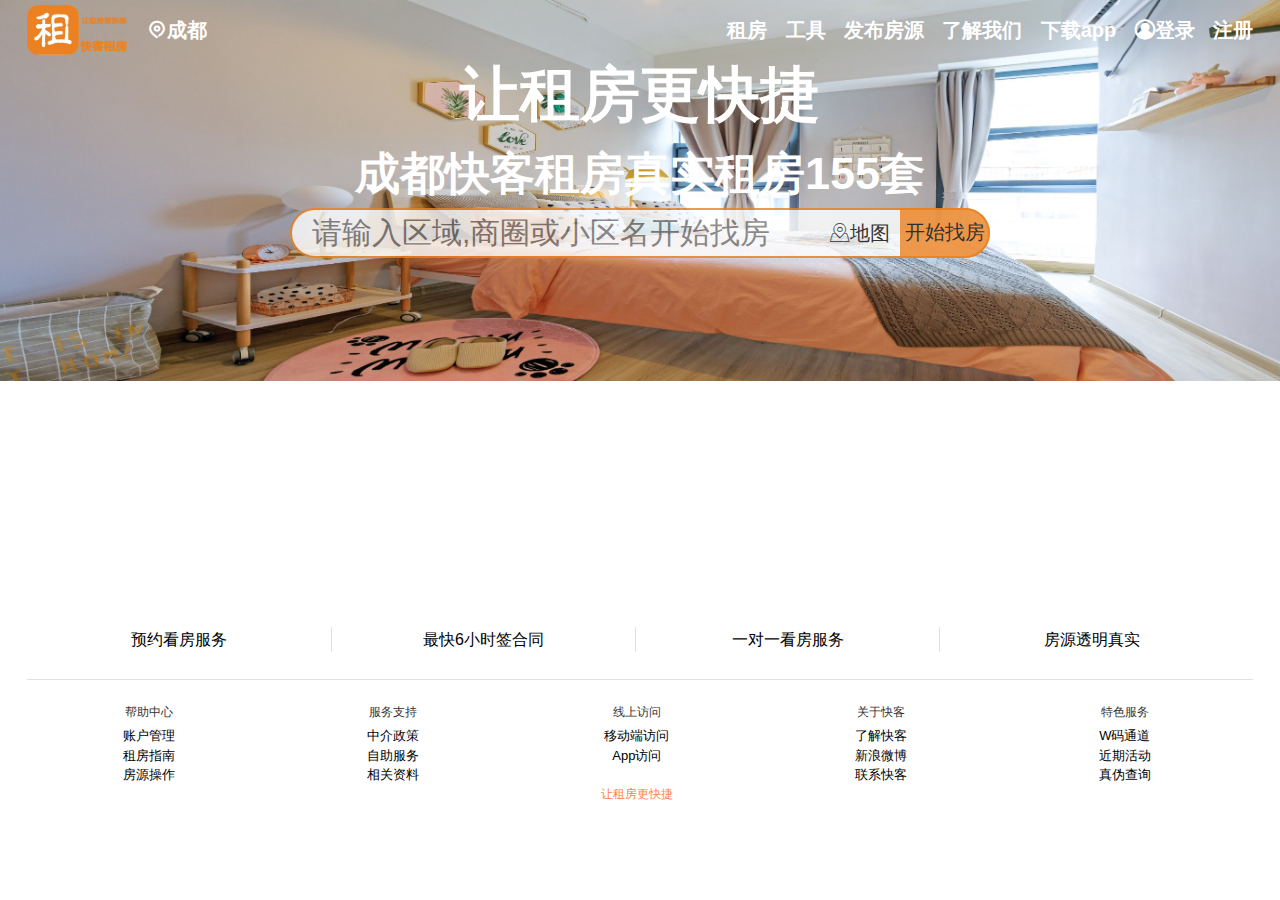
<file: index.html>
<!DOCTYPE html>
<html lang="en">

<head>
  <meta charset="UTF-8">
  <meta http-equiv="X-UA-Compatible" content="IE=edge">
  <meta name="viewport"
    content="width=device-width,maximum-scale=1.0,minimum-scale=1.0,initial-scale=1.0,user-scalable=0">
  <link rel="stylesheet" href="css/base.css">
  <link rel="stylesheet" href="css/common.css">
  <link rel="stylesheet" href="css/index.css">
  <link rel="shortcut icon" href="./images/favicon.ico" />
  <title>快客租房</title>
  <script src="./lib/jquery.js"></script>
  <script src="./lib/jquery-1.12.4.min.js"></script>
  <script type="text/javascript" src="https://api.map.baidu.com/api?v=2.0&ak=GDwCI9DXCGmRjrt2D3AG1Y4yTsz8KNwQ"></script>
</head>

<body>
  <div class="phone-note">
    <h1>移动web暂未开发,请先使用PC端访问</h1>
  </div>
  <div id="app">
    <div class="header">
      <div class="container">
        <div class="logo fl">
          <a href="index.html"><img src="images/logo.png" title="快客租房" alt=""></a>
        </div>
        <div class="location fl">
          <span>成都</span>
        </div>
        <div class="nav fr">
          <div class="nav-list">
            <ul>
              <li><a href="#">租房</a></li>
              <li><a href="tools.html">工具</a></li>
              <li><a href="housingResource.html">发布房源</a></li>
              <li><a href="#">了解我们</a></li>
              <li><a href="#">下载app</a></li>
              <li><a href="login.html" class="user">登录</a></li>
              <li><a href="register.html">注册</a></li>
            </ul>
          </div>
        </div>
        <div class="header-wrap">
          <div class="wrap-slogan">
            <h1>让租房更快捷</h1>
          </div>
          <div class="house-num">
            <h2>成都快客租房真实租房155套</h2>
          </div>
          <div class="search">
            <input id="ipt" class="search-input" type="search" placeholder="请输入区域,商圈或小区名开始找房">
            <div class="map">
              <a href="map.html"> <span>地图</span></a>
            </div>
            <button class="searchGo">开始找房</button>
            <div class="search-list">
              <ul>
                <li class="list1" @click="goSearch"></li>
                <li class="list2"></li>
                <li class="list3"></li>
                <li class="list4"></li>
              </ul>
            </div>
          </div>
        </div>
      </div>
    </div>
    <div class="site-footer">
      <div class="container">
        <div class="footer-service">
          <ul class="list-service">
            <li><a href="#">预约看房服务</a></li>
            <li><a href="#">最快6小时签合同</a></li>
            <li><a href="#">一对一看房服务</a></li>
            <li><a href="#">房源透明真实</a></li>
          </ul>
        </div>
        <div class="footer-links">
          <dl class="col-links col-links-first">
            <dt>帮助中心</dt>
            <dd><a href="#">账户管理</a> </dd>
            <dd><a href="#">租房指南</a></dd>
            <dd><a href="#">房源操作</a></dd>
          </dl>
          <dl class="col-links">
            <dt>服务支持</dt>
            <dd><a href="#">中介政策</a> </dd>
            <dd><a href="#">自助服务</a></dd>
            <dd><a href="#">相关资料</a></dd>
          </dl>
          <dl class="col-links">
            <dt>线上访问</dt>
            <dd><a href="#">移动端访问</a> </dd>
            <dd><a href="#">App访问</a></dd>
          </dl>
          <dl class="col-links">
            <dt>关于快客</dt>
            <dd><a href="#">了解快客</a> </dd>
            <dd><a href="#">新浪微博</a></dd>
            <dd><a href="#">联系快客</a></dd>
          </dl>
          <dl class="col-links">
            <dt>特色服务</dt>
            <dd><a href="#">W码通道</a> </dd>
            <dd><a href="#">近期活动</a></dd>
            <dd><a href="#">真伪查询</a></dd>
          </dl>
        </div>
        <div class="slogan" style="color: coral; padding-left: 574px;">让租房更快捷</div>
      </div>
    </div>
  </div>

  <script>
    let storage = window.localStorage;
    if (localStorage.getItem("r.point.lng") == undefined) {
      var geolocation = new BMap.Geolocation();
      geolocation.getCurrentPosition(function (r) {
        if (this.getStatus() == BMAP_STATUS_SUCCESS) {

          storage["r.point.lng"] = r.point.lng;
          storage["r.point.lat"] = r.point.lat;
        }
      });
    }
  </script>
  <script>
    let search = document.querySelector('.search-input[type=search]')
    let searchList = document.querySelector('.search-list')
    $(function () {
      // 1.定义延时器的Id
      var timer = null
      // 定义全局缓存对象
      var cacheObj = {}
      // 2.定义防抖的函数
      function debounceSearch(kw) {
        timer = setTimeout(function () {
          getSuggestList(kw)
        }, 500)
      }
      // 搜索按钮点击事件
      $('.searchGo').on('click', function () {
        storage["search_word"] = $('#ipt').val().trim();

        location.href = './searchList.html'
      })

      // 为输入框绑定keyup事件
      $('#ipt').on('keyup', function () {
        clearTimeout(timer)
        var keywords = $(this).val().trim()
        if (keywords.length <= 0) {
          // $('.search-list').empty().hide()
          console.log(1);
          $('.list1').empty().hide()
          $('.list2').empty().hide()
          $('.list3').empty().hide()
          $('.list4').empty().hide()
          return
        }
        // 先判断缓存中是否有数据
        if (cacheObj[keywords]) {
          return renderSuggestList(cacheObj[keywords])
        }
        // TODO:获取搜索建议列表
        // console.log(keywords);
        // getSuggestList(keywords)
        debounceSearch(keywords)
      })

      function getSuggestList(kw) {
        $.ajax({
          // url: 'https://suggest.taobao.com/sug?q=' + kw,
          url: 'https://cd.lianjia.com/api/headerSearch?cityId=510100&cityName=%E6%88%90%E9%83%BD&channel=site&q=&keyword=' +
            kw,
          dataType: 'jsonp',
          success: function (res) {
            // console.log(res.data.data);
            // console.log(res.data.data.result.length);
            renderSuggestList(res)
            // 1.获取到用户输入的内容,当作键
            var k = $('#ipt').val().trim()
            // 2.需要将数据作为值,进行缓存
            cacheObj[k] = res
          }
        })
        // console.log(keywords);

      }
      // 渲染UI结构
      function renderSuggestList(res) {
        if (res.data.data.result.length <= 0) {
          console.log(0);
          $('.list1').empty().hide()
          $('.list2').empty().hide()
          $('.list3').empty().hide()
          $('.list4').empty().hide()
          return
        }
        $('.search-list').show()
        console.log(res);
        // var htmlStr = template("tpl-suggestList", res)
        var htmlStr1 = res.data.data.result[0].title + res.data.data.result[0].region
        $('.list1').html(htmlStr1).show()
        if (res.data.data.result.length >= 1) {
          var htmlStr2 = res.data.data.result[1].title + res.data.data.result[1].region
          $('.list2').html(htmlStr2).show()
        }
        if (res.data.data.result.length >= 2) {
          var htmlStr3 = res.data.data.result[2].title + res.data.data.result[2].region
          $('.list3').html(htmlStr3).show()
        }
        if (res.data.data.result.length >= 3) {
          var htmlStr4 = res.data.data.result[3].title + res.data.data.result[3].region
          $('.list4').html(htmlStr4).show()
        }


      }
    })
  </script>

  <script>
    function getMsg(text) {
      $.ajax({
        method: 'get',
        url: 'http://ajax.frontend.itheima.net:3006/api/robot',
        data: {
          spoken: text
        },
        success: function (res) {
          // console.log(res);
          if (res.message === 'success') {
            var msg = res.data.info.text
            $('#talk_list').append('<li class="left_word"><img src = "img/person01.png" /> <span>' + msg +
              '</span></li >')

          }
        }
      })
    }
  </script>
  <script type="text/javascript" src="js/index.js"></script>

  <script src="./lib/vue-2.6.12.js"></script>
  <script>
    const vm = new Vue({
      el: '#app',
      data() {
        return {
          name: 0
        }
      },
      methods: {
        goSearch() {
          storage["search_word"] = $('#ipt').val().trim();

          location.href = './searchList.html'
        }
      },
    })
  </script>
</body>

</html>
</file>
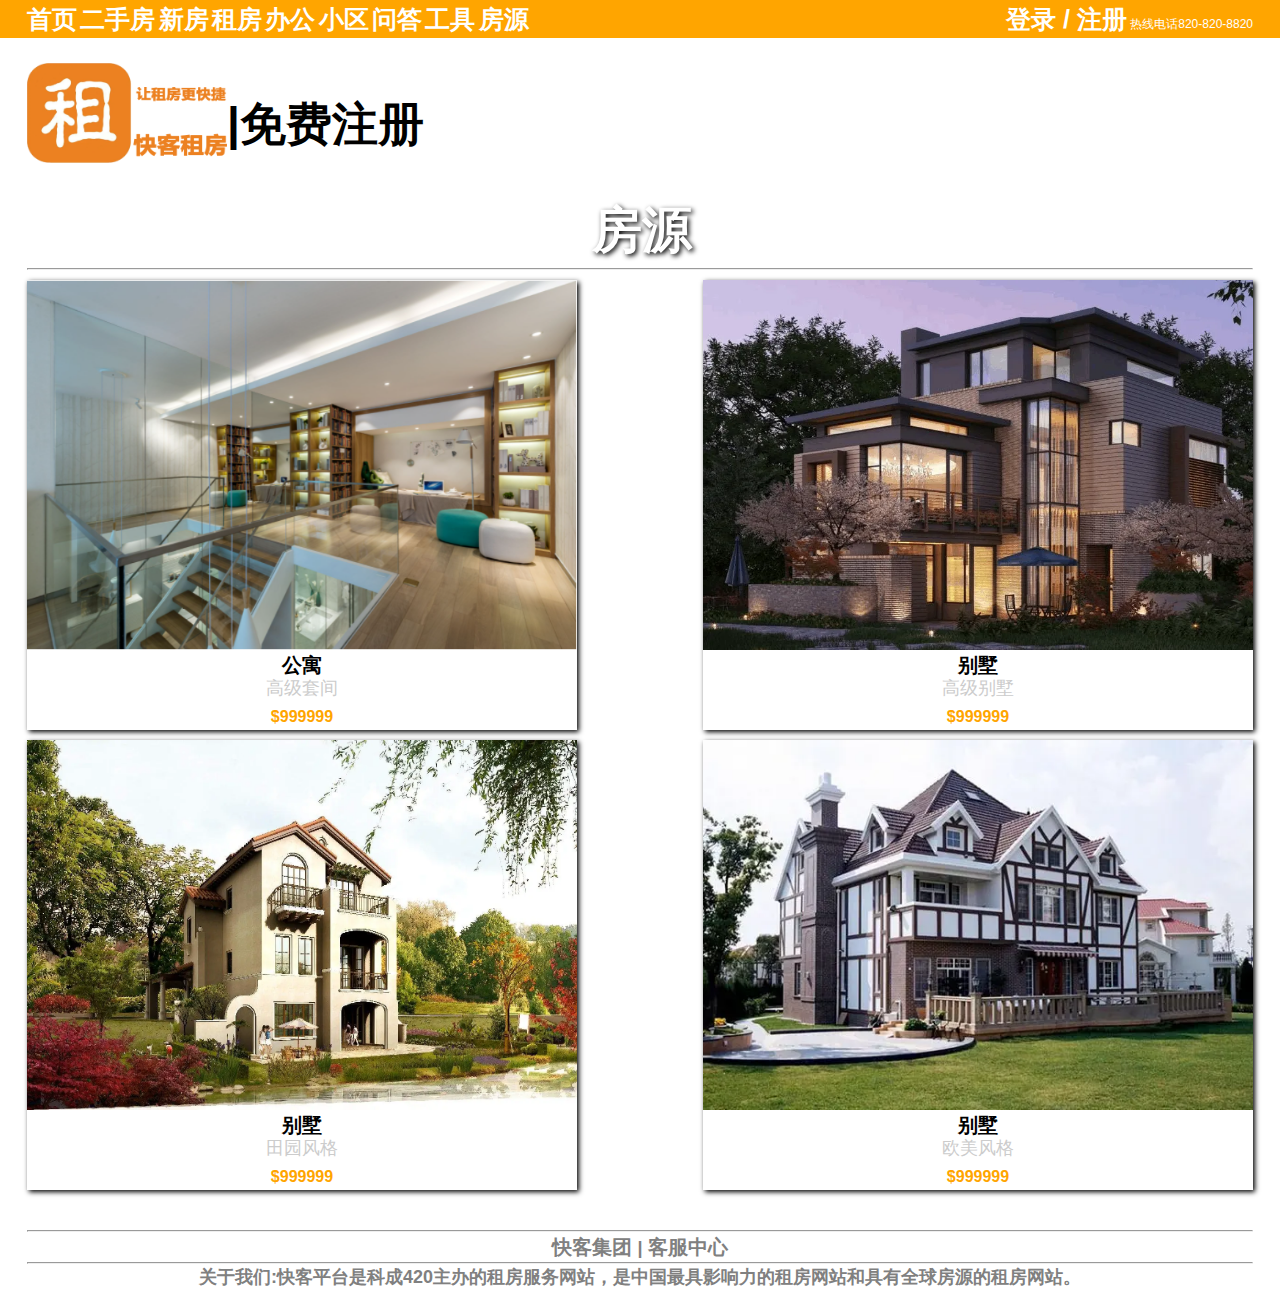
<file: housingResource.html>
<!DOCTYPE html>
<html lang="en">
<head>
    <meta charset="UTF-8">
    <meta http-equiv="X-UA-Compatible" content="IE=edge">
    <meta name="viewport" content="width=device-width, initial-scale=1.0">
    <title>Document</title>
    <link rel="stylesheet" href="./css/common.css">
    <link rel="stylesheet" href="./css/base.css">
    <link rel="stylesheet" href="./css/login.css">
    <link rel="stylesheet" href="./css/housingResource.css">
</head>
<body>
     <div style="background-color: orange; height: 38px;">
        <div class="container">
            <div style="line-height: 38px;" class="display1">
                <div><a href="index.html">首页</a></div>
                <div><a href="#">二手房</a></div>
                <div><a href="#">新房</a></div>
                <div><a href="#">租房</a></div>
                <div><a href="#">办公</a></div>
                <div><a href="#">小区</a></div>
                <div><a href="#">问答</a></div>
                <div><a href="./tools.html">工具</a></div>
                <div><a href="#">房源</a></div>
            </div>
            <div class="fr display1" style="line-height: 38px;">
                <div><a href="#">登录 </a><span>/</span><a href="register.html"> 注册</a></div>
                <div>热线电话820-820-8820</div> 
            </div>
        <div class="container">
              <div class="display position"><a class="fl" href="./index.html"><img src="./images/logo.png" alt="请稍后" class="logo1"></a><a href="./register.html" class="p position1">|免费注册</a></div>
             
        </div>
        <div><h1>房源</h1></div><hr>
        <div class="container">
            <div class="one fl">
                <a href="#"> 
                    <img src="./images/gongyu.png">
                <div class="two">公寓</div>
                <div class="three">高级套间</div>
                <div class="four">$999999</div>
                </a>
            </div>
            <div class="one fr">
                <a href="#"> 
                    <img src="./images/别墅1.png">
                <div class="two">别墅</div>
                <div class="three">高级别墅</div>
                <div class="four">$999999</div></a>
            </div>
            <div class="one fl">
                <a href="#"> 
                    <img src="./images/别墅2.png">
                <div class="two">别墅</div>
                <div class="three">田园风格</div>
                <div class="four">$999999</div></a>
            </div>
            <div class="one fr">
                <a href="#"> 
                    <img src="./images/别墅3.png">
                <div class="two">别墅</div>
                <div class="three">欧美风格</div>
                <div class="four">$999999</div></a>
            </div>
        </div>
        <footer>
            <hr><div class="div5"><span><a href="#">快客集团</a></span> | <span><a href="#">客服中心</a></span></div>
            <hr>
            <div class="div5">关于我们:快客平台是科成420主办的租房服务网站，是中国最具影响力的租房网站和具有全球房源的租房网站。</div>
        </footer>
</body>
</html>
</file>
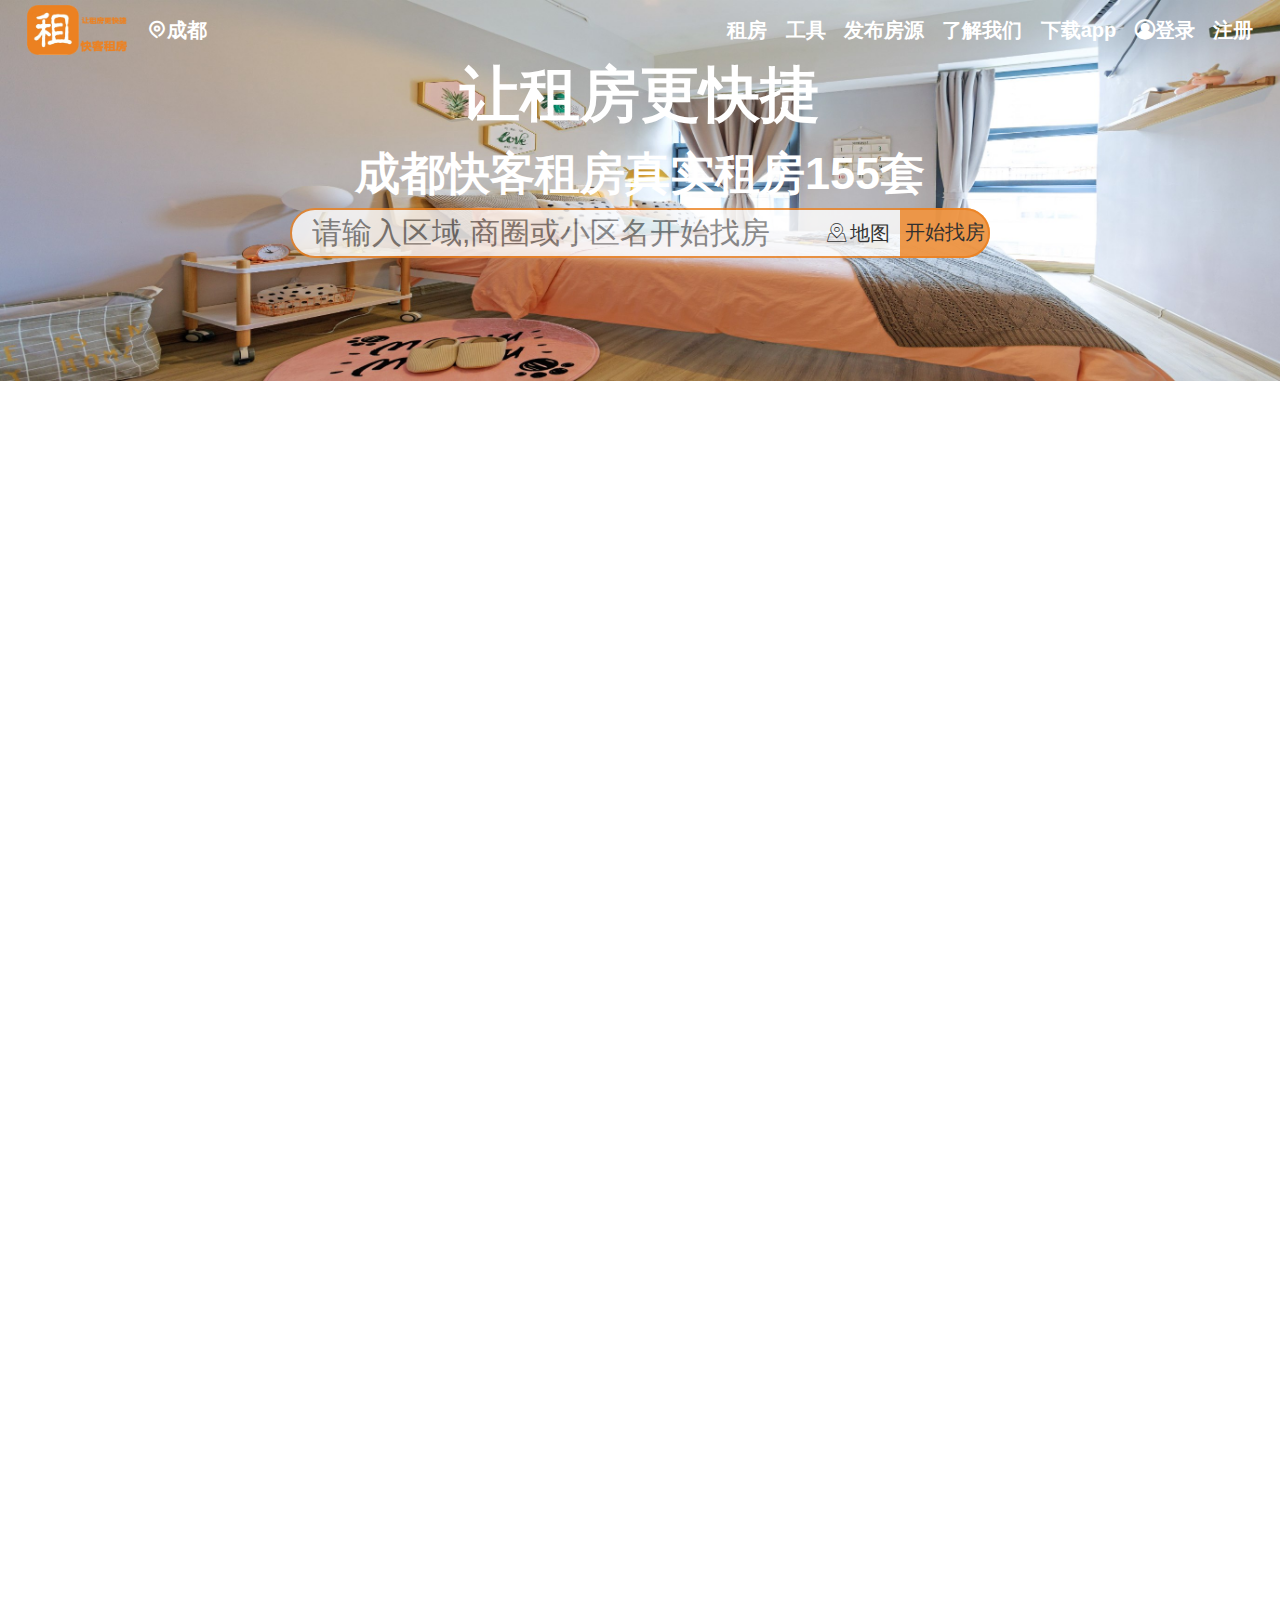
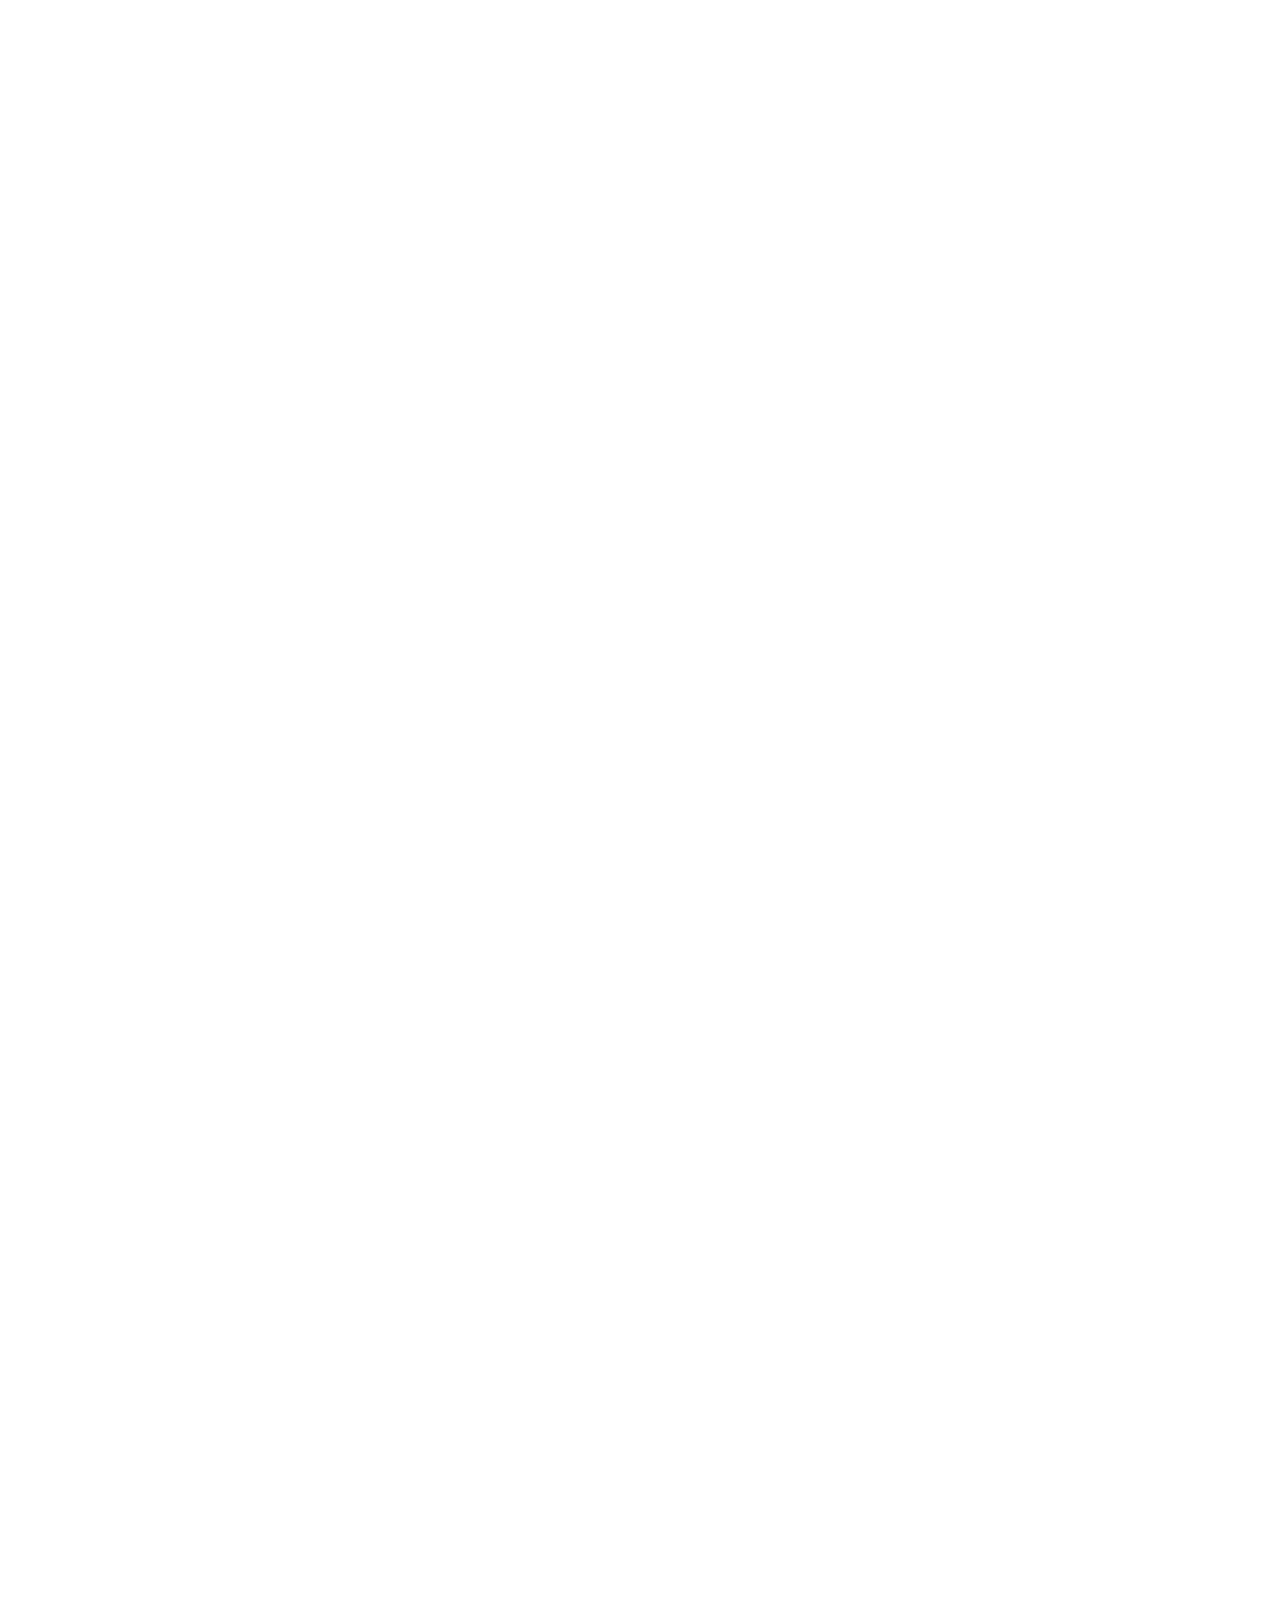
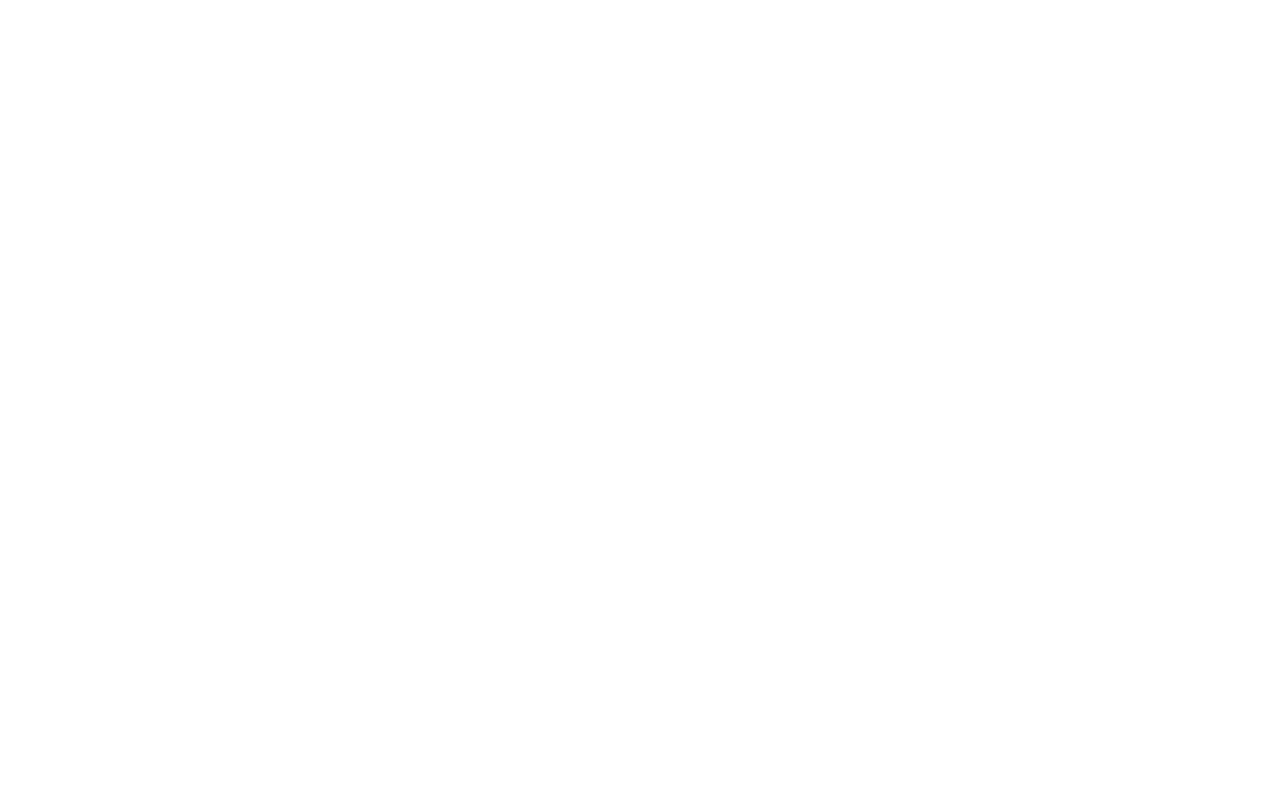
<file: index1.html>
<!DOCTYPE html>
<html lang="en">

<head>
  <meta charset="UTF-8">
  <meta http-equiv="X-UA-Compatible" content="IE=edge">
  <meta name="viewport"
    content="width=device-width,maximum-scale=1.0,minimum-scale=1.0,initial-scale=1.0,user-scalable=0">
  <link rel="stylesheet" href="css/base.css">
  <link rel="stylesheet" href="css/common.css">
  <link rel="stylesheet" href="css/index.css">
  <link rel="shortcut icon" href="/favicon.ico" />
  <title>快客租房</title>
  <script src="./lib/jquery.js"></script>
  <script src="./lib/jquery-1.12.4.min.js"></script>
</head>

<body>
  <div class="phone-note">
    <h1>移动web暂未开发,请先使用PC端访问</h1>
  </div>
  <div class="app">
    <div class="header">
      <div class="container">
        <div class="logo fl">
          <a href="index.html"><img src="images/logo.png" title="快客租房" alt=""></a>
        </div>
        <div class="location fl">
          <span>成都</span>
        </div>
        <div class="nav fr">
          <div class="nav-list">
            <ul>
              <li><a href="#">租房</a></li>
              <li><a href="tools.html">工具</a></li>
              <li><a href="housingResource.html">发布房源</a></li>
              <li><a href="#">了解我们</a></li>
              <li><a href="#">下载app</a></li>
              <li><a href="login.html" class="user">登录</a></li>
              <li><a href="register.html">注册</a></li>
            </ul>
          </div>
        </div>
        <div class="header-wrap">
          <div class="wrap-slogan">
            <h1>让租房更快捷</h1>
          </div>
          <div class="house-num">
            <h2>成都快客租房真实租房155套</h2>
          </div>
          <div class="search">
            <input id="ipt" class="search-input" type="search" placeholder="请输入区域,商圈或小区名开始找房">
            <div class="map">
              <span>地图</span>
            </div>
            <button>开始找房</button>
            <div class="search-list">
              <ul>
                <li class="list1"></li>
                <li class="list2"></li>
                <li class="list3"></li>
                <li class="list4"></li>
              </ul>
            </div>
          </div>
          <script>
            let search = document.querySelector('.search-input[type=search]')
            let searchList = document.querySelector('.search-list')
            // search.addEventListener('focus', function () {
            //   search.style.border = '5px solid #ec811f'
            //   searchList.style.display = 'block'
            // })
            // search.addEventListener('blur', function () {
            //   search.style.border = '2px solid #ec811f'
            //   searchList.style.display = 'none'
            // })
          </script>

        </div>
      </div>
    </div>
  </div>
  <script>
    $(function () {
      // 1.定义延时器的Id
      var timer = null
      // 定义全局缓存对象
      var cacheObj = {}
      // 2.定义防抖的函数
      function debounceSearch(kw) {
        timer = setTimeout(function () {
          getSuggestList(kw)
        }, 500)
      }
      // 为输入框绑定keyup事件
      $('#ipt').on('keyup', function () {
        clearTimeout(timer)
        var keywords = $(this).val().trim()
        if (keywords.length <= 0) {
          // $('.search-list').empty().hide()
          console.log(1);
          $('.list1').empty().hide()
          $('.list2').empty().hide()
          $('.list3').empty().hide()
          $('.list4').empty().hide()
          return
        }
        // 先判断缓存中是否有数据
        if (cacheObj[keywords]) {
          return renderSuggestList(cacheObj[keywords])
        }
        // TODO:获取搜索建议列表
        // console.log(keywords);
        // getSuggestList(keywords)
        debounceSearch(keywords)
      })

      function getSuggestList(kw) {
        $.ajax({
          // url: 'https://suggest.taobao.com/sug?q=' + kw,
          url: 'https://cd.lianjia.com/api/headerSearch?cityId=510100&cityName=%E6%88%90%E9%83%BD&channel=site&q=&keyword=' +
            kw,
          dataType: 'jsonp',
          success: function (res) {
            // console.log(res.data.data);
            // console.log(res.data.data.result.length);
            renderSuggestList(res)
            // 1.获取到用户输入的内容,当作键
            var k = $('#ipt').val().trim()
            // 2.需要将数据作为值,进行缓存
            cacheObj[k] = res
          }
        })
        // console.log(keywords);

      }
      // 渲染UI结构
      function renderSuggestList(res) {
        if (res.data.data.result.length <= 0) {
          console.log(0);
          $('.list1').empty().hide()
          $('.list2').empty().hide()
          $('.list3').empty().hide()
          $('.list4').empty().hide()
          return
        }
        $('.search-list').show()
        console.log(res);
        // var htmlStr = template("tpl-suggestList", res)
        var htmlStr1 = res.data.data.result[0].title + res.data.data.result[0].region
        $('.list1').html(htmlStr1).show()
        if (res.data.data.result.length >= 1) {
          var htmlStr2 = res.data.data.result[1].title + res.data.data.result[1].region
          $('.list2').html(htmlStr2).show()
        }
        if (res.data.data.result.length >= 2) {
          var htmlStr3 = res.data.data.result[2].title + res.data.data.result[2].region
          $('.list3').html(htmlStr3).show()
        }
        if (res.data.data.result.length >= 3) {
          var htmlStr4 = res.data.data.result[3].title + res.data.data.result[3].region
          $('.list4').html(htmlStr4).show()
        }


      }
    })
  </script>

  <script>
    function getMsg(text) {
      $.ajax({
        method: 'get',
        url: 'http://ajax.frontend.itheima.net:3006/api/robot',
        data: {
          spoken: text
        },
        success: function (res) {
          // console.log(res);
          if (res.message === 'success') {
            var msg = res.data.info.text
            $('#talk_list').append('<li class="left_word"><img src = "img/person01.png" /> <span>' + msg +
              '</span></li >')

          }
        }
      })
    }
  </script>
  <script type="text/javascript" src="js/index.js"></script>
</body>

</html>
</file>
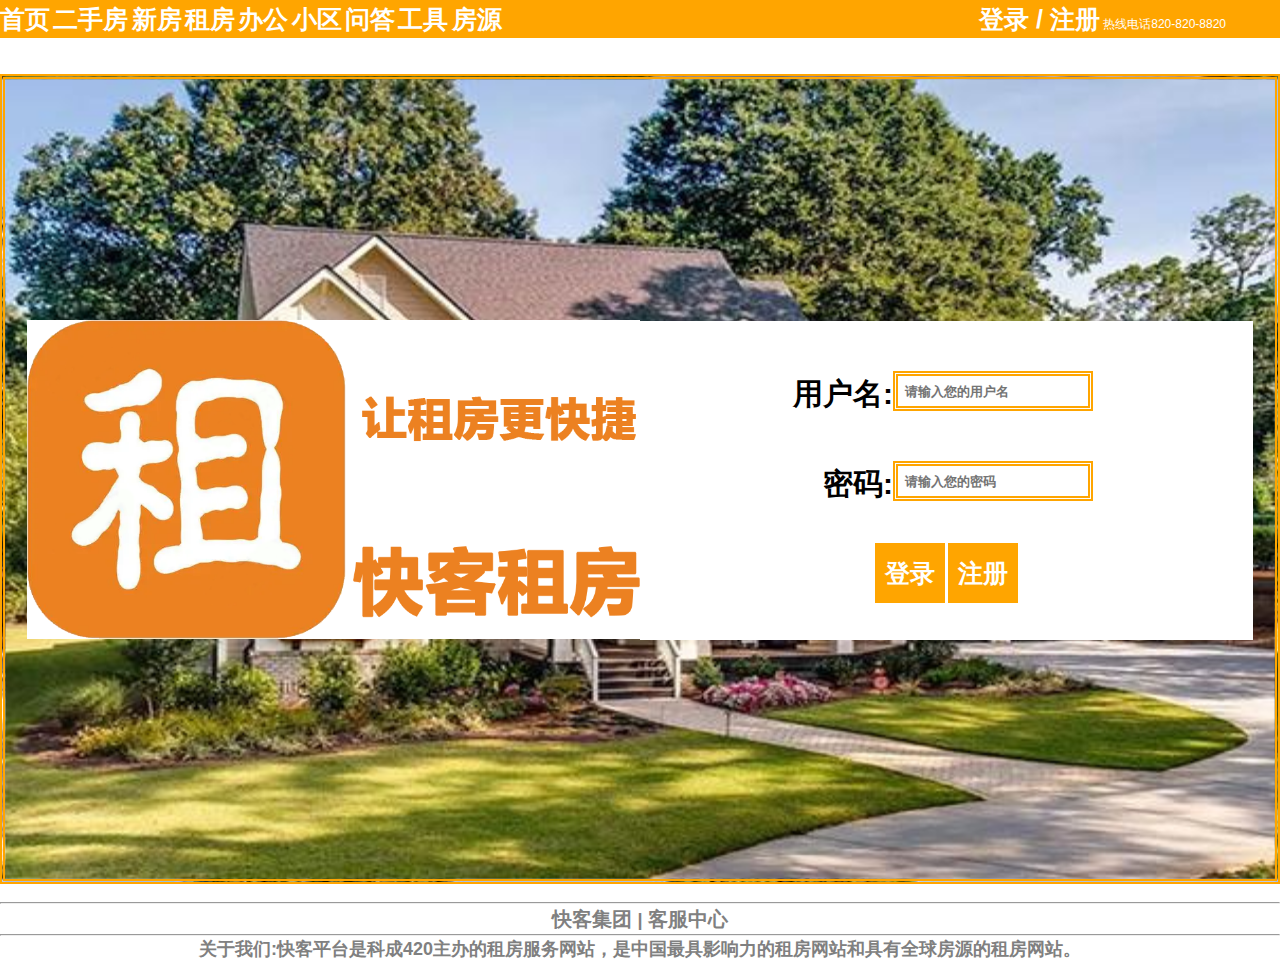
<file: login.html>
<!DOCTYPE html>
<html lang="en">

<head>
    <meta charset="UTF-8">
    <meta http-equiv="X-UA-Compatible" content="IE=edge">
    <meta name="viewport" content="width=device-width, initial-scale=1.0">
    <title>Document</title>
    <link rel="stylesheet" href="./css/login.css">
    <link rel="stylesheet" href="./css/base.css">
    <link rel="stylesheet" href="./css/common.css">
</head>

<body>
    <div style="background-color: orange; height: 38px;">
        <div class="container fl">
            <div style="line-height: 38px;" class="display1">
                <div><a href="index.html">首页</a></div>
                <div><a href="#">二手房</a></div>
                <div><a href="#">新房</a></div>
                <div><a href="#">租房</a></div>
                <div><a href="#">办公</a></div>
                <div><a href="#">小区</a></div>
                <div><a href="#">问答</a></div>
                <div><a href="#">工具</a></div>
                <div><a href="#">房源</a></div>
            </div>
            <div class="fr display1" style="line-height: 38px;">
                <div><a href="#">登录 </a><span>/</span><a href="register.html"> 注册</a></div>
                <div>热线电话820-820-8820</div>
            </div>
        </div>
    </div><br><br>
    <div class="bg border">
        <div class="container" style=" height: 800px;">
            <div class="fl display">
                <a href="index.html" style="line-height: 800px;"><img src="./images/logo.png" alt="请稍等"
                        class="logo"></a>
            </div>
            <div style=" width: 613px;height: 800px;" class="fr display">
                <div>
                    <div class="div4">
                        <div style="font-size: 30px;font-weight: 700;color: black;">
                            <div class="div2 fr" style="margin-top: 50px;"><span class="fl">用户名:</span> <input
                                    type="text" placeholder="  请输入您的用户名" class="fl"></div>
                        </div><br><br>
                        <div style="font-size: 30px;font-weight: 700;color: black;">
                            <div class="div3 fr" style="margin-top: 40px;"><span class="fl">密码:</span> <input
                                    type="password" placeholder="  请输入您的密码" class=" fl"></div>
                        </div> <br><br>
                        <div style="margin-top: 150px;">
                            <button type="submit" class="button"><a href="">登录</a></button>
                            <button type="button" class="button"><a href="#">注册</a></button></div>
                    </div>
                </div>
            </div>
        </div>
    </div>
    <br>
    <hr>
    <footer>
        <div class="div5"><span><a href="#">快客集团</a></span> | <span><a href="#">客服中心</a></span></div>
        <hr>
        <div class="div5">关于我们:快客平台是科成420主办的租房服务网站，是中国最具影响力的租房网站和具有全球房源的租房网站。</div>
    </footer>
</body>

</html>
</file>
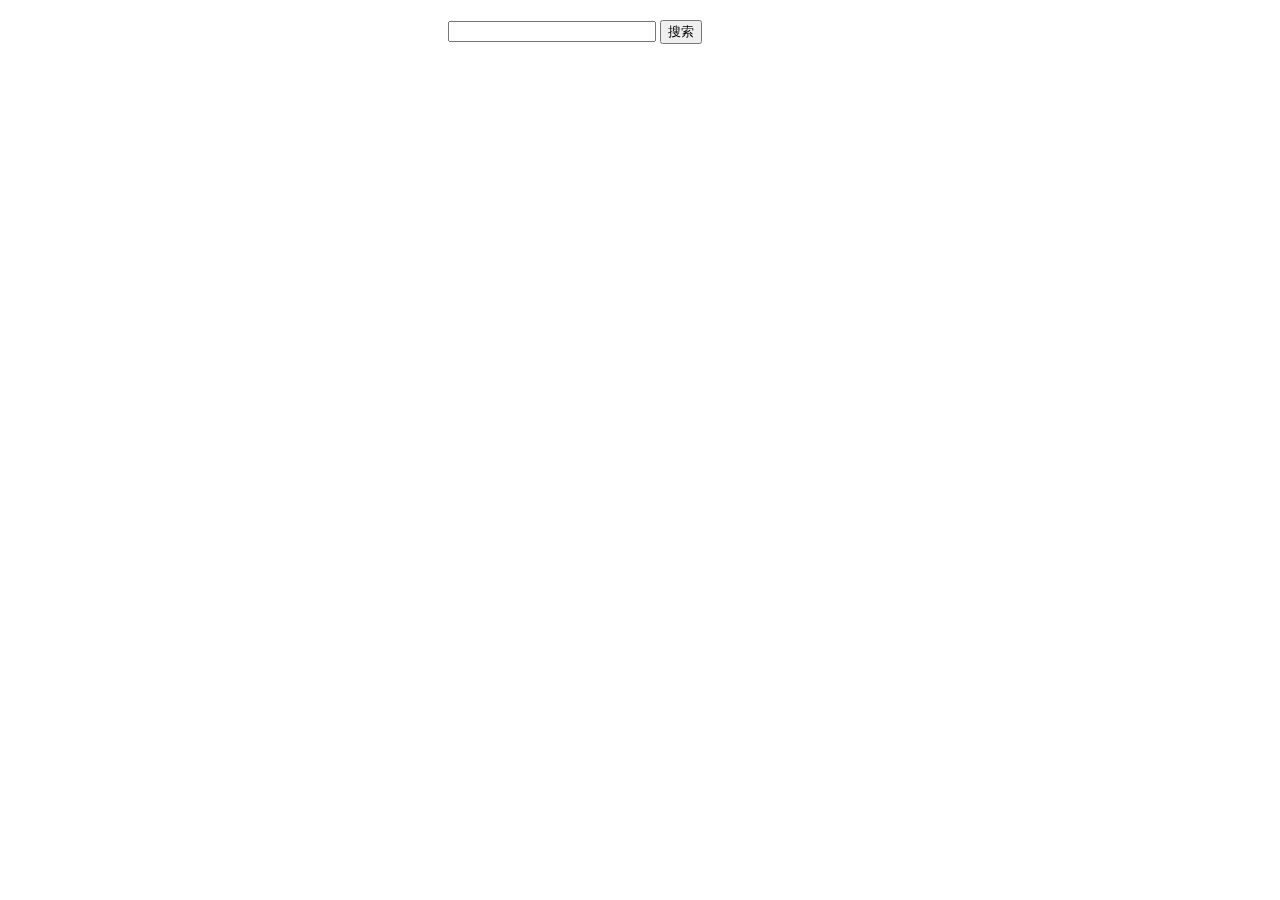
<file: map.html>
<!DOCTYPE html>
<html lang="en">

<head>
  <meta charset="UTF-8">
  <meta http-equiv="X-UA-Compatible" content="IE=edge">
  <meta name="viewport" content="width=device-width, initial-scale=1.0">
  <title>Document</title>
  <style type="text/css">
    html {
      height: 100%
    }

    body {
      height: 100%;
      margin: 0px;
      padding: 0px
    }

    #container {
      height: 100%;
      z-index: 0;
    }

    .search {
      position: fixed;
      top: 20px;
      left: 35%;
      z-index: 1;
    }

    .search input {
      width: 200px;
    }
  </style>
  <script type="text/javascript" src="https://api.map.baidu.com/api?v=2.0&ak=GDwCI9DXCGmRjrt2D3AG1Y4yTsz8KNwQ"></script>
  <script src="/lib/jquery-1.12.4.min.js"></script>
  <script src="/lib/vue-2.6.12.js"></script>
</head>

<body>
  <div class="search">
    <input type="text" :placeholder="输入地点搜索" id="ipt">
    <button id="btn">搜索</button>

  </div>

  <div id="container"></div>


  <script>
    let word = ''
    var map = new BMap.Map("container");
    let storage = window.localStorage;
    map.enableScrollWheelZoom(true); //开启鼠标滚轮缩放
    var geolocation = new BMap.Geolocation();
    // geolocation.getCurrentPosition(function (r) {
    //   if (this.getStatus() == BMAP_STATUS_SUCCESS) {
    //     var mk = new BMap.Marker(r.point);
    //     map.addOverlay(mk);
    //     map.panTo(r.point);

    //     alert('您的位置：' + r.point.lng + ',' + r.point.lat);
    //     console.log(r.point.lng);
    var lng = localStorage.getItem("r.point.lng")
    var lat = localStorage.getItem("r.point.lat")
    var point = new BMap.Point(lng, lat);
    console.log(point);
    map.centerAndZoom(new BMap.Point(lng, lat), 17);

    var geoc = new BMap.Geocoder();
    map.addEventListener("click", function (e) {
      var pt = e.point;
      geoc.getLocation(pt, function (rs) {
        var addComp = rs.addressComponents;
        var flag
        flag = confirm('搜索地点:' + addComp.province + ", " + addComp.city + ", " + addComp.district + ", " +
          addComp
          .street +
          ", " + addComp.streetNumber);
        if (flag) {


          location.href = './searchList.html'
        }
      });
    });

    map.addControl(new BMap.NavigationControl());
    map.addControl(new BMap.ScaleControl());
    map.addControl(new BMap.OverviewMapControl());
    map.addControl(new BMap.MapTypeControl());
    map.setCurrentCity("成都"); // 仅当设置城市信息时，MapTypeControl的切换功能才能可用   


    window.setTimeout(function () {
      map.panTo(new BMap.Point(lng, lat));
    }, 2000);



    $(function () {
      $('#btn').on('click', function () {
        getSuggestList($('#ipt').val().trim())
        word = $('#ipt').val().trim()
        storage["search_word"] = word;
        $('#ipt').val('点击地图选择搜索点')
      })

      function getSuggestList(kw) {
        $.ajax({
          url: 'https://api.map.baidu.com/place/v2/suggestion?query=' + kw +
            '&region=成都&city_limit=true&output=json&ak=GDwCI9DXCGmRjrt2D3AG1Y4yTsz8KNwQ',
          dataType: 'jsonp',
          success: function (res) {
            console.log(res.result[0].location)
            map.centerAndZoom(new BMap.Point(res.result[0].location.lng, res.result[0].location.lat), 17);
            map.panTo(new BMap.Point(res.result[0].location.lng, res.result[0].location.lat));

          }
        })
        // console.log(keywords);

      }
    })
  </script>
</body>

</html>
</file>
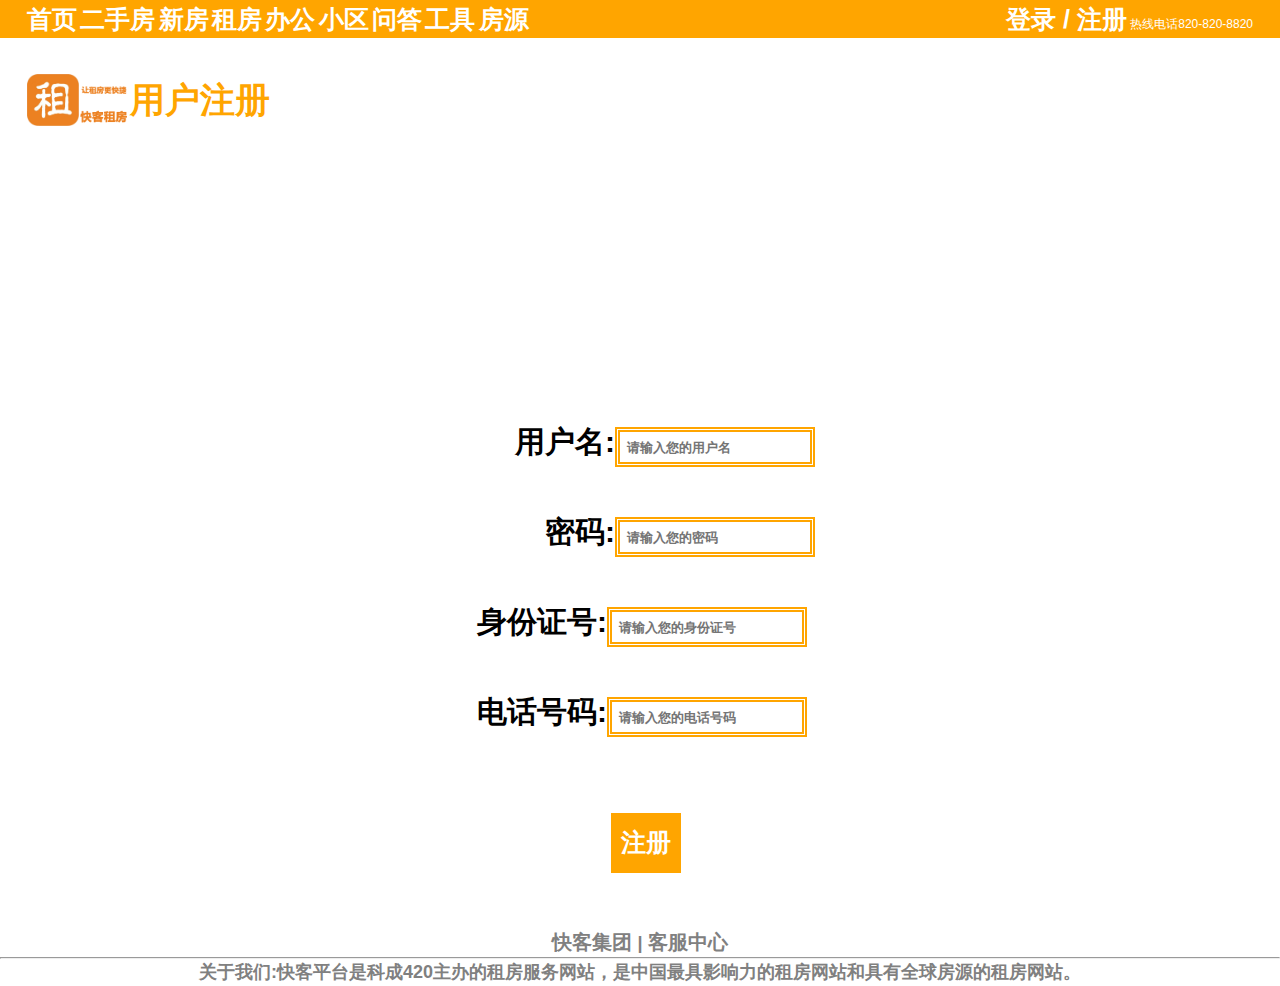
<file: register.html>
<!DOCTYPE html>
<html lang="en">

<head>
    <meta charset="UTF-8">
    <meta http-equiv="X-UA-Compatible" content="IE=edge">
    <meta name="viewport" content="width=device-width, initial-scale=1.0">
    <title>Document</title>
    <link rel="stylesheet" href="./css/common.css">
    <link rel="stylesheet" href="./css/base.css">
    <link rel="stylesheet" href="./css/login.css">
    <style>
        .logo1 {
            width: 100px;
            background-color: #fff;
        }

        .font {
            font-size: 35px;
            font-style: 微软雅黑;
            font-weight: 700;
            color: orange;
            vertical-align: middle;
            display: inline-block;
        }

        .margin {
            margin-left: 450px;
        }
    </style>
</head>

<body>
    <div style="background-color: orange; height: 38px;">
        <div class="container">
            <div style="line-height: 38px;" class="display1">
                <div><a href="index.html">首页</a></div>
                <div><a href="#">二手房</a></div>
                <div><a href="#">新房</a></div>
                <div><a href="#">租房</a></div>
                <div><a href="#">办公</a></div>
                <div><a href="#">小区</a></div>
                <div><a href="#">问答</a></div>
                <div><a href="#">工具</a></div>
                <div><a href="#">房源</a></div>
            </div>
            <div class="fr display1" style="line-height: 38px;">
                <div><a href="#">登录 </a><span>/</span><a href="register.html"> 注册</a></div>
                <div>热线电话820-820-8820</div>
            </div>
        </div>
    </div><br><br>
    <div class="container">
        <div><a href="index.html"><img src="./images/logo.png" alt="请稍等" class="logo1" style="vertical-align: middle;">
                <p class="font"> 用户注册</p>
            </a></div>
    </div>
    <div class="container">
        <div style=" height: 800px;" class="display">
            <div class="margin">
                <div class="div4">
                    <div style="font-size: 30px;font-weight: 700;color: black;">
                        <div class="div6 fr" style="margin-top: 50px;"><i class="fl">用户名:</i>
                            <div class="fl display"><input type="text" placeholder="  请输入您的用户名"><span></span></div>
                        </div>
                    </div><br><br>
                    <div style="font-size: 30px;font-weight: 700;color: black;">
                        <div class="div7 fr" style="margin-top: 40px;"><i class="fl">密码:</i>
                            <div class="fl"><input type="password" placeholder="  请输入您的密码"><span></span></div>
                        </div>
                    </div> <br><br>
                    <div style="font-size: 30px;font-weight: 700;color: black;">
                        <div class="div7 fr" style="margin-top: 40px;margin-right: 68px;"><i class="fl">身份证号:</i>
                            <div class="fl"><input type="text" placeholder="  请输入您的身份证号"><span></span></div>
                        </div>
                    </div><br><br>
                    <div style="font-size: 30px;font-weight: 700;color: black;">
                        <div class="div7 fr" style="margin-top: 40px;margin-right: 68px;"><i class="fl">电话号码:</i>
                            <div class="fl"><input type="text" placeholder="  请输入您的电话号码"><span></span></div>
                        </div>
                    </div><br><br>
                    <div style="margin-top: 300px;margin-right: 500px;">
                        <button type="button" class="button"><a href="#">注册</a></button>
                    </div>
                </div>
            </div>
        </div>
    </div>
    <footer>
        <div class="div5"><span><a href="#">快客集团</a></span> | <span><a href="#">客服中心</a></span></div>
        <hr>
        <div class="div5">关于我们:快客平台是科成420主办的租房服务网站，是中国最具影响力的租房网站和具有全球房源的租房网站。</div>
    </footer>
    <script>
        let input = document.querySelectorAll('input')
        let span = document.querySelectorAll('.div4 span') //下一个兄弟 节点操作
        for (let i = 0; i < 4; i++) {
            input[i].addEventListener('blur', function () { //失去焦点
                if (i == 0 || i == 1) {
                    if (/^[a-zA-Z0-9-_]{6,16}$/.test(input[i].value)) {
                        console.log(input.value);
                        span[i].className = 'right'
                        span[i].innerHTML = '输入正确'
                    } else {
                        span[i].className = 'error'
                        span[i].innerHTML = '只能输入6-16位字符'
                    }
                } else if (i == 2) {
                    // console.log(1111);
                    if (/^(\d{6})(\d{4})(\d{2})(\d{2})(\d{3})([0-9]|X)$/.test(input[i].value)) {
                        console.log(input.value);
                        span[i].className = 'right'
                        span[i].innerHTML = '输入正确'
                    } else {
                        span[i].className = 'error'
                        span[i].innerHTML = '请输入真实的身份证号'
                    }
                } else {
                    if (/^(13[0-9]|14[5|7]|15[0|1|2|3|4|5|6|7|8|9]|18[0|1|2|3|5|6|7|8|9])\d{8}$/.test(input[i]
                            .value)) {
                        console.log(input.value);
                        span[i].className = 'right'
                        span[i].innerHTML = '输入正确'
                    } else {
                        span[i].className = 'error'
                        span[i].innerHTML = '请输入真实的电话号码'
                    }
                }
            })
        }
    </script>
</body>

</html>
</file>
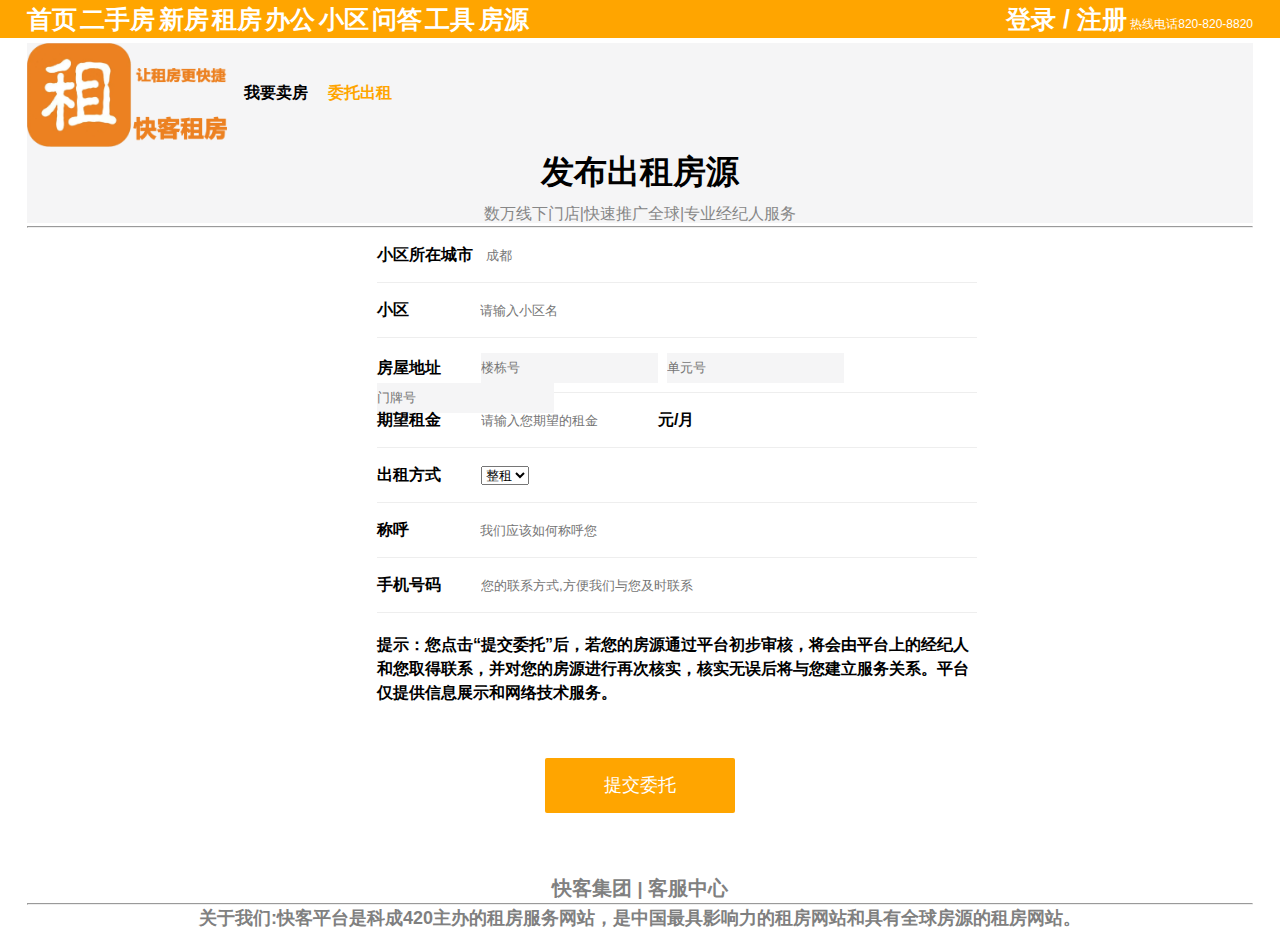
<file: Release rental listings.html>
<!DOCTYPE html>
<html lang="en">
<head>
    <meta charset="UTF-8">
    <meta http-equiv="X-UA-Compatible" content="IE=edge">
    <meta name="viewport" content="width=device-width, initial-scale=1.0">
    <title>Document</title> 
    <link rel="stylesheet" href="./css/common.css">
    <link rel="stylesheet" href="./css/base.css">
    <link rel="stylesheet" href="./css/login.css">
    <style>
        img{
            width: 200px;
        }
        .a{
            font-size: 16px;
            color: black;
            font-weight: 700;
            text-align: center;
            
        }
        h1{
            font-size: 33px;
        }
        .bgc{
            height: 180px;
            background-color: #f5f5f6;
            
        }
        #div{
            margin-top: 15px;
            color: black;
            font-size: 16px;
            font-weight: 700;
            height: 40px;
            border-bottom: 1px solid #eee;
            width: 600px;
            margin-left: 350px;
        }
        .input{
            height: 30px;
            padding: 5px 0;
            line-height: 25px;
            background-color: #f5f5f6;
        }
        #div1{
            margin-top: 20px;
            color: black;
            font-size: 16px;
            font-weight: 700;
            height: 40px;
            width: 600px;
            margin-left: 350px;
        }
        .wrap{
            width: 990px;
            margin: 0 auto;
            margin-top: 40px;
        }
        .btn{
            float: left;
            margin-left: 400px;
            width: 190px;
            line-height: 55px;
            font-size: 18px;
            color: #fff;
            text-align: center;
            border-radius: 2px;
            background-color: orange;
            cursor: pointer;
            margin-top: 45px;
        }
    </style>
</head>
<body>
    <div style="background-color: orange; height: 38px;">
        <div class="container">
            <div style="line-height: 38px;" class="display1">
                <div><a href="index.html">首页</a></div>
                <div><a href="#">二手房</a></div>
                <div><a href="#">新房</a></div>
                <div><a href="#">租房</a></div>
                <div><a href="#">办公</a></div>
                <div><a href="#">小区</a></div>
                <div><a href="#">问答</a></div>
                <div><a href="#">工具</a></div>
                <div><a href="#">房源</a></div>
            </div>
            <div class="fr display1" style="line-height: 38px;">
                <div><a href="#">登录 </a><span>/</span><a href="register.html"> 注册</a></div>
                <div>热线电话820-820-8820</div> 
            </div>
            <div class="bgc">
                <div class="container">
                <a href="index.html"><img src="./images/logo.png" alt="请稍等"  style="vertical-align: middle;"></a>&nbsp;&nbsp;&nbsp;&nbsp;  <a href="#" class="a"> 我要卖房</a> &nbsp;&nbsp;&nbsp;&nbsp;  <a href="#" class="a" style="color: orange;"> 委托出租</a>
                <h1 style="text-align: center;color: black;">发布出租房源</h1>
                <div style="text-align: center;color: #878787;margin-top: 5px;font-size: 16px;">数万线下门店|快速推广全球|专业经纪人服务</div><hr>
                <div id="div">
                    <i>小区所在城市</i>&nbsp;&nbsp;&nbsp;<input type="text" placeholder="成都">
                </div>
                <div id="div">
                    <i>小区</i>&nbsp;&nbsp;&nbsp;&nbsp;&nbsp;&nbsp;&nbsp;&nbsp;&nbsp;&nbsp;&nbsp;&nbsp;&nbsp;&nbsp;&nbsp;&nbsp;<input type="text" placeholder="请输入小区名">
                </div>
                <div id="div">
                      <i>房屋地址</i>&nbsp;&nbsp;&nbsp;&nbsp;&nbsp;&nbsp;&nbsp;&nbsp;&nbsp;<input type="text" placeholder="楼栋号" class="input">&nbsp;&nbsp;<input type="text" placeholder="单元号" class="input">&nbsp;&nbsp;<input type="text" placeholder="门牌号" class="input">
                </div>
                <div id="div">
                     <i>期望租金</i>&nbsp;&nbsp;&nbsp;&nbsp;&nbsp;&nbsp;&nbsp;&nbsp;&nbsp;<input type="text" placeholder="请输入您期望的租金"><i>元/月</i>
                </div>
                <div id="div">
                     <i>出租方式</i>&nbsp;&nbsp;&nbsp;&nbsp;&nbsp;&nbsp;&nbsp;&nbsp;&nbsp;<select><option selected>整租</option><option>合租</option><option>转租</option></select>
                </div>
                <div id="div">
                     <i>称呼</i>&nbsp;&nbsp;&nbsp;&nbsp;&nbsp;&nbsp;&nbsp;&nbsp;&nbsp;&nbsp;&nbsp;&nbsp;&nbsp;&nbsp;&nbsp;&nbsp;<input type="text" placeholder="我们应该如何称呼您">
                </div>
                <div id="div">
                    <i>手机号码</i>&nbsp;&nbsp;&nbsp;&nbsp;&nbsp;&nbsp;&nbsp;&nbsp;&nbsp;<input type="text" style="width: 300px;" placeholder="您的联系方式,方便我们与您及时联系">
                </div>
                <div id="div1">
                    <p>提示：您点击“提交委托”后，若您的房源通过平台初步审核，将会由平台上的经纪人和您取得联系，并对您的房源进行再次核实，核实无误后将与您建立服务关系。平台仅提供信息展示和网络技术服务。</p>
                </div>
            </div>
            <div class="wrap">
                <div class="btn">提交委托</div>
            </div>
            <footer>
                <div class="div5" style="margin-top: 200px;"><span><a href="#">快客集团</a></span> | <span><a href="#">客服中心</a></span></div>
                <hr>
                <div class="div5">关于我们:快客平台是科成420主办的租房服务网站，是中国最具影响力的租房网站和具有全球房源的租房网站。</div>
            </footer>
        </div>
            
</body>
</html>
</file>
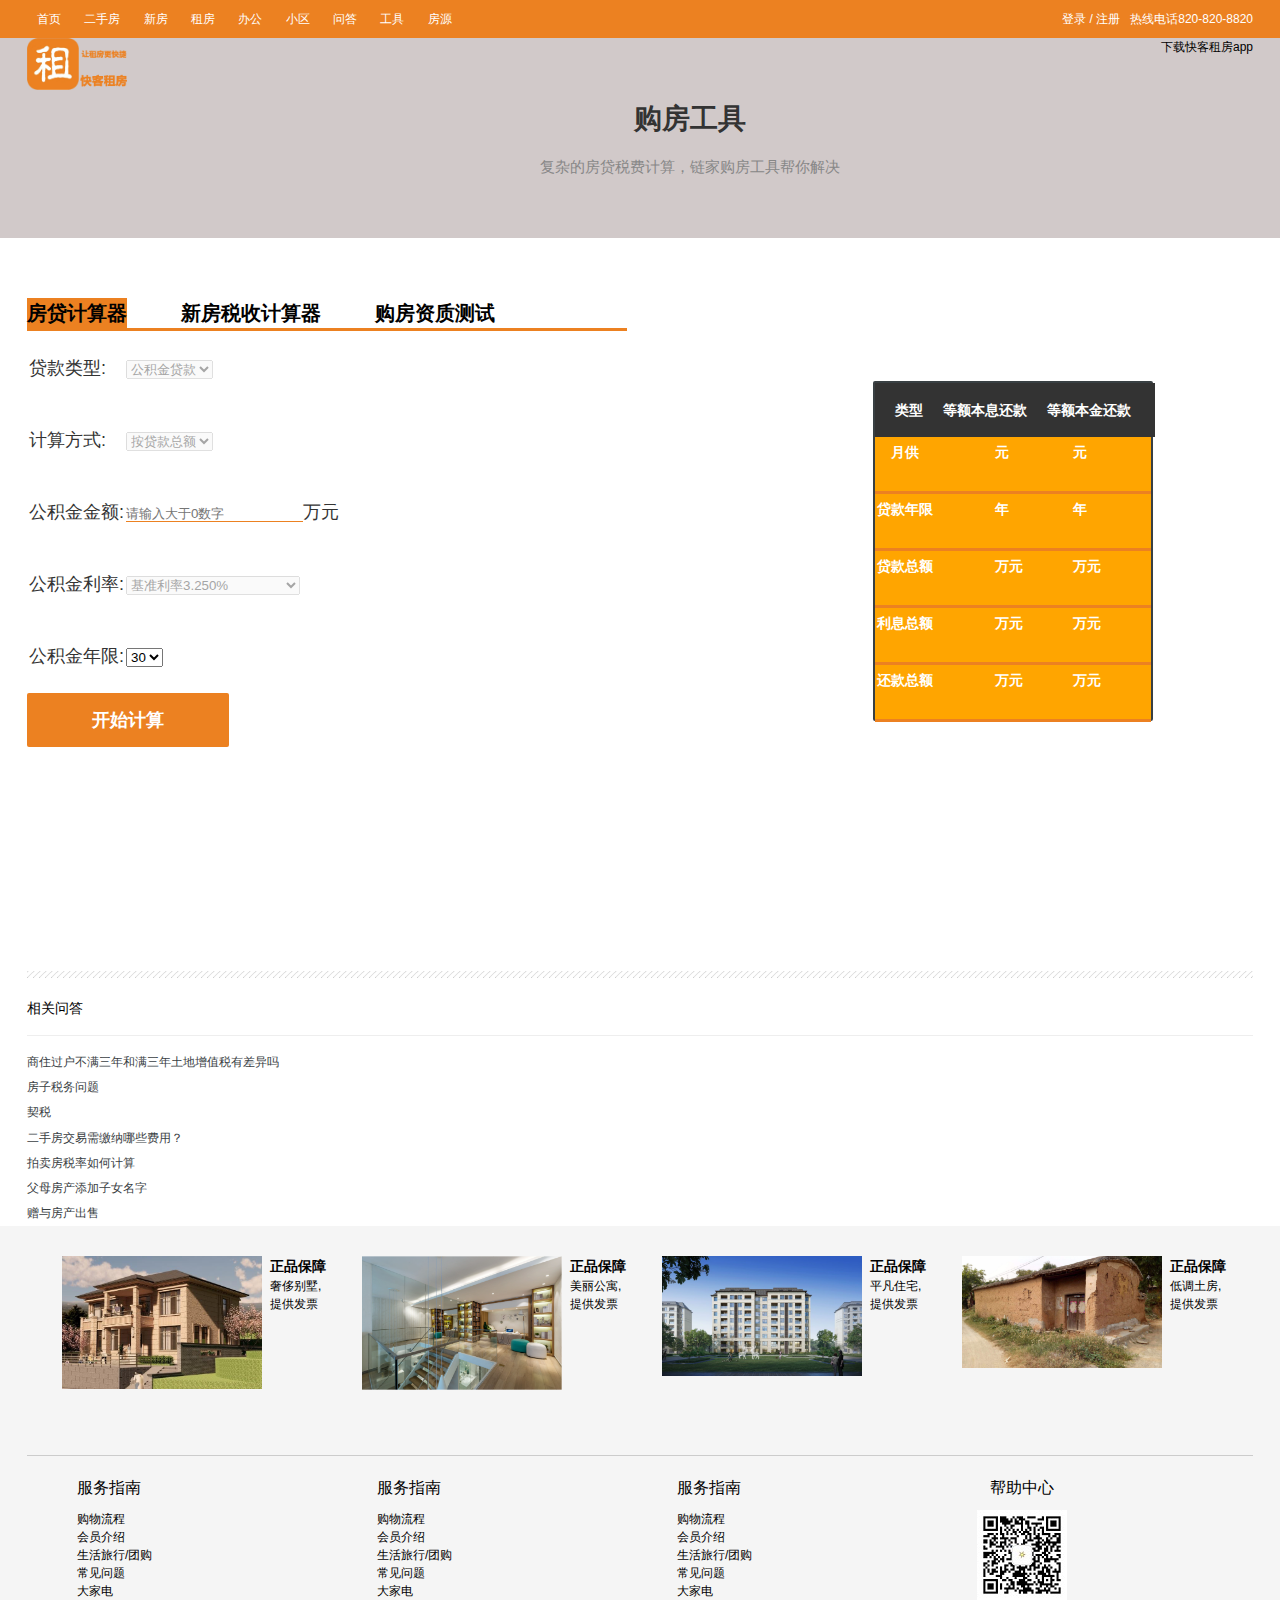
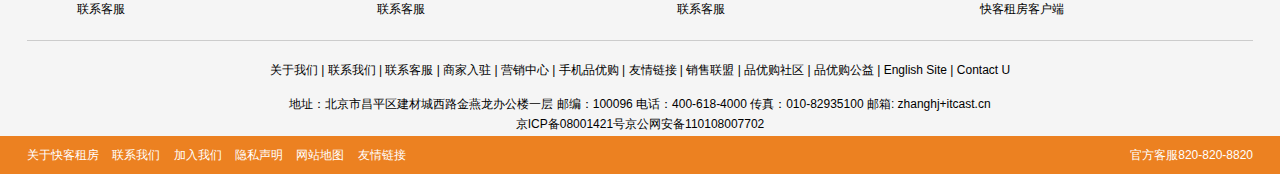
<file: tools.html>
<!DOCTYPE html>
<html lang="en">

<head>
    <meta charset="UTF-8">
    <meta http-equiv="X-UA-Compatible" content="IE=edge">
    <meta name="viewport" content="width=device-width, initial-scale=1.0">
    <link rel="stylesheet" href="css/base.css">
    <link rel="stylesheet" href="css/common.css">
    <link rel="stylesheet" href="css/tool.css">
    <title>购房小工具</title>
    <style>
        .banner {
            background-color: #ec8121;
            line-height: 38px;
            font-size: 12px;
            height: 38px;
        }

        .banner a {
            color: white;
        }

        .banner ul li {
            display: inline-block;
            margin: 0 10px;
        }

        .banner .phone span {
            margin-left: 10px;
        }

        .toolHeader {
            height: 60px;
            background-color: rgb(209, 201, 201);
        }

        .toolLogo {
            float: left;
        }

        .you {
            float: right;
        }

        .toolLogo a {
            background: url(images/logo.png) no-repeat;
            background-size: 100%;
            height: 100px;
            width: 100px;
            display: inline-block;
        }

        .logoRow .you a {
            color: black;
        }

        .mainTitle {
            font-size: 28px;
            color: #333;
            font-weight: 700;
            text-align: center;
        }

        .subTitle {
            font-size: 15px;
            color: #878787;
            margin-top: 16px;
            text-align: center;
            margin-bottom: 20px;
        }

        .yanse {
            background-color: rgb(209, 201, 201);
            height: 140px;
        }

        .subTitle span {
            margin-left: 100px;
        }

        .line1 {
            background: url(images/xiexian.png) repeat-x;
            height: 7px;
            margin-top: 40px;
        }

        .wenda {
            color: black;
            font-size: 14px;
            font-weight: 700px;
            padding-bottom: 16px;
            margin-top: 20px;
        }

        .wenda1 {
            border-top: 1px solid #eee;
            padding-top: 14px;
        }

        .container .wenda2 a {
            font-size: 12px;
            line-height: 2.1;
            color: #394043;
            text-overflow: ellipsis;
            white-space: nowrap;
            overflow: hidden;
        }

        .footer3 {
            background-color: #ec8121;
            line-height: 38px;
            font-size: 12px;
            height: 38px;
            color: white;
        }

        .footer1 li {
            display: inline-block;
            margin-right: 10px;
            ;
        }

        .footer2 {
            background-color: #ec8121;
            height: 100px;
        }

        .yanse2 a {
            color: black;
            display: inline-block;
            font-size: 20px;
        }

        .yanse2 li {
            display: inline-block;
            margin-right: 50px;
            margin-top: 60px;
            margin-bottom: 30px;
        }

        .hezi1 {
            border-bottom: 3px solid #ec8121;
        }

        .yanse3 tr {
            color: #333;
            font-size: large;
            height: 70px;
            width: 50px;
        }

        div .yanse3 tr {
            border-top: 10px;
        }

        .kuang {
            display: inline-block;
            border: 0;
            border-radius: 2px;
            width: 202px;
            line-height: 54px;
            text-align: center;
            font-size: 18px;
            background-color: #ec8121;
            color: #fff;
            font-weight: 700;
            cursor: pointer;
        }

        .father {
            width: 1226px;
            margin-left: auto;
            margin-right: auto;
            height: 600px;
        }

        .youbian {
            height: 340px;
            width: 280px;
            background-color: orange;
            border: 2px solid #394043;
            border-radius: 2px;
            margin-right: 100px;
            margin-top: 50px;
        }

        .youbian1 {
            width: 280px;
            height: 54px;
            font-size: 14px;
            background-color: #333;
            font-weight: 700;
            display: inline-block;
            text-align: right;
            color: #fff;
            line-height: 54px;
        }

        .juli {
            margin-left: 20px;
        }

        .youbian2 {
            margin-top: 0px;
            width: 280px;
            height: 14px;
        }

        .hezi1 {
            font-size: 14px;
            font-weight: 700;
            display: inline-block;
            width: 276px;
            height: 52px;
        }

        .flag1 {
            width: 600px;
            height: 93px;
        }

        .juli1 {
            margin-left: 45px;
        }

        .juli2 {
            margin-left: 86px;
        }

        .juli3 {
            margin-left: 70px;
        }

        .active {
            background-color: #ec8121;
        }

        .inputNum {
            border-bottom: 1px solid #ec8121;
        }

        .hezi1 .fl {
            text-align: center;
            width: 60px;
        }

        .hezi1 .fr {
            width: 78px;
        }
    </style>
</head>

<body>
    <div class="banner">
        <div class=" container">
            <div class="banner-left fl">
                <ul>
                    <li><a href="index.html">首页</a></li>
                    <li><a href="#">二手房</a></li>
                    <li><a href="#">新房</a></li>
                    <li><a href="#">租房</a></li>
                    <li><a href="#">办公</a></li>
                    <li><a href="#">小区</a></li>
                    <li><a href="#">问答</a></li>
                    <li><a href="#">工具</a></li>
                    <li><a href="#">房源</a></li>

                </ul>
            </div>
            <div class="banner-right fr">
                <div class="login fl" id="userInfoContainer">
                    <i></i>
                    <a href="#" id="loginBtn" rel="nofollow">登录</a>
                    <span>/</span>
                    <a href="#" id="registerBtn" rel="nofollow">注册</a>
                </div>
                <div class="phone fr">
                    <span>热线电话820-820-8820</span>
                </div>
            </div>


        </div>

    </div>
    <div class="toolHeader">
        <div class="container">
            <div class="logoRow">
                <div class="toolLogo">
                    <a href="index.html"></a>
                </div>
                <div class="you"><a href="#">下载快客租房app</a></div>

            </div>

        </div>

    </div>
    <div class="yanse">
        <div class="container ">
            <div class="toolTitle">
                <div class="mainTitle">购房工具</div>
                <div class="subTitle"><span>复杂的房贷税费计算，链家购房工具帮你解决</span></div>
            </div>
        </div>
    </div>

    <div class="container">
        <div class="hezi1 flag1">
            <ol class="yanse2">
                <li class="active"><a href="#">房贷计算器</a></li>
                <li><a href="#">新房税收计算器</a></li>
                <li><a href="#">购房资质测试</a></li>
            </ol>
        </div>
    </div>
    <div class="container father">
        <div class="fl zuobian">
            <table class="yanse3 ">
                <tr>
                    <td>贷款类型:</td>
                    <td><select disabled name="" id="">
                            <option value="">公积金贷款</option>
                            <option value="">商业贷款</option>
                            <option value="">组合贷款</option>
                        </select></td>
                </tr>
                <tr>
                    <td>计算方式:</td>
                    <td>
                        <select disabled name="" id="">
                            <option value="">按贷款总额</option>
                            <option value="">按房屋总价</option>
                        </select>
                    </td>
                </tr>
                <tr>
                    <td>公积金金额:</td>
                    <td><input class="inputNum" placeholder="请输入大于0数字" type="多少平万元">万元</td>
                </tr>
                <tr>
                    <td>公积金利率:</td>
                    <td><select disabled name="" id="">
                            <option class="point" value="">基准利率3.250%</option>
                            <option class="point" value="">基准利率上涨10%(3.75%)</option>
                        </select>
                    </td>
                </tr>
                <tr>
                    <td>公积金年限:</td>
                    <td><select class="year1" name="" id="">
                            <option value="30">30</option>
                            <option value="29">29</option>
                            <option value="28">28</option>
                            <option value="27">27</option>
                            <option value="26">26</option>
                            <option value="25">25</option>
                            <option value="24">24</option>
                            <option value="23">23</option>
                            <option value="22">22</option>
                            <option value="21">21</option>
                            <option value="20">20</option>
                            <option value="19">19</option>
                            <option value="18">18</option>
                            <option value="17">17</option>
                            <option value="16">16</option>
                            <option value="15">15</option>
                            <option value="14">14</option>
                            <option value="13">13</option>
                            <option value="12">12</option>
                            <option value="11">11</option>
                            <option value="10">10</option>
                            <option value="9">9</option>
                            <option value="8">8</option>
                            <option value="7">7</option>
                            <option value="6">6</option>
                            <option value="5">5</option>
                            <option value="4">4</option>
                            <option value="3">3</option>
                            <option value="2">2</option>
                            <option value="1">1</option>
                        </select>
                    </td>
                </tr>
            </table>

            <div class="kuang">开始计算</div>
        </div>
        <div class="fr youbian">
            <div class="youbian1">
                <div class="fl juli">类型</div>
                <div class="fl juli">等额本息还款</div>
                <div class="fl juli">等额本金还款</div>
            </div>
            <div class="youbian2">
                <div class="hezi1">
                    <div class="fr ">元</div>
                    <div class="fr ">元</div>
                    <div class="fl ">月供</div>
                </div>
                <div class="hezi1">

                    <div class="fr ">年</div>
                    <div class="fr ">年</div>
                    <div class="fl ">贷款年限</div>
                </div>
                <div class="hezi1">

                    <div class="fr ">万元</div>
                    <div class="fr ">万元</div>
                    <div class="fl ">贷款总额</div>
                </div>
                <div class="hezi1">

                    <div class="fr ">万元</div>
                    <div class="fr ">万元</div>
                    <div class="fl ">利息总额</div>
                </div>
                <div class="hezi1">

                    <div class="fr ">万元</div>
                    <div class="fr ">万元</div>
                    <div class="fl ">还款总额</div>
                </div>

            </div>

        </div>
    </div>
    <div class="line1 container"></div>
    <div class="wenda container">相关问答</div>
    <div class=" container">
        <ol class=" wenda1 wenda2">
            <li> <a href="#" class="wenda2">商住过户不满三年和满三年土地增值税有差异吗</a></li>
            <li><a href="#">房子税务问题</a></li>
            <li><a href="#">契税</a></li>
            <li><a href="#">二手房交易需缴纳哪些费用？</a></li>
            <li><a href="#">拍卖房税率如何计算</a></li>
            <li><a href="#">父母房产添加子女名字</a></li>
            <li><a href="#">赠与房产出售</a></li>
        </ol>
    </div>
    <div class="footer">
        <div class="container">
            <div class="mod_service">
                <ul>
                    <li>
                        <h5 class="beijing1"></h5>
                        <div class="service_txt">
                            <h4>正品保障</h4>
                            <p>奢侈别墅,提供发票</p>
                        </div>
                    </li>
                    <li>
                        <h5 class="beijing2"></h5>
                        <div class="service_txt">
                            <h4>正品保障</h4>
                            <p>美丽公寓,提供发票</p>
                        </div>
                    </li>
                    <li>
                        <h5 class="beijing3"></h5>
                        <div class="service_txt">
                            <h4>正品保障</h4>
                            <p>平凡住宅,提供发票</p>
                        </div>
                    </li>
                    <li>
                        <h5 class="beijing4"></h5>
                        <div class="service_txt">
                            <h4>正品保障</h4>
                            <p>低调土房,提供发票</p>
                        </div>
                    </li>
                </ul>
            </div>
            <div class="mod_help">
                <dl>
                    <dt>服务指南</dt>
                    <dd><a href="#">购物流程</a></dd>
                    <dd><a href="#">会员介绍</a></dd>
                    <dd><a href="#">生活旅行/团购</a></dd>
                    <dd><a href="#">常见问题</a></dd>
                    <dd><a href="#">大家电</a></dd>
                    <dd><a href="#">联系客服</a></dd>
                </dl>
                <dl>
                    <dt>服务指南</dt>
                    <dd><a href="#">购物流程</a></dd>
                    <dd><a href="#">会员介绍</a></dd>
                    <dd><a href="#">生活旅行/团购</a></dd>
                    <dd><a href="#">常见问题</a></dd>
                    <dd><a href="#">大家电</a></dd>
                    <dd><a href="#">联系客服</a></dd>
                </dl>
                <dl>
                    <dt>服务指南</dt>
                    <dd><a href="#">购物流程</a></dd>
                    <dd><a href="#">会员介绍</a></dd>
                    <dd><a href="#">生活旅行/团购</a></dd>
                    <dd><a href="#">常见问题</a></dd>
                    <dd><a href="#">大家电</a></dd>
                    <dd><a href="#">联系客服</a></dd>
                </dl>
                <dl>
                    <dt>帮助中心</dt>

                    <dd><img src="images/weixin.jpg" alt="">快客租房客户端</dd>
                </dl>
            </div>
            <div class="mod_copyright">
                <div class="links">
                    关于我们 | 联系我们 | 联系客服 | 商家入驻 | 营销中心 | 手机品优购 | 友情链接 | 销售联盟 | 品优购社区 | 品优购公益 | English Site | Contact U
                </div>
                <div class="copyright">
                    地址：北京市昌平区建材城西路金燕龙办公楼一层 邮编：100096 电话：400-618-4000 传真：010-82935100 邮箱: zhanghj+itcast.cn <br>
                    京ICP备08001421号京公网安备110108007702
                </div>
            </div>
        </div>
    </div>
    <!-- 底部模块的制作end -->
    <div class="footer3">
        <div class="container">
            <div class="fl">
                <ol class="footer1">
                    <li><a href="#">关于快客租房</a></li>
                    <li><a href="#">联系我们</a></li>
                    <li><a href="#">加入我们</a></li>
                    <li><a href="#">隐私声明</a></li>
                    <li><a href="#">网站地图</a></li>
                    <li><a href="#">友情链接</a></li>
                </ol>
            </div>
            <div class="fr">官方客服820-820-8820</div>
        </div>
    </div>
    <script>
        let num = document.querySelector('.inputNum')
        let point = document.querySelectorAll('.point')
        let year1 = document.querySelector('.year1')
        let kuang = document.querySelector('.kuang')
        let monthNum = document.querySelectorAll('.hezi1 .fr')
        let year2 = 30
        year1.addEventListener('change', function (e) {
            year2 = e.target.value
        })
        kuang.addEventListener('click', function () {
            let num1 = parseInt(num.value / year2 * 1.0325 * 10000 / 12)
            monthNum[0].innerHTML = `${num1}元`
            monthNum[1].innerHTML = `${num1}元`
            monthNum[2].innerHTML = `${year2}年`
            monthNum[3].innerHTML = `${year2}年`
            monthNum[4].innerHTML = `${num.value}万元`
            monthNum[5].innerHTML = `${num.value}万元`
            monthNum[6].innerHTML = `${parseInt(num.value / year2 * 0.0325*year2)}万元`
            monthNum[7].innerHTML = `${parseInt(num.value / year2 * 0.0325*year2)}万元`
            monthNum[8].innerHTML = `${ parseInt(num.value * 1.0325)}万元`
            monthNum[9].innerHTML = `${ parseInt(num.value * 1.0325)}万元`
            console.log(num1);
        })
    </script>

</body>

</html>
</file>
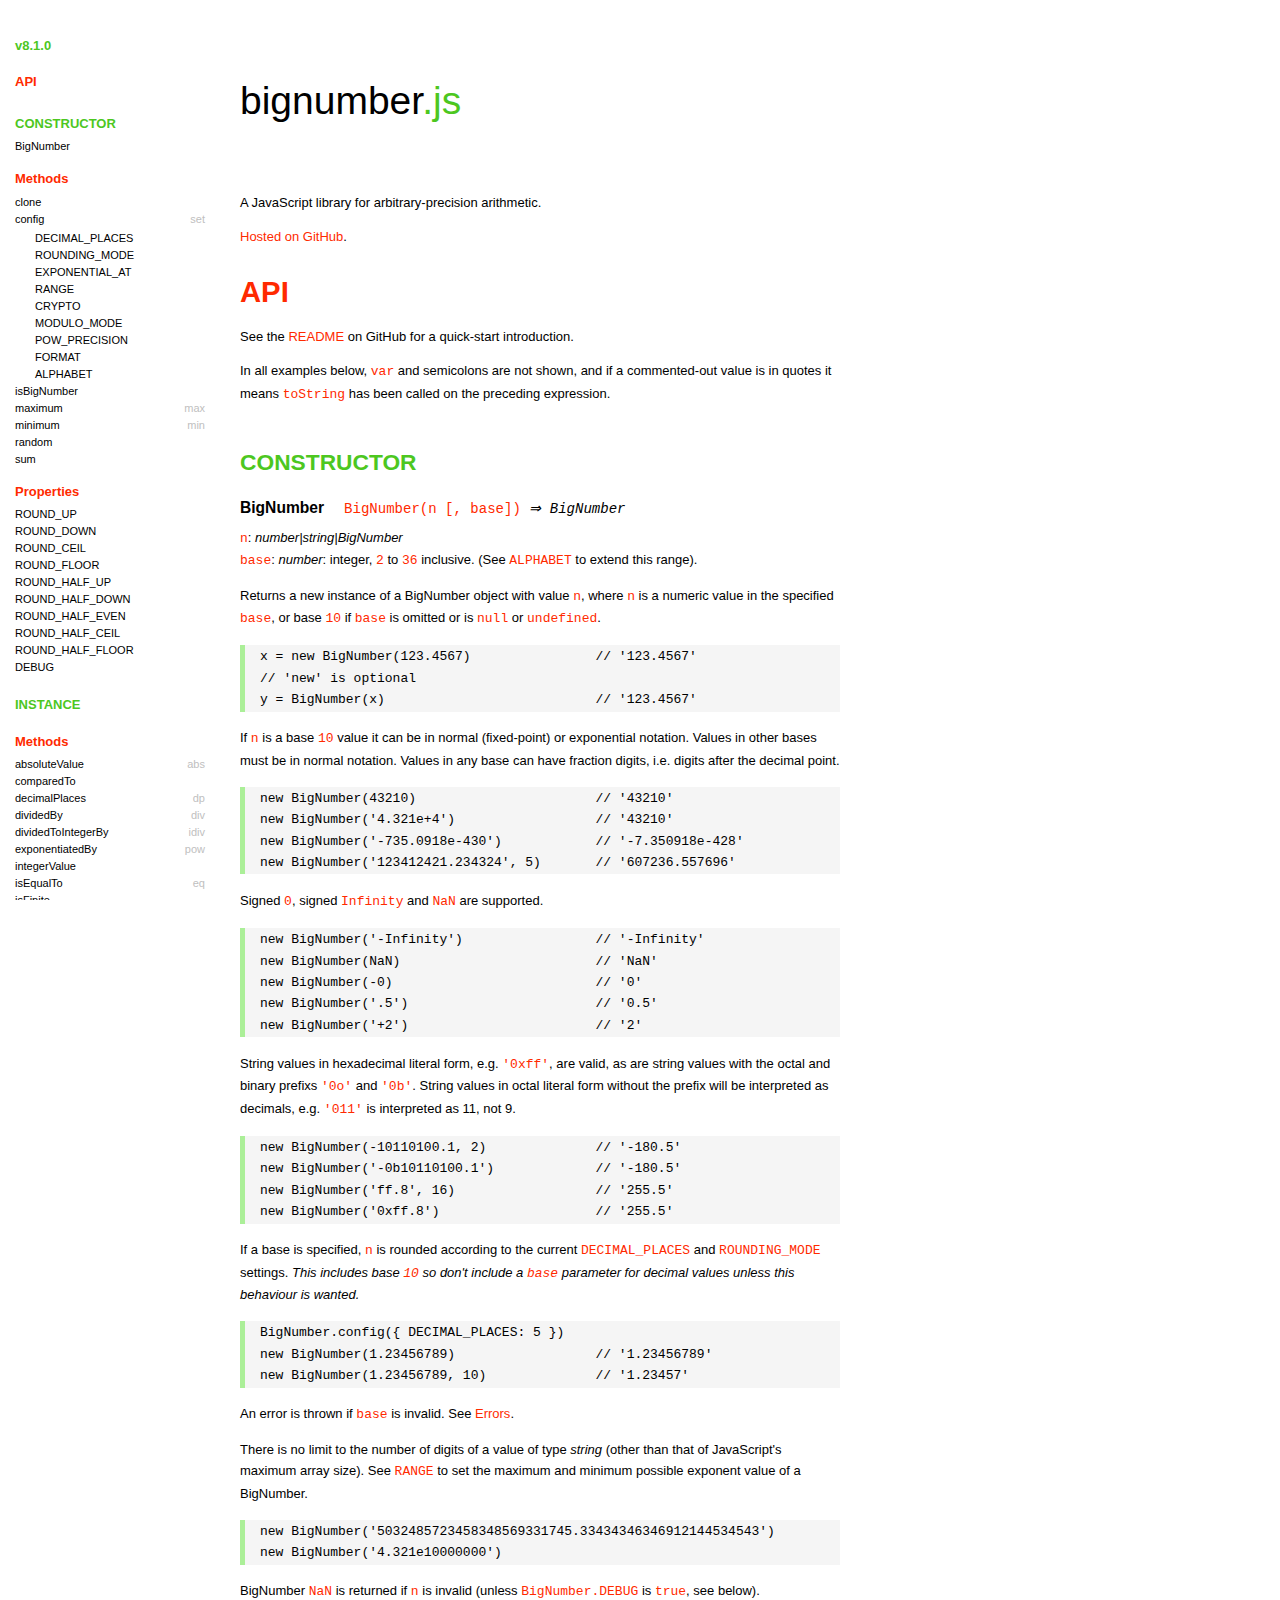
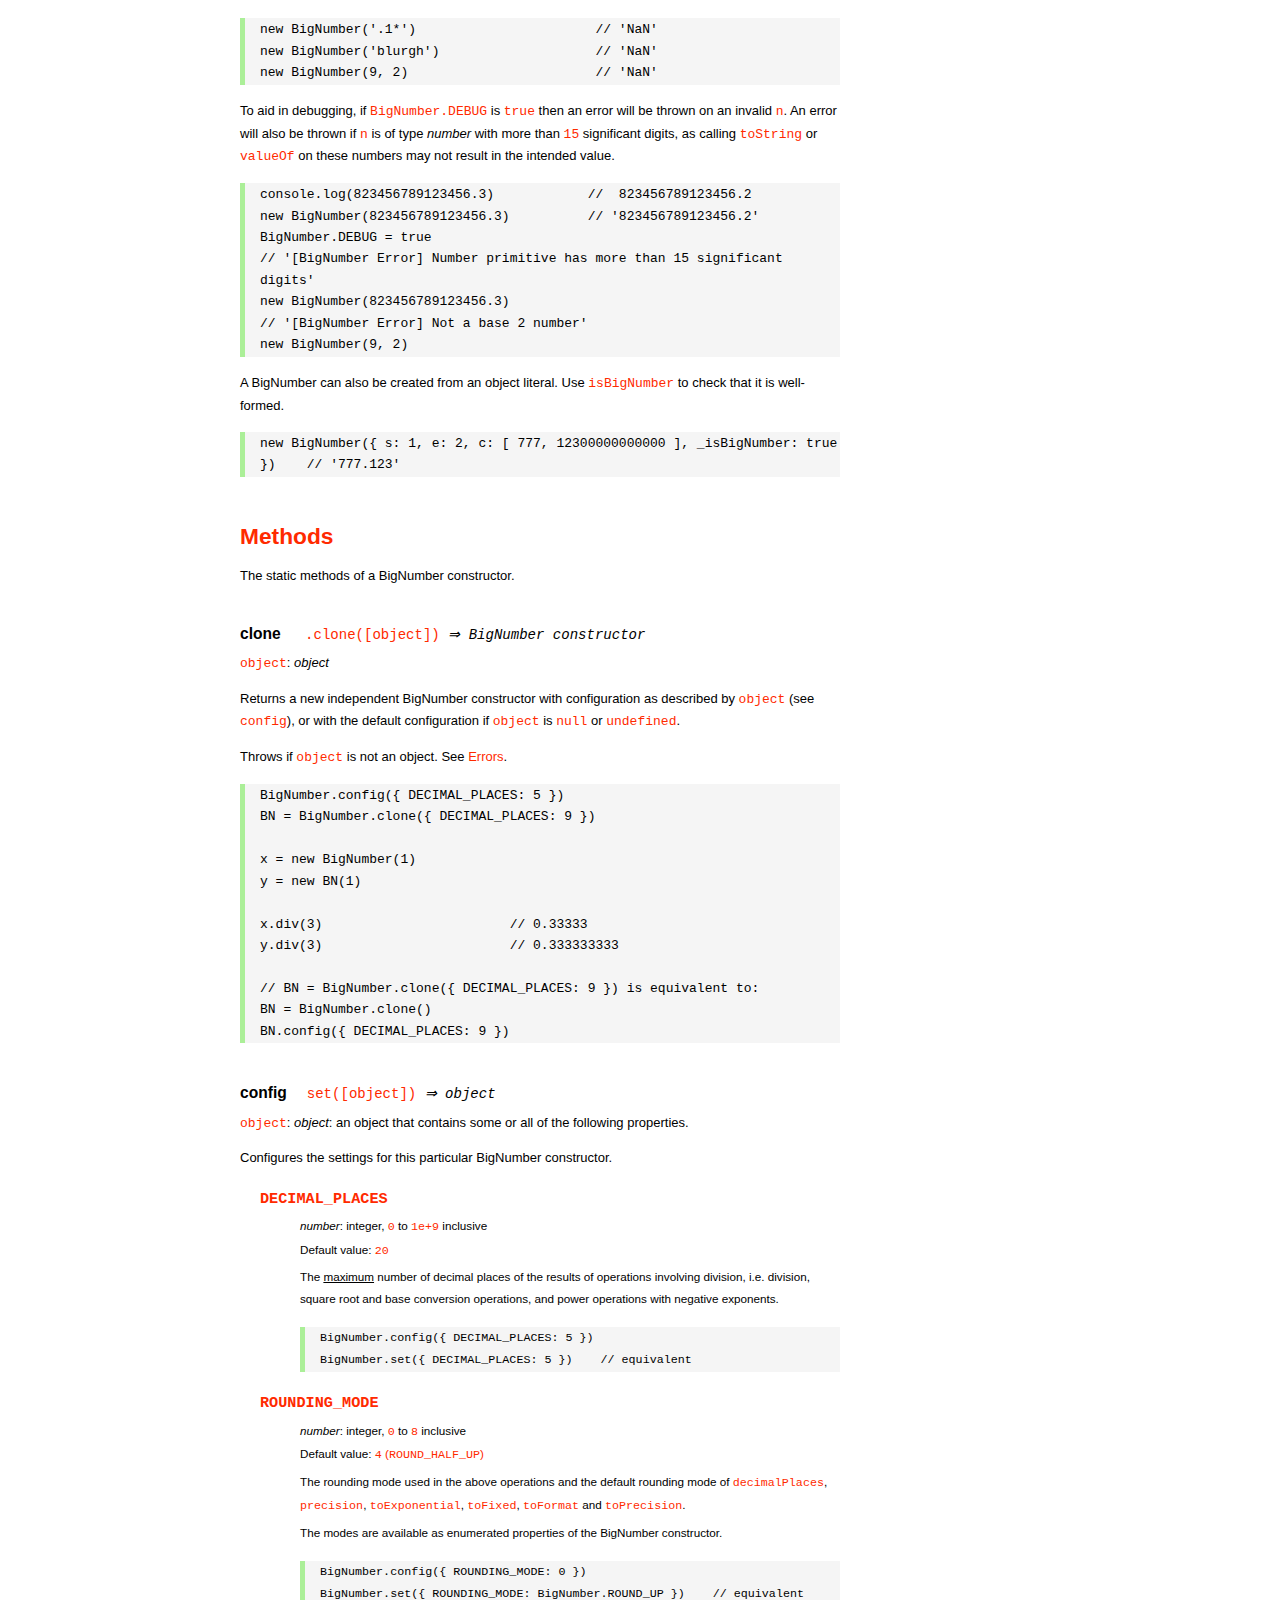
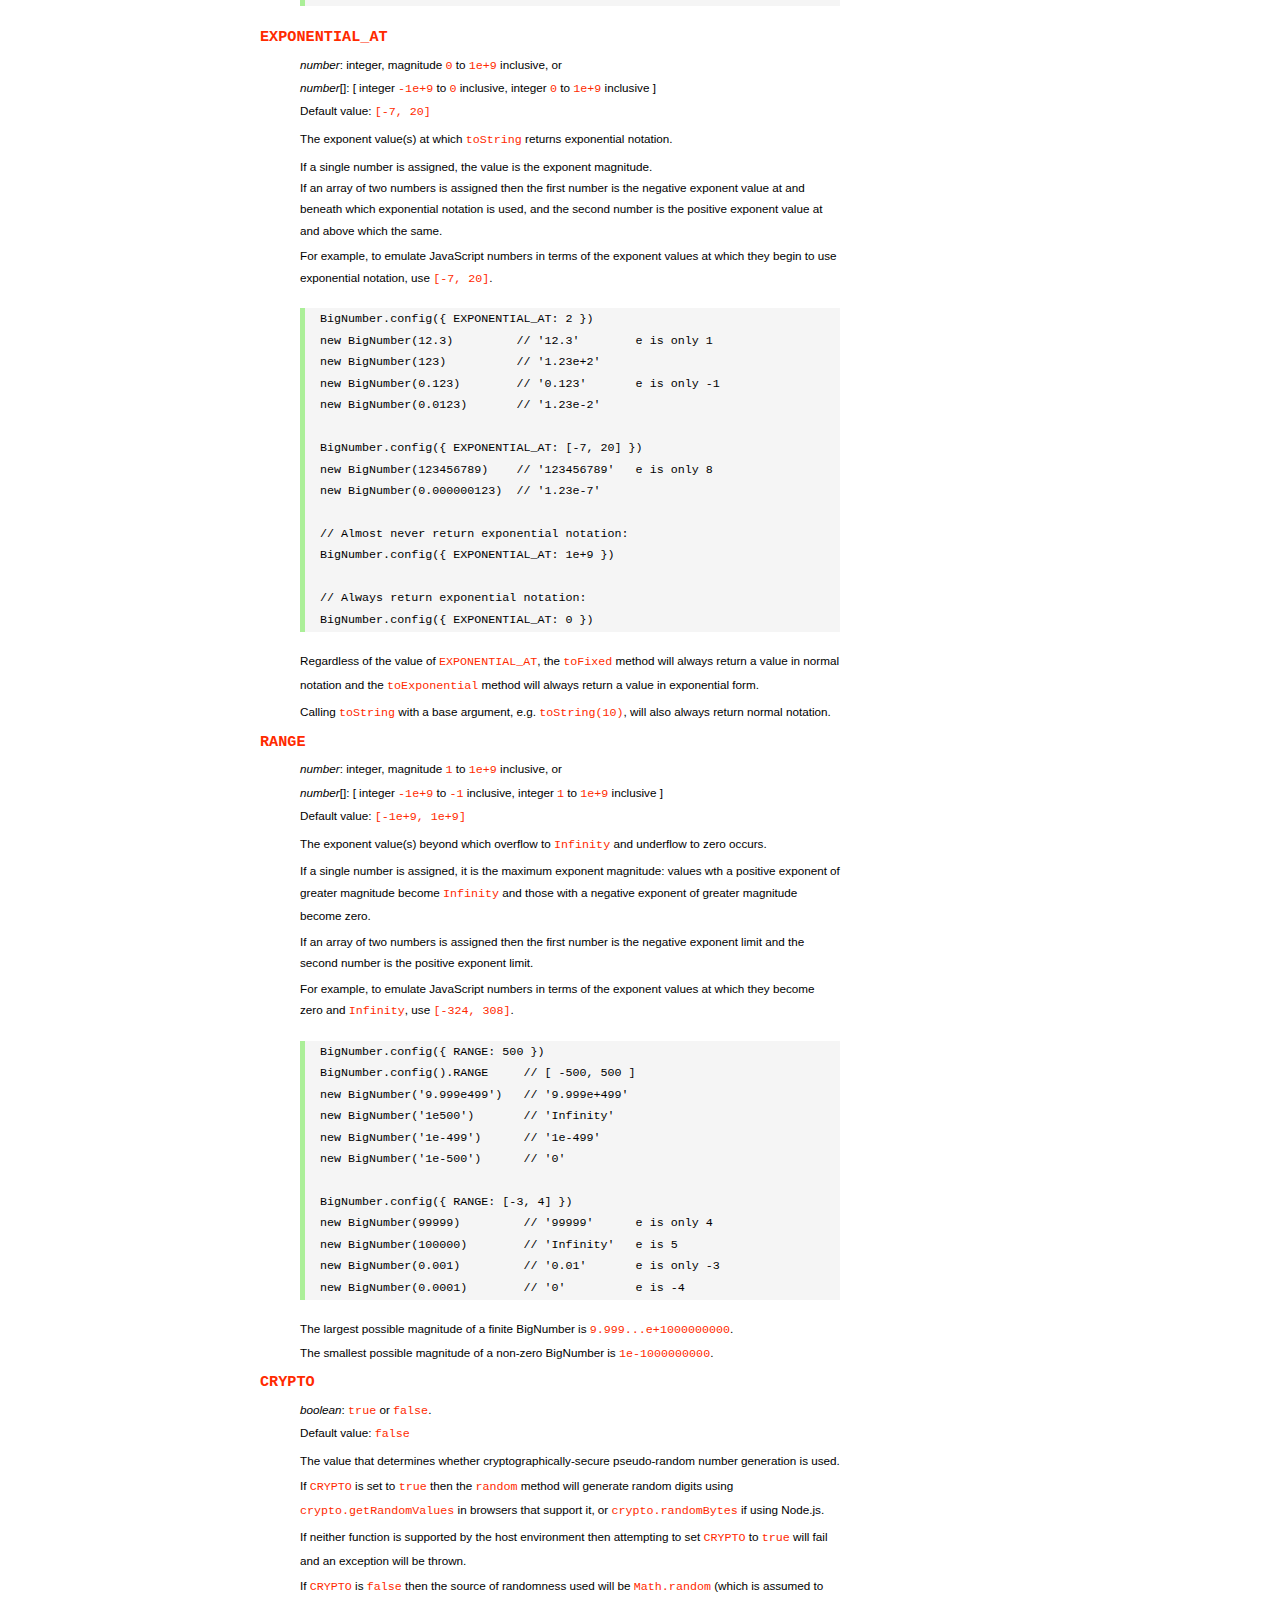
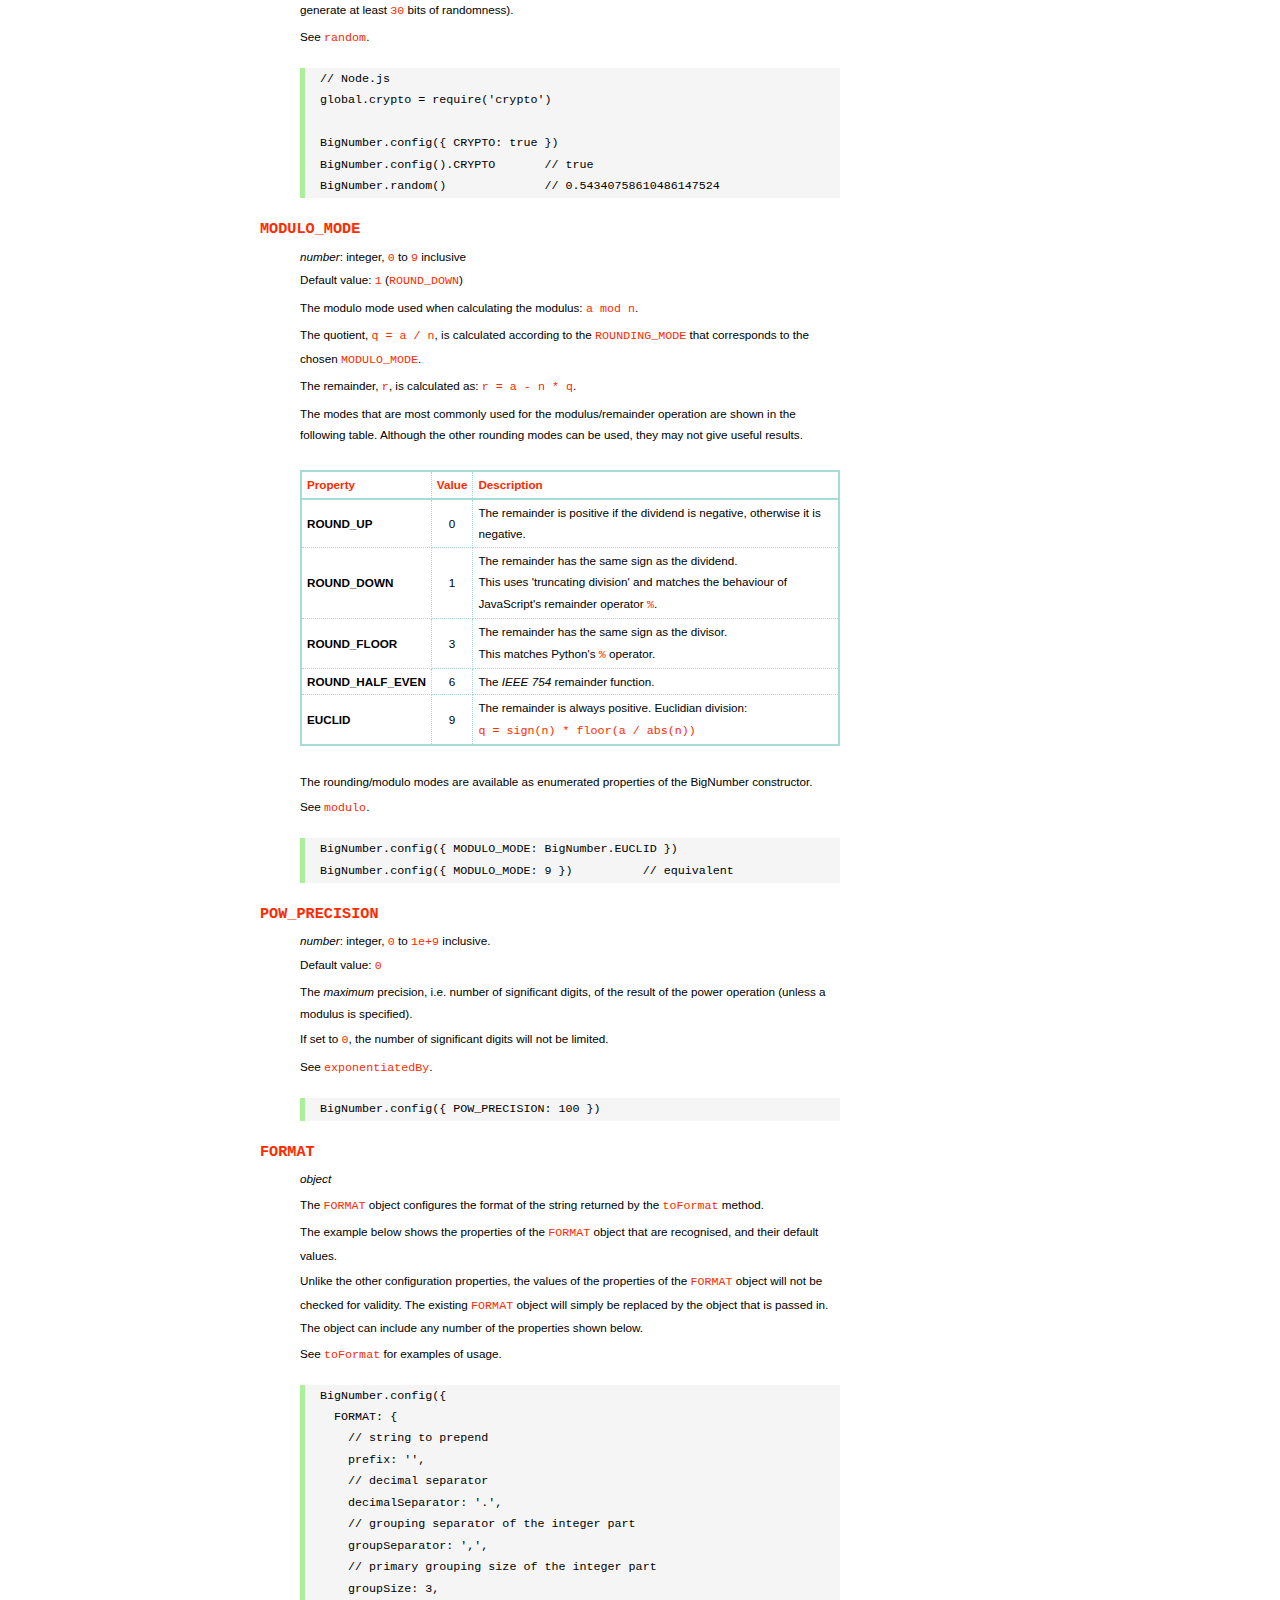
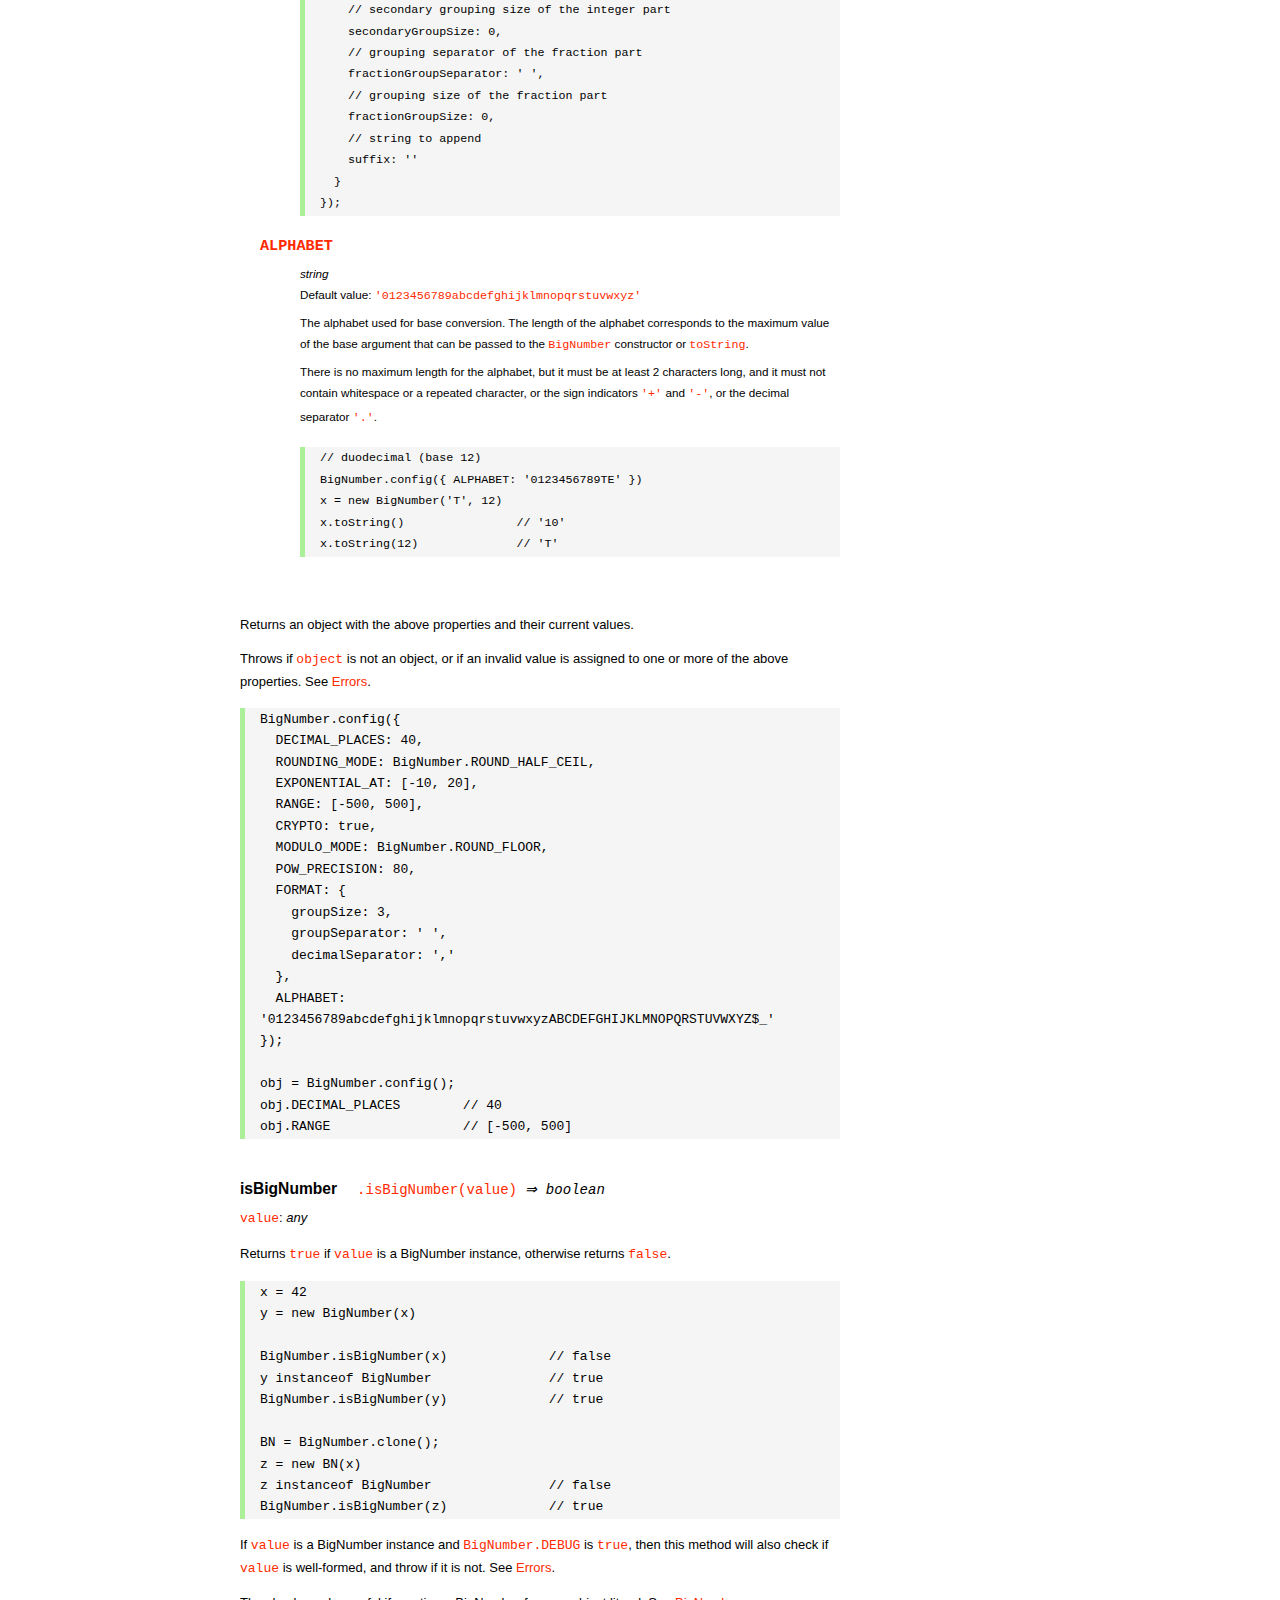
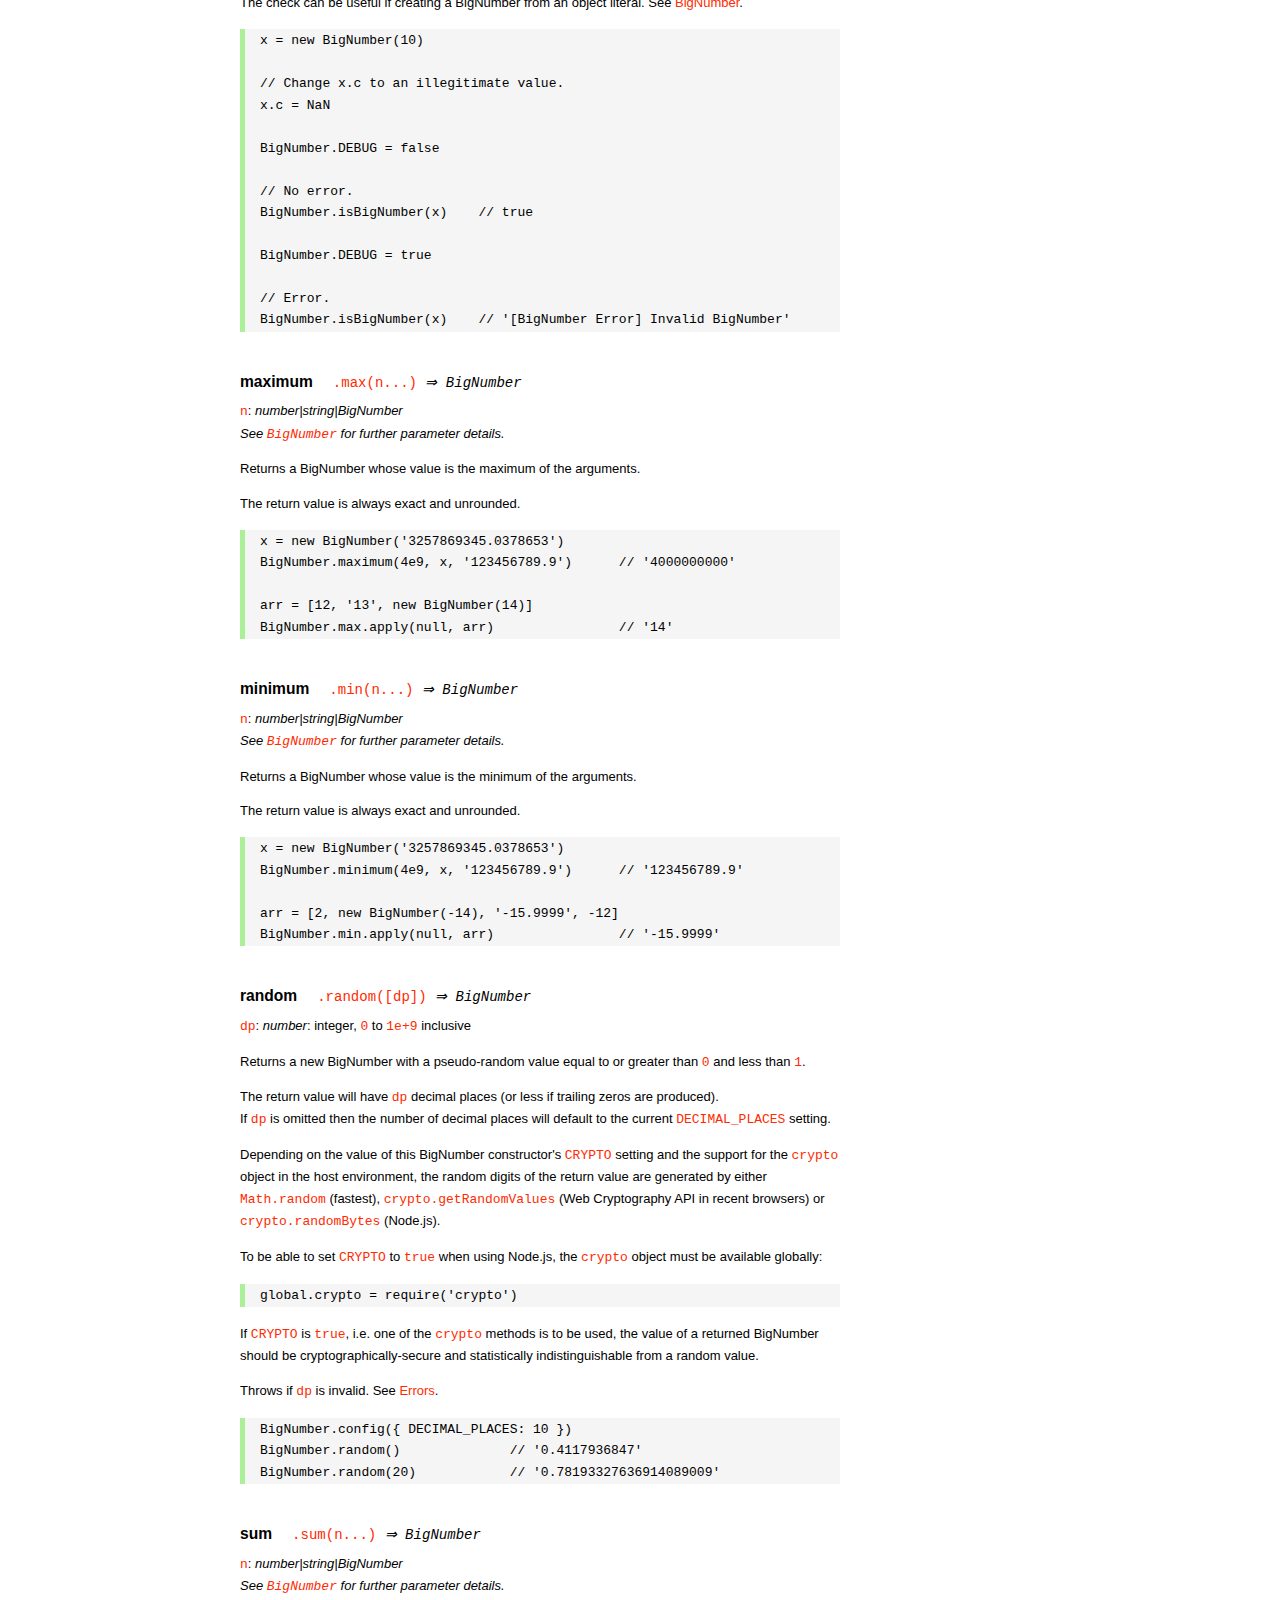
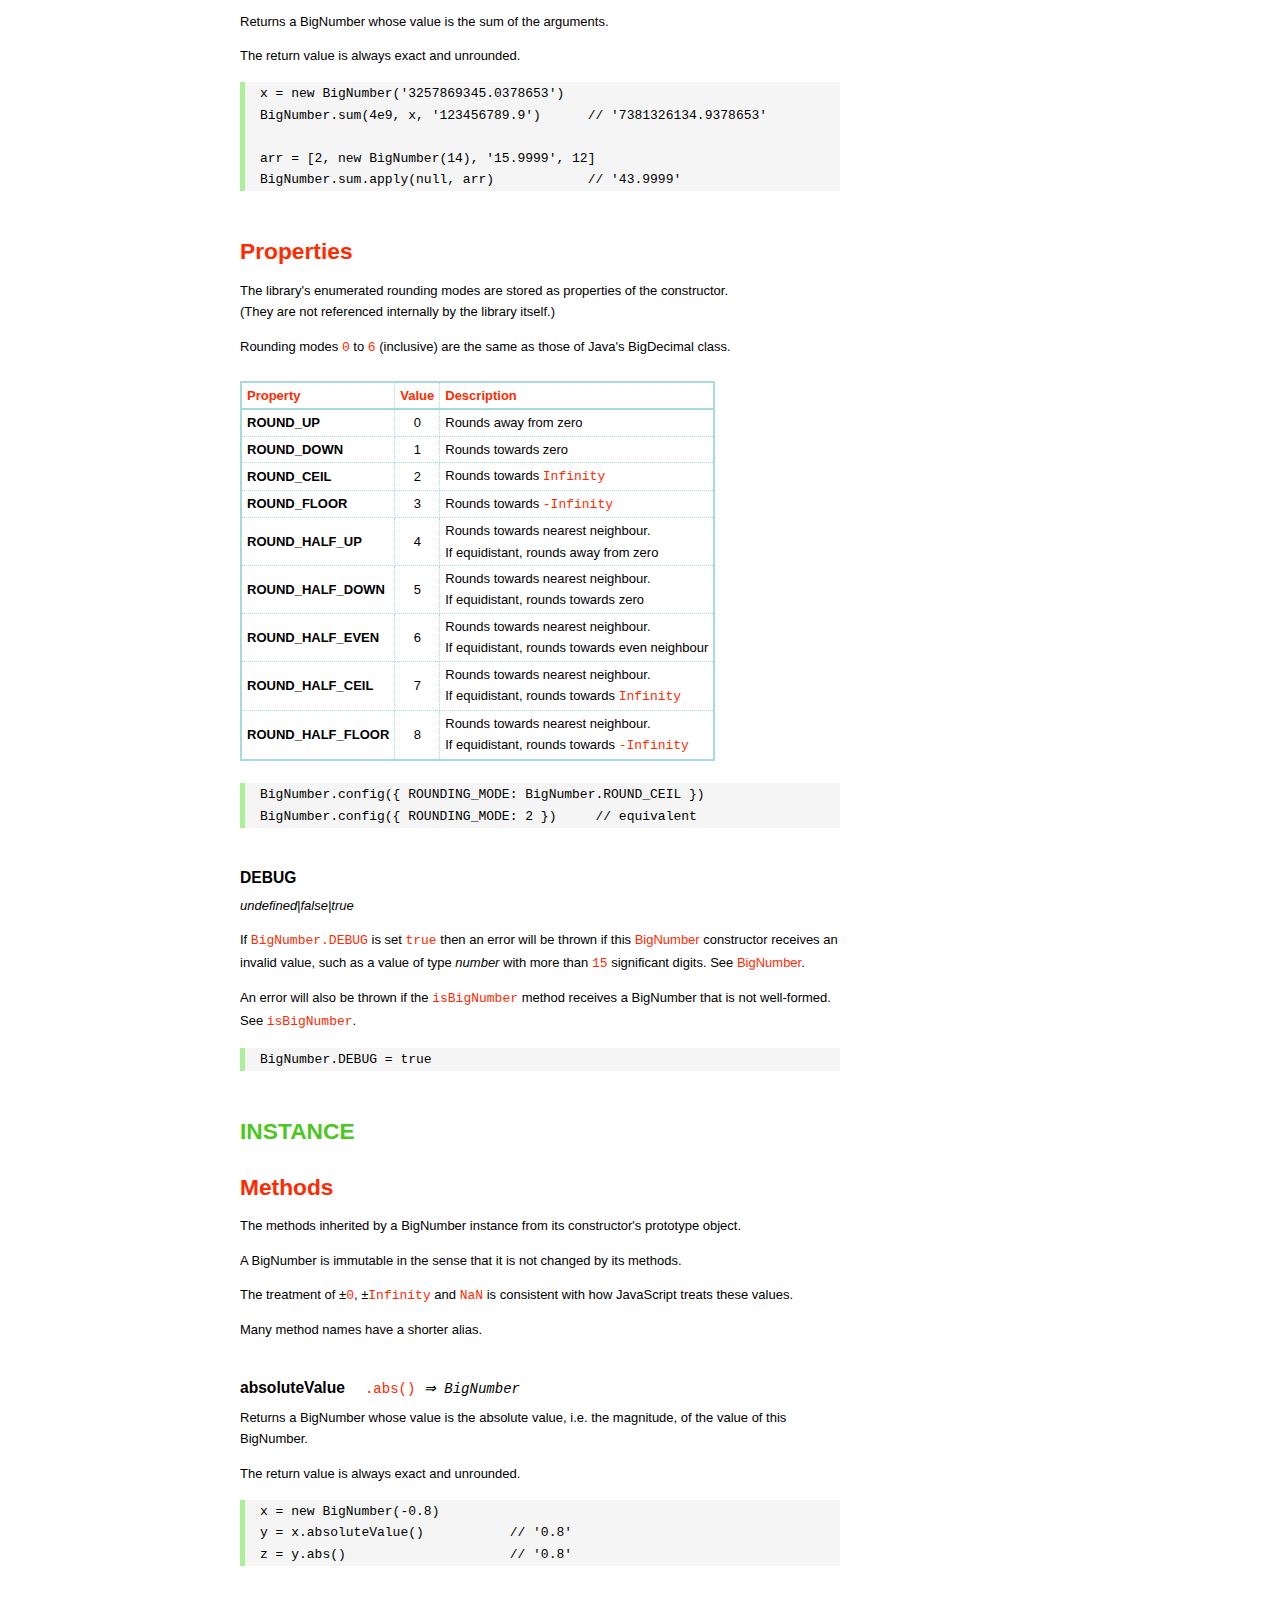
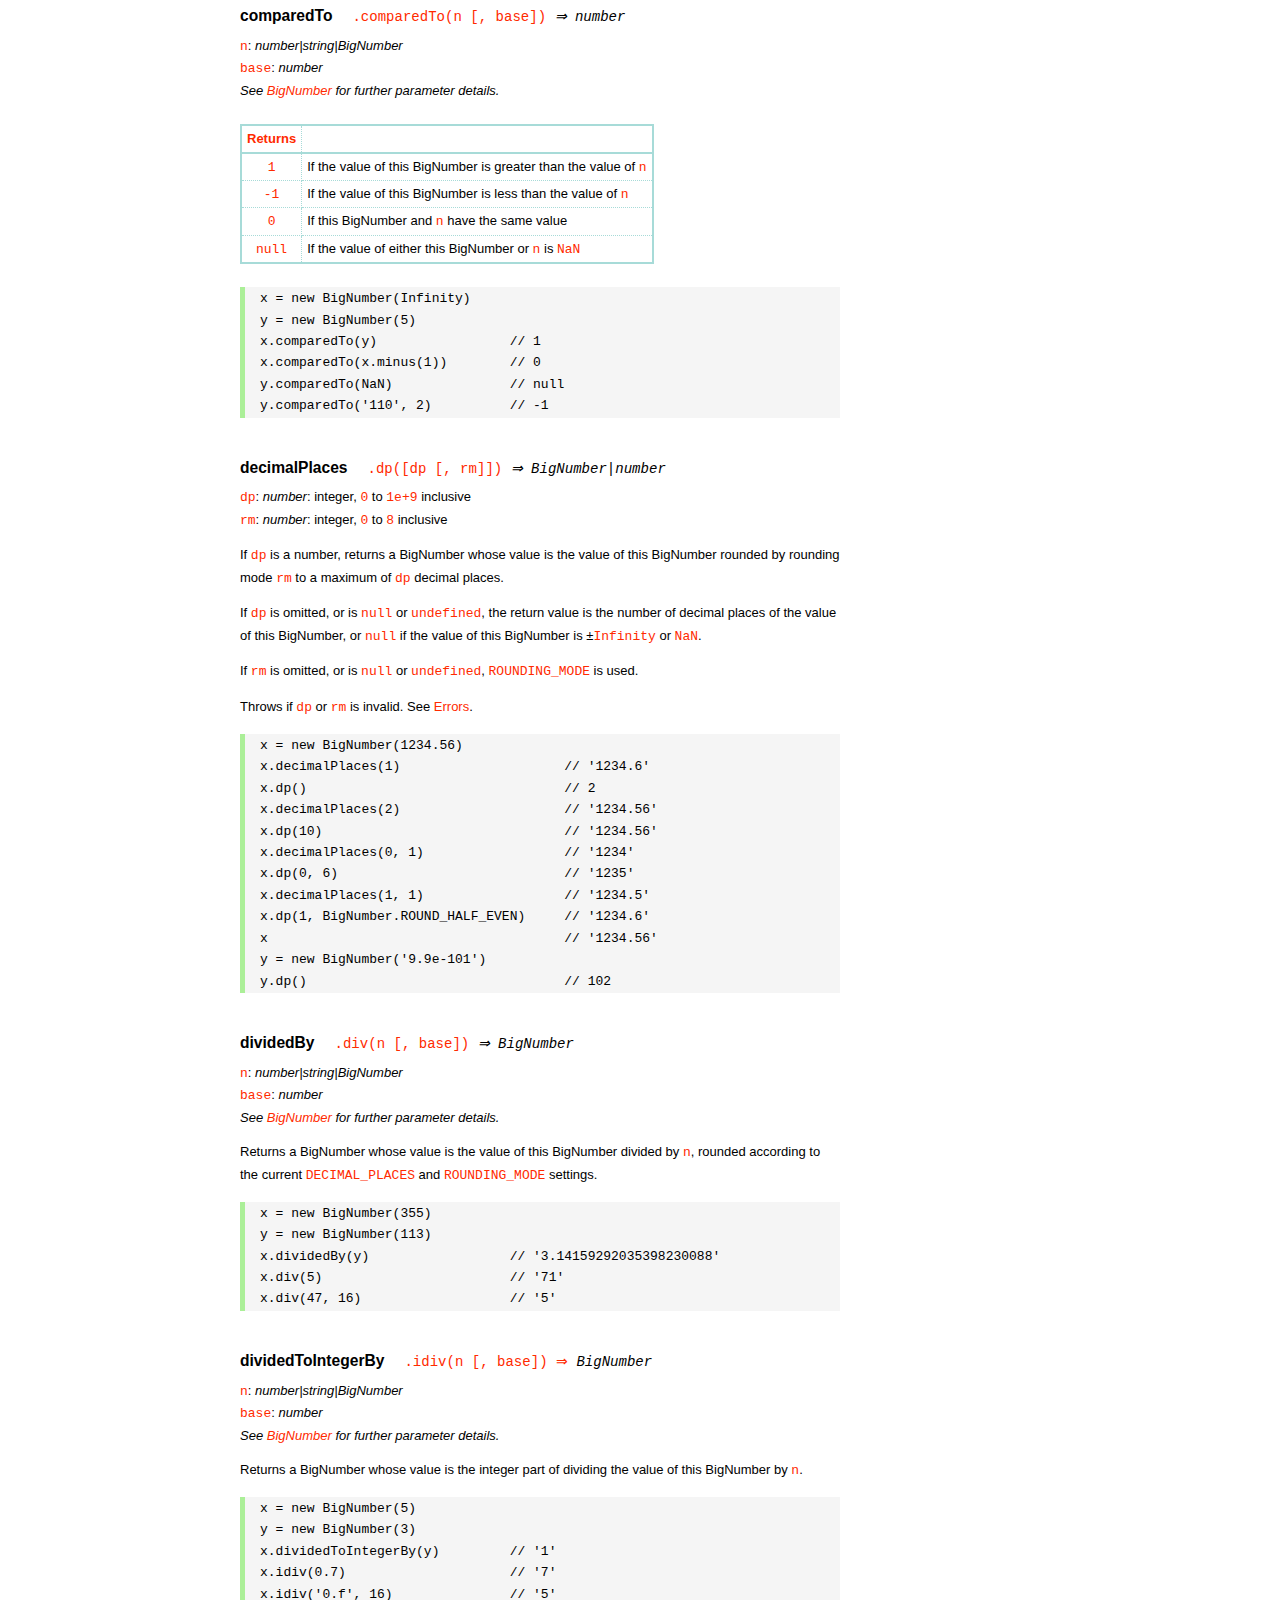
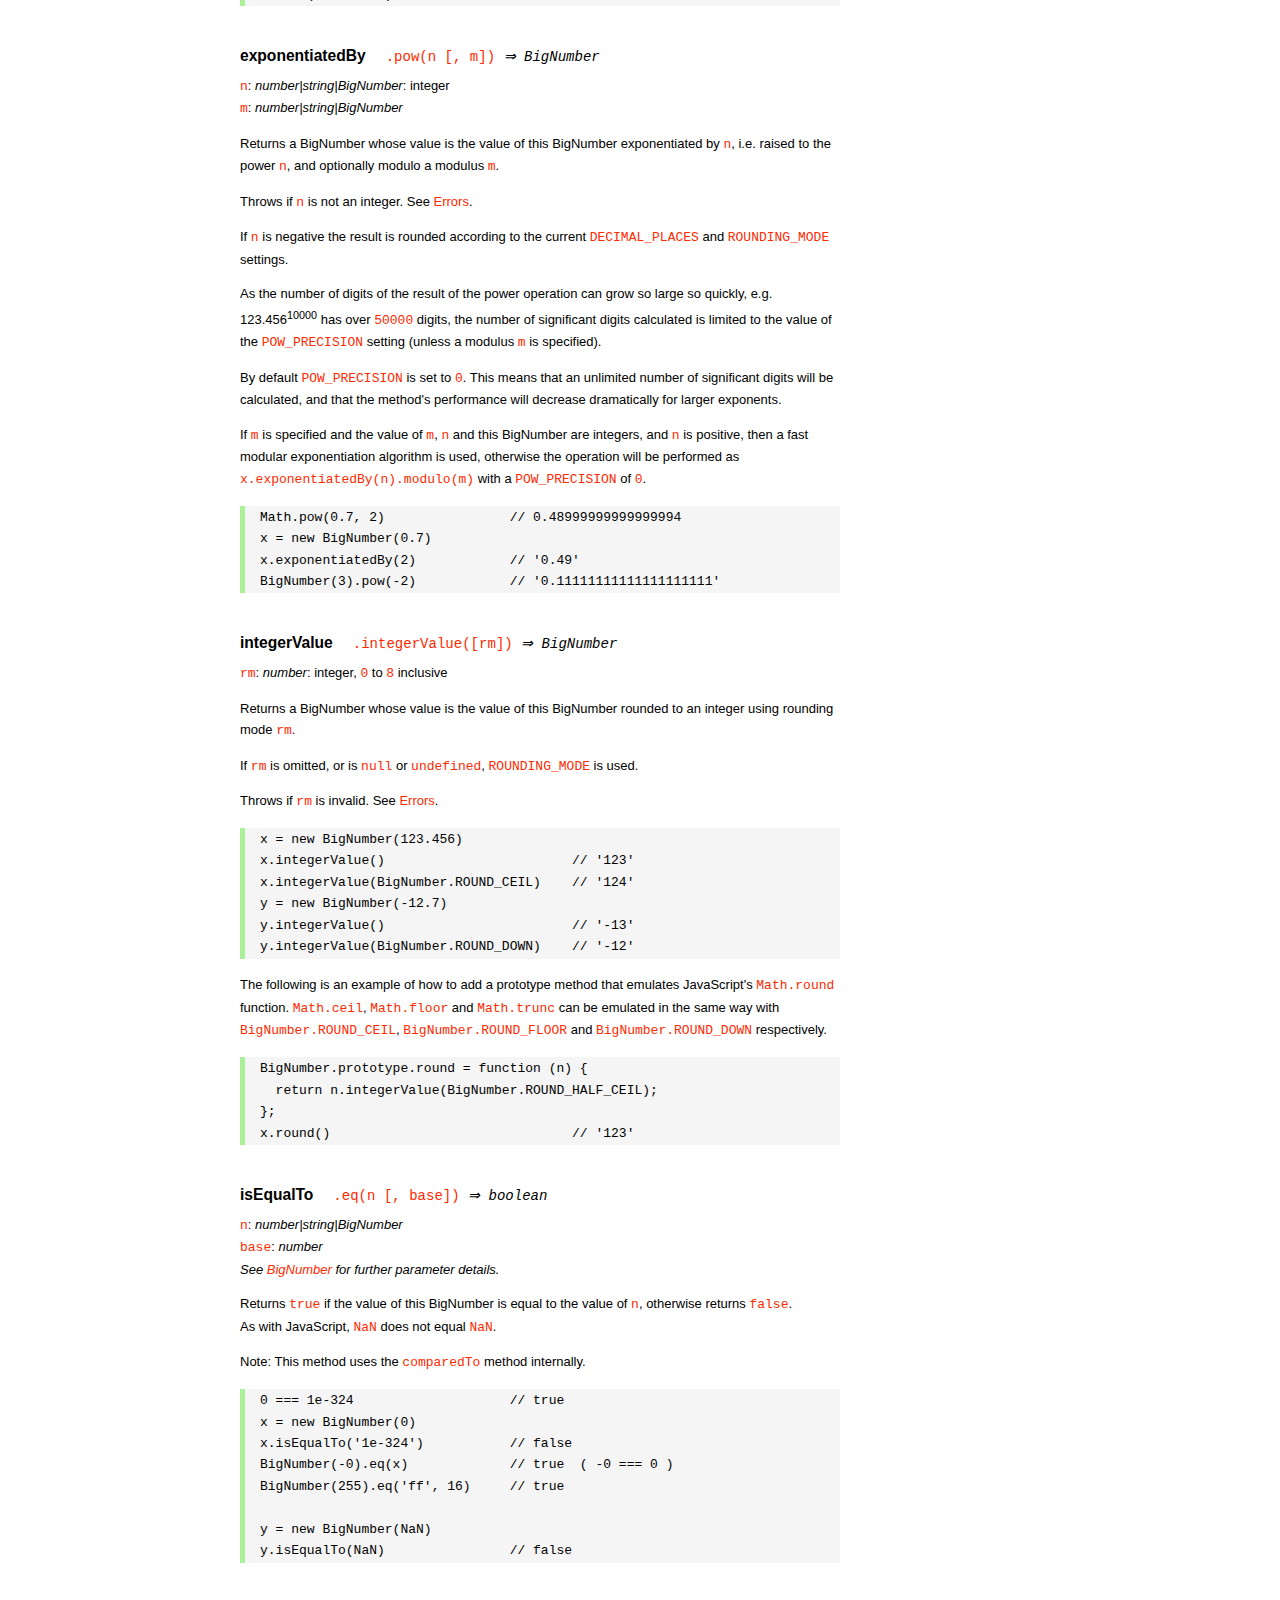
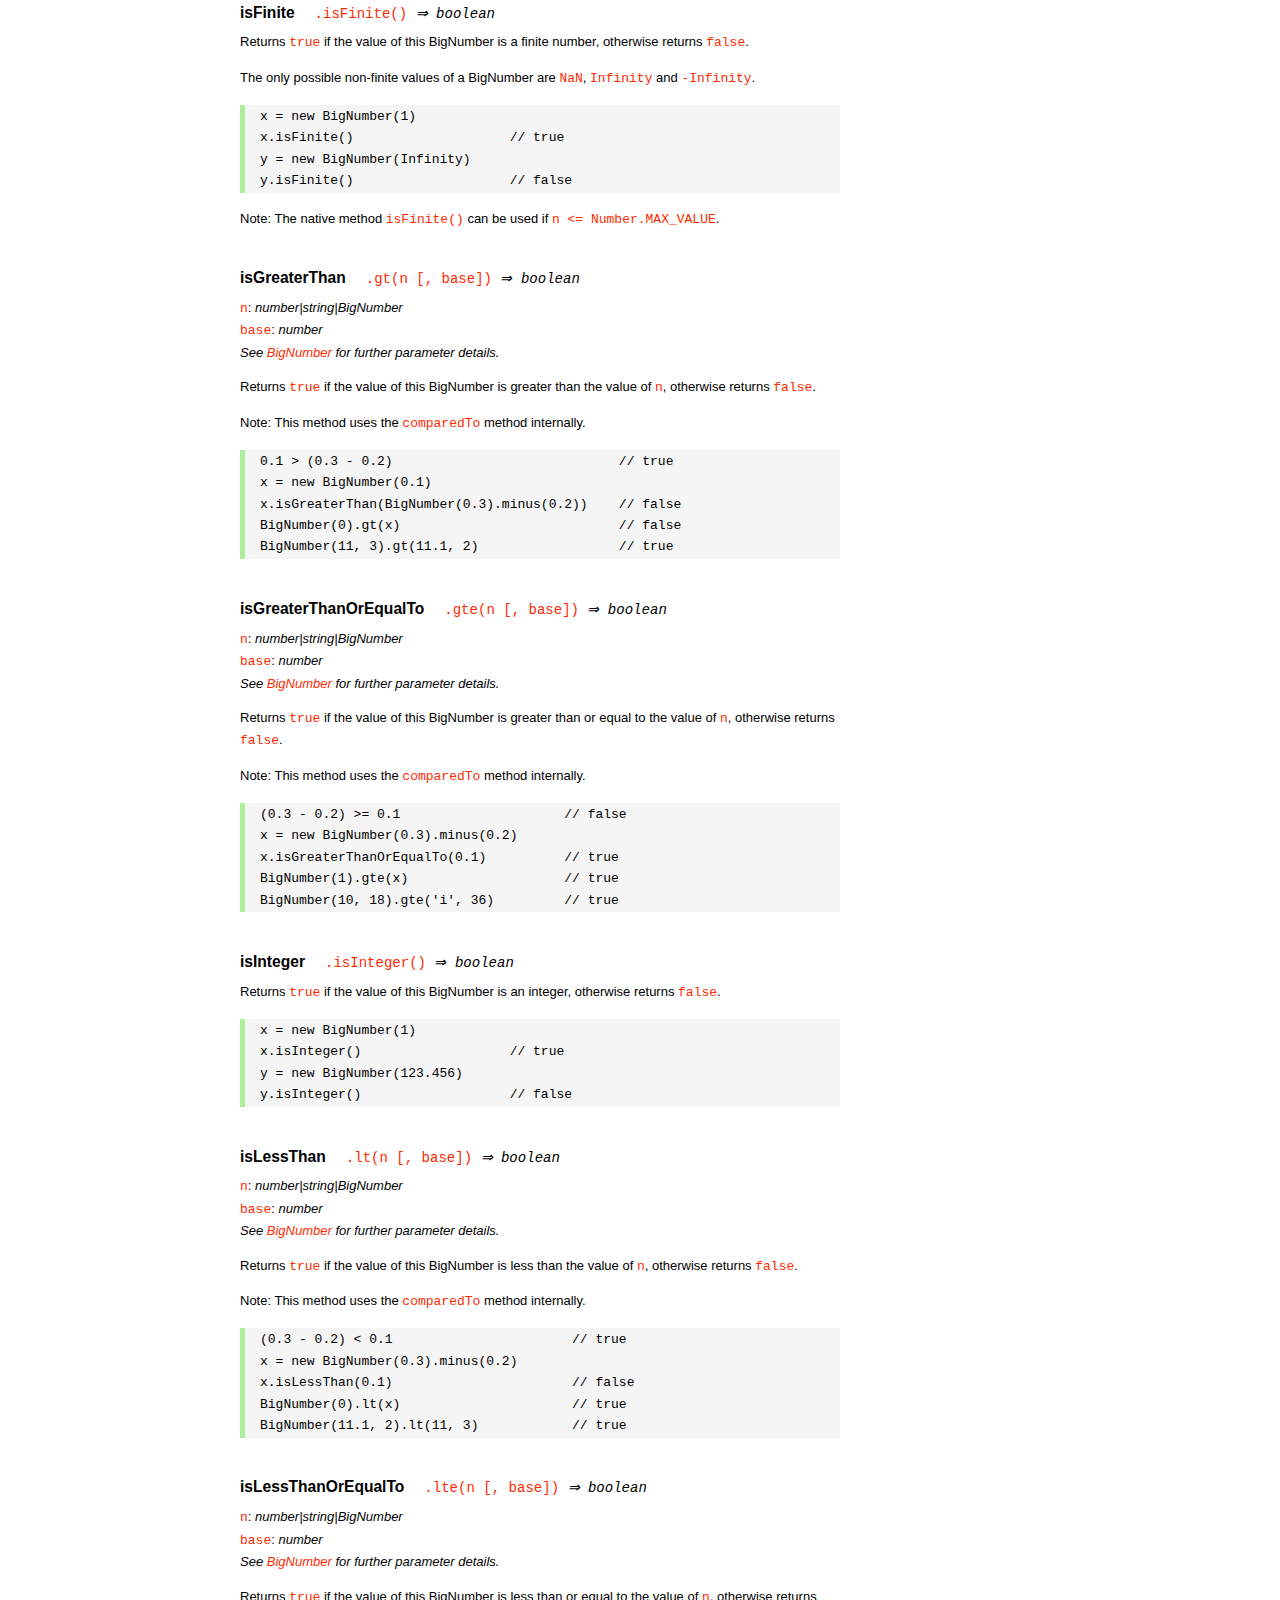
<file: api_server/node_modules/bignumber.js/doc/API.html>
<!DOCTYPE HTML>
<html>
<head>
<meta charset="utf-8">
<meta http-equiv="X-UA-Compatible" content="IE=edge">
<meta name="Author" content="M Mclaughlin">
<title>bignumber.js API</title>
<style>
html{font-size:100%}
body{background:#fff;font-family:"Helvetica Neue",Helvetica,Arial,sans-serif;font-size:13px;
  line-height:1.65em;min-height:100%;margin:0}
body,i{color:#000}
.nav{background:#fff;position:fixed;top:0;bottom:0;left:0;width:200px;overflow-y:auto;
  padding:15px 0 30px 15px}
div.container{width:600px;margin:50px 0 50px 240px}
p{margin:0 0 1em;width:600px}
pre,ul{margin:1em 0}
h1,h2,h3,h4,h5{margin:0;padding:1.5em 0 0}
h1,h2{padding:.75em 0}
h1{font:400 3em Verdana,sans-serif;color:#000;margin-bottom:1em}
h2{font-size:2.25em;color:#ff2a00}
h3{font-size:1.75em;color:#4dc71f}
h4{font-size:1.75em;color:#ff2a00;padding-bottom:.75em}
h5{font-size:1.2em;margin-bottom:.4em}
h6{font-size:1.1em;margin-bottom:0.8em;padding:0.5em 0}
dd{padding-top:.35em}
dt{padding-top:.5em}
b{font-weight:700}
dt b{font-size:1.3em}
a,a:visited{color:#ff2a00;text-decoration:none}
a:active,a:hover{outline:0;text-decoration:underline}
.nav a,.nav b,.nav a:visited{display:block;color:#ff2a00;font-weight:700; margin-top:15px}
.nav b{color:#4dc71f;margin-top:20px;cursor:default;width:auto}
ul{list-style-type:none;padding:0 0 0 20px}
.nav ul{line-height:14px;padding-left:0;margin:5px 0 0}
.nav ul a,.nav ul a:visited,span{display:inline;color:#000;font-family:Verdana,Geneva,sans-serif;
  font-size:11px;font-weight:400;margin:0}
.inset,ul.inset{margin-left:20px}
.inset{font-size:.9em}
.nav li{width:auto;margin:0 0 3px}
.alias{font-style:italic;margin-left:20px}
table{border-collapse:collapse;border-spacing:0;border:2px solid #a7dbd8;margin:1.75em 0;padding:0}
td,th{text-align:left;margin:0;padding:2px 5px;border:1px dotted #a7dbd8}
th{border-top:2px solid #a7dbd8;border-bottom:2px solid #a7dbd8;color:#ff2a00}
code,pre{font-family:Consolas, monaco, monospace;font-weight:400}
pre{background:#f5f5f5;white-space:pre-wrap;word-wrap:break-word;border-left:5px solid #abef98;
  padding:1px 0 1px 15px;margin:1.2em 0}
code,.nav-title{color:#ff2a00}
.end{margin-bottom:25px}
.centre{text-align:center}
.error-table{font-size:13px;width:100%}
#faq{margin:3em 0 0}
li span{float:right;margin-right:10px;color:#c0c0c0}
#js{font:inherit;color:#4dc71f}
</style>
</head>
<body>

  <div class="nav">

    <b>v8.1.0</b>

	<a class='nav-title' href="#">API</a>

    <b> CONSTRUCTOR </b>
    <ul>
      <li><a href="#bignumber">BigNumber</a></li>
    </ul>

    <a href="#methods">Methods</a>
    <ul>
      <li><a href="#clone">clone</a></li>
      <li><a href="#config" >config</a><span>set</span></li>
      <li>
        <ul class="inset">
          <li><a href="#decimal-places">DECIMAL_PLACES</a></li>
          <li><a href="#rounding-mode" >ROUNDING_MODE</a></li>
          <li><a href="#exponential-at">EXPONENTIAL_AT</a></li>
          <li><a href="#range"         >RANGE</a></li>
          <li><a href="#crypto"        >CRYPTO</a></li>
          <li><a href="#modulo-mode"   >MODULO_MODE</a></li>
          <li><a href="#pow-precision" >POW_PRECISION</a></li>
          <li><a href="#format"        >FORMAT</a></li>
          <li><a href="#alphabet"      >ALPHABET</a></li>
        </ul>
      </li>
      <li><a href="#isBigNumber">isBigNumber</a></li>
      <li><a href="#max"        >maximum</a><span>max</span></li>
      <li><a href="#min"        >minimum</a><span>min</span></li>
      <li><a href="#random"     >random</a></li>
      <li><a href="#sum"        >sum</a></li>
    </ul>

    <a href="#constructor-properties">Properties</a>
    <ul>
      <li><a href="#round-up"        >ROUND_UP</a></li>
      <li><a href="#round-down"      >ROUND_DOWN</a></li>
      <li><a href="#round-ceil"      >ROUND_CEIL</a></li>
      <li><a href="#round-floor"     >ROUND_FLOOR</a></li>
      <li><a href="#round-half-up"   >ROUND_HALF_UP</a></li>
      <li><a href="#round-half-down" >ROUND_HALF_DOWN</a></li>
      <li><a href="#round-half-even" >ROUND_HALF_EVEN</a></li>
      <li><a href="#round-half-ceil" >ROUND_HALF_CEIL</a></li>
      <li><a href="#round-half-floor">ROUND_HALF_FLOOR</a></li>
      <li><a href="#debug"           >DEBUG</a></li>
    </ul>

    <b> INSTANCE </b>

    <a href="#prototype-methods">Methods</a>
    <ul>
      <li><a href="#abs"    >absoluteValue         </a><span>abs</span>  </li>
      <li><a href="#cmp"    >comparedTo            </a>                  </li>
      <li><a href="#dp"     >decimalPlaces         </a><span>dp</span>   </li>
      <li><a href="#div"    >dividedBy             </a><span>div</span>  </li>
      <li><a href="#divInt" >dividedToIntegerBy    </a><span>idiv</span> </li>
      <li><a href="#pow"    >exponentiatedBy       </a><span>pow</span>  </li>
      <li><a href="#int"    >integerValue          </a>                  </li>
      <li><a href="#eq"     >isEqualTo             </a><span>eq</span>   </li>
      <li><a href="#isF"    >isFinite              </a>                  </li>
      <li><a href="#gt"     >isGreaterThan         </a><span>gt</span>   </li>
      <li><a href="#gte"    >isGreaterThanOrEqualTo</a><span>gte</span>  </li>
      <li><a href="#isInt"  >isInteger             </a>                  </li>
      <li><a href="#lt"     >isLessThan            </a><span>lt</span>   </li>
      <li><a href="#lte"    >isLessThanOrEqualTo   </a><span>lte</span>  </li>
      <li><a href="#isNaN"  >isNaN                 </a>                  </li>
      <li><a href="#isNeg"  >isNegative            </a>                  </li>
      <li><a href="#isPos"  >isPositive            </a>                  </li>
      <li><a href="#isZ"    >isZero                </a>                  </li>
      <li><a href="#minus"  >minus                 </a>                  </li>
      <li><a href="#mod"    >modulo                </a><span>mod</span>  </li>
      <li><a href="#times"  >multipliedBy          </a><span>times</span></li>
      <li><a href="#neg"    >negated               </a>                  </li>
      <li><a href="#plus"   >plus                  </a>                  </li>
      <li><a href="#sd"     >precision             </a><span>sd</span>   </li>
      <li><a href="#shift"  >shiftedBy             </a>                  </li>
      <li><a href="#sqrt"   >squareRoot            </a><span>sqrt</span> </li>
      <li><a href="#toE"    >toExponential         </a>                  </li>
      <li><a href="#toFix"  >toFixed               </a>                  </li>
      <li><a href="#toFor"  >toFormat              </a>                  </li>
      <li><a href="#toFr"   >toFraction            </a>                  </li>
      <li><a href="#toJSON" >toJSON                </a>                  </li>
      <li><a href="#toN"    >toNumber              </a>                  </li>
      <li><a href="#toP"    >toPrecision           </a>                  </li>
      <li><a href="#toS"    >toString              </a>                  </li>
      <li><a href="#valueOf">valueOf               </a>                  </li>
    </ul>

    <a href="#instance-properties">Properties</a>
    <ul>
      <li><a href="#coefficient">c: coefficient</a></li>
      <li><a href="#exponent"   >e: exponent</a></li>
      <li><a href="#sign"       >s: sign</a></li>
    </ul>

    <a href="#zero-nan-infinity">Zero, NaN &amp; Infinity</a>
    <a href="#Errors">Errors</a>
    <a href="#type-coercion">Type coercion</a>
    <a class='end' href="#faq">FAQ</a>

  </div>

  <div class="container">

    <h1>bignumber<span id='js'>.js</span></h1>

    <p>A JavaScript library for arbitrary-precision arithmetic.</p>
    <p><a href="https://github.com/MikeMcl/bignumber.js">Hosted on GitHub</a>. </p>

    <h2>API</h2>

    <p>
      See the <a href='https://github.com/MikeMcl/bignumber.js'>README</a> on GitHub for a
      quick-start introduction.
    </p>
    <p>
      In all examples below, <code>var</code> and semicolons are not shown, and if a commented-out
      value is in quotes it means <code>toString</code> has been called on the preceding expression.
    </p>


    <h3>CONSTRUCTOR</h3>


    <h5 id="bignumber">
      BigNumber<code class='inset'>BigNumber(n [, base]) <i>&rArr; BigNumber</i></code>
    </h5>
    <p>
      <code>n</code>: <i>number|string|BigNumber</i><br />
      <code>base</code>: <i>number</i>: integer, <code>2</code> to <code>36</code> inclusive. (See
      <a href='#alphabet'><code>ALPHABET</code></a> to extend this range).
    </p>
    <p>
      Returns a new instance of a BigNumber object with value <code>n</code>, where <code>n</code>
      is a numeric value in the specified <code>base</code>, or base <code>10</code> if
      <code>base</code> is omitted or is <code>null</code> or <code>undefined</code>.
    </p>
    <pre>
x = new BigNumber(123.4567)                // '123.4567'
// 'new' is optional
y = BigNumber(x)                           // '123.4567'</pre>
    <p>
      If <code>n</code> is a base <code>10</code> value it can be in normal (fixed-point) or
      exponential notation. Values in other bases must be in normal notation. Values in any base can
      have fraction digits, i.e. digits after the decimal point.
    </p>
    <pre>
new BigNumber(43210)                       // '43210'
new BigNumber('4.321e+4')                  // '43210'
new BigNumber('-735.0918e-430')            // '-7.350918e-428'
new BigNumber('123412421.234324', 5)       // '607236.557696'</pre>
    <p>
      Signed <code>0</code>, signed <code>Infinity</code> and <code>NaN</code> are supported.
    </p>
    <pre>
new BigNumber('-Infinity')                 // '-Infinity'
new BigNumber(NaN)                         // 'NaN'
new BigNumber(-0)                          // '0'
new BigNumber('.5')                        // '0.5'
new BigNumber('+2')                        // '2'</pre>
    <p>
      String values in hexadecimal literal form, e.g. <code>'0xff'</code>, are valid, as are
      string values with the octal and binary prefixs <code>'0o'</code> and <code>'0b'</code>.
      String values in octal literal form without the prefix will be interpreted as
      decimals, e.g. <code>'011'</code> is interpreted as 11, not 9.
    </p>
    <pre>
new BigNumber(-10110100.1, 2)              // '-180.5'
new BigNumber('-0b10110100.1')             // '-180.5'
new BigNumber('ff.8', 16)                  // '255.5'
new BigNumber('0xff.8')                    // '255.5'</pre>
    <p>
      If a base is specified, <code>n</code> is rounded according to the current
      <a href='#decimal-places'><code>DECIMAL_PLACES</code></a> and
      <a href='#rounding-mode'><code>ROUNDING_MODE</code></a> settings. <em>This includes base
      <code>10</code> so don't include a <code>base</code> parameter for decimal values unless
      this behaviour is wanted.</em>
    </p>
    <pre>BigNumber.config({ DECIMAL_PLACES: 5 })
new BigNumber(1.23456789)                  // '1.23456789'
new BigNumber(1.23456789, 10)              // '1.23457'</pre>
    <p>An error is thrown if <code>base</code> is invalid. See <a href='#Errors'>Errors</a>.</p>
    <p>
      There is no limit to the number of digits of a value of type <em>string</em> (other than
      that of JavaScript's maximum array size). See <a href='#range'><code>RANGE</code></a> to set
      the maximum and minimum possible exponent value of a BigNumber.
    </p>
    <pre>
new BigNumber('5032485723458348569331745.33434346346912144534543')
new BigNumber('4.321e10000000')</pre>
    <p>BigNumber <code>NaN</code> is returned if <code>n</code> is invalid
    (unless <code>BigNumber.DEBUG</code> is <code>true</code>, see below).</p>
    <pre>
new BigNumber('.1*')                       // 'NaN'
new BigNumber('blurgh')                    // 'NaN'
new BigNumber(9, 2)                        // 'NaN'</pre>
    <p>
      To aid in debugging, if <code>BigNumber.DEBUG</code> is <code>true</code> then an error will
      be thrown on an invalid <code>n</code>. An error will also be thrown if <code>n</code> is of
      type <em>number</em> with more than <code>15</code> significant digits, as calling
      <code><a href='#toS'>toString</a></code> or <code><a href='#valueOf'>valueOf</a></code> on
      these numbers may not result in the intended value.
    </p>
      <pre>
console.log(823456789123456.3)            //  823456789123456.2
new BigNumber(823456789123456.3)          // '823456789123456.2'
BigNumber.DEBUG = true
// '[BigNumber Error] Number primitive has more than 15 significant digits'
new BigNumber(823456789123456.3)
// '[BigNumber Error] Not a base 2 number'
new BigNumber(9, 2)</pre>
    <p>
      A BigNumber can also be created from an object literal.
      Use <code><a href='#isBigNumber'>isBigNumber</a></code> to check that it is well-formed.
    </p>
    <pre>new BigNumber({ s: 1, e: 2, c: [ 777, 12300000000000 ], _isBigNumber: true })    // '777.123'</pre>




    <h4 id="methods">Methods</h4>
     <p>The static methods of a BigNumber constructor.</p>




    <h5 id="clone">clone
      <code class='inset'>.clone([object]) <i>&rArr; BigNumber constructor</i></code>
    </h5>
    <p><code>object</code>: <i>object</i></p>
    <p>
      Returns a new independent BigNumber constructor with configuration as described by
      <code>object</code> (see <a href='#config'><code>config</code></a>), or with the default
      configuration if <code>object</code> is <code>null</code> or <code>undefined</code>.
    </p>
    <p>
      Throws if <code>object</code> is not an object. See <a href='#Errors'>Errors</a>.
    </p>
    <pre>BigNumber.config({ DECIMAL_PLACES: 5 })
BN = BigNumber.clone({ DECIMAL_PLACES: 9 })

x = new BigNumber(1)
y = new BN(1)

x.div(3)                        // 0.33333
y.div(3)                        // 0.333333333

// BN = BigNumber.clone({ DECIMAL_PLACES: 9 }) is equivalent to:
BN = BigNumber.clone()
BN.config({ DECIMAL_PLACES: 9 })</pre>



    <h5 id="config">config<code class='inset'>set([object]) <i>&rArr; object</i></code></h5>
    <p>
      <code>object</code>: <i>object</i>: an object that contains some or all of the following
      properties.
    </p>
    <p>Configures the settings for this particular BigNumber constructor.</p>

    <dl class='inset'>
      <dt id="decimal-places"><code><b>DECIMAL_PLACES</b></code></dt>
      <dd>
        <i>number</i>: integer, <code>0</code> to <code>1e+9</code> inclusive<br />
        Default value: <code>20</code>
      </dd>
      <dd>
        The <u>maximum</u> number of decimal places of the results of operations involving
        division, i.e. division, square root and base conversion operations, and power
        operations with negative exponents.<br />
      </dd>
      <dd>
      <pre>BigNumber.config({ DECIMAL_PLACES: 5 })
BigNumber.set({ DECIMAL_PLACES: 5 })    // equivalent</pre>
      </dd>



      <dt id="rounding-mode"><code><b>ROUNDING_MODE</b></code></dt>
      <dd>
        <i>number</i>: integer, <code>0</code> to <code>8</code> inclusive<br />
        Default value: <code>4</code> <a href="#round-half-up">(<code>ROUND_HALF_UP</code>)</a>
      </dd>
      <dd>
        The rounding mode used in the above operations and the default rounding mode of
        <a href='#dp'><code>decimalPlaces</code></a>,
        <a href='#sd'><code>precision</code></a>,
        <a href='#toE'><code>toExponential</code></a>,
        <a href='#toFix'><code>toFixed</code></a>,
        <a href='#toFor'><code>toFormat</code></a> and
        <a href='#toP'><code>toPrecision</code></a>.
      </dd>
      <dd>The modes are available as enumerated properties of the BigNumber constructor.</dd>
       <dd>
      <pre>BigNumber.config({ ROUNDING_MODE: 0 })
BigNumber.set({ ROUNDING_MODE: BigNumber.ROUND_UP })    // equivalent</pre>
        </dd>



      <dt id="exponential-at"><code><b>EXPONENTIAL_AT</b></code></dt>
      <dd>
        <i>number</i>: integer, magnitude <code>0</code> to <code>1e+9</code> inclusive, or
        <br />
        <i>number</i>[]: [ integer <code>-1e+9</code> to <code>0</code> inclusive, integer
        <code>0</code> to <code>1e+9</code> inclusive ]<br />
        Default value: <code>[-7, 20]</code>
      </dd>
      <dd>
        The exponent value(s) at which <code>toString</code> returns exponential notation.
      </dd>
      <dd>
        If a single number is assigned, the value is the exponent magnitude.<br />
        If an array of two numbers is assigned then the first number is the negative exponent
        value at and beneath which exponential notation is used, and the second number is the
        positive exponent value at and above which the same.
      </dd>
      <dd>
        For example, to emulate JavaScript numbers in terms of the exponent values at which they
        begin to use exponential notation, use <code>[-7, 20]</code>.
      </dd>
      <dd>
      <pre>BigNumber.config({ EXPONENTIAL_AT: 2 })
new BigNumber(12.3)         // '12.3'        e is only 1
new BigNumber(123)          // '1.23e+2'
new BigNumber(0.123)        // '0.123'       e is only -1
new BigNumber(0.0123)       // '1.23e-2'

BigNumber.config({ EXPONENTIAL_AT: [-7, 20] })
new BigNumber(123456789)    // '123456789'   e is only 8
new BigNumber(0.000000123)  // '1.23e-7'

// Almost never return exponential notation:
BigNumber.config({ EXPONENTIAL_AT: 1e+9 })

// Always return exponential notation:
BigNumber.config({ EXPONENTIAL_AT: 0 })</pre>
      </dd>
      <dd>
        Regardless of the value of <code>EXPONENTIAL_AT</code>, the <code>toFixed</code> method
        will always return a value in normal notation and the <code>toExponential</code> method
        will always return a value in exponential form.
      </dd>
      <dd>
        Calling <code>toString</code> with a base argument, e.g. <code>toString(10)</code>, will
        also always return normal notation.
      </dd>



      <dt id="range"><code><b>RANGE</b></code></dt>
      <dd>
        <i>number</i>: integer, magnitude <code>1</code> to <code>1e+9</code> inclusive, or
        <br />
        <i>number</i>[]: [ integer <code>-1e+9</code> to <code>-1</code> inclusive, integer
        <code>1</code> to <code>1e+9</code> inclusive ]<br />
        Default value: <code>[-1e+9, 1e+9]</code>
      </dd>
      <dd>
        The exponent value(s) beyond which overflow to <code>Infinity</code> and underflow to
        zero occurs.
      </dd>
      <dd>
        If a single number is assigned, it is the maximum exponent magnitude: values wth a
        positive exponent of greater magnitude become <code>Infinity</code> and those with a
        negative exponent of greater magnitude become zero.
      <dd>
        If an array of two numbers is assigned then the first number is the negative exponent
        limit and the second number is the positive exponent limit.
      </dd>
      <dd>
        For example, to emulate JavaScript numbers in terms of the exponent values at which they
        become zero and <code>Infinity</code>, use <code>[-324, 308]</code>.
      </dd>
      <dd>
      <pre>BigNumber.config({ RANGE: 500 })
BigNumber.config().RANGE     // [ -500, 500 ]
new BigNumber('9.999e499')   // '9.999e+499'
new BigNumber('1e500')       // 'Infinity'
new BigNumber('1e-499')      // '1e-499'
new BigNumber('1e-500')      // '0'

BigNumber.config({ RANGE: [-3, 4] })
new BigNumber(99999)         // '99999'      e is only 4
new BigNumber(100000)        // 'Infinity'   e is 5
new BigNumber(0.001)         // '0.01'       e is only -3
new BigNumber(0.0001)        // '0'          e is -4</pre>
      </dd>
      <dd>
        The largest possible magnitude of a finite BigNumber is
        <code>9.999...e+1000000000</code>.<br />
        The smallest possible magnitude of a non-zero BigNumber is <code>1e-1000000000</code>.
      </dd>



      <dt id="crypto"><code><b>CRYPTO</b></code></dt>
      <dd>
        <i>boolean</i>: <code>true</code> or <code>false</code>.<br />
        Default value: <code>false</code>
      </dd>
      <dd>
        The value that determines whether cryptographically-secure pseudo-random number
        generation is used.
      </dd>
      <dd>
        If <code>CRYPTO</code> is set to <code>true</code> then the
        <a href='#random'><code>random</code></a> method will generate random digits using
        <code>crypto.getRandomValues</code> in browsers that support it, or
        <code>crypto.randomBytes</code> if using Node.js.
      </dd>
      <dd>
        If neither function is supported by the host environment then attempting to set
        <code>CRYPTO</code> to <code>true</code> will fail and an exception will be thrown.
      </dd>
      <dd>
        If <code>CRYPTO</code> is <code>false</code> then the source of randomness used will be
        <code>Math.random</code> (which is assumed to generate at least <code>30</code> bits of
        randomness).
      </dd>
      <dd>See <a href='#random'><code>random</code></a>.</dd>
      <dd>
      <pre>
// Node.js
global.crypto = require('crypto')

BigNumber.config({ CRYPTO: true })
BigNumber.config().CRYPTO       // true
BigNumber.random()              // 0.54340758610486147524</pre>
      </dd>



      <dt id="modulo-mode"><code><b>MODULO_MODE</b></code></dt>
      <dd>
        <i>number</i>: integer, <code>0</code> to <code>9</code> inclusive<br />
        Default value: <code>1</code> (<a href="#round-down"><code>ROUND_DOWN</code></a>)
      </dd>
      <dd>The modulo mode used when calculating the modulus: <code>a mod n</code>.</dd>
      <dd>
        The quotient, <code>q = a / n</code>, is calculated according to the
        <a href='#rounding-mode'><code>ROUNDING_MODE</code></a> that corresponds to the chosen
        <code>MODULO_MODE</code>.
      </dd>
      <dd>The remainder, <code>r</code>, is calculated as: <code>r = a - n * q</code>.</dd>
      <dd>
        The modes that are most commonly used for the modulus/remainder operation are shown in
        the following table. Although the other rounding modes can be used, they may not give
        useful results.
      </dd>
      <dd>
        <table>
          <tr><th>Property</th><th>Value</th><th>Description</th></tr>
          <tr>
            <td><b>ROUND_UP</b></td><td class='centre'>0</td>
            <td>
              The remainder is positive if the dividend is negative, otherwise it is negative.
            </td>
          </tr>
          <tr>
            <td><b>ROUND_DOWN</b></td><td class='centre'>1</td>
            <td>
              The remainder has the same sign as the dividend.<br />
              This uses 'truncating division' and matches the behaviour of JavaScript's
              remainder operator <code>%</code>.
            </td>
          </tr>
          <tr>
            <td><b>ROUND_FLOOR</b></td><td class='centre'>3</td>
            <td>
              The remainder has the same sign as the divisor.<br />
              This matches Python's <code>%</code> operator.
            </td>
          </tr>
          <tr>
            <td><b>ROUND_HALF_EVEN</b></td><td class='centre'>6</td>
            <td>The <i>IEEE 754</i> remainder function.</td>
          </tr>
           <tr>
             <td><b>EUCLID</b></td><td class='centre'>9</td>
             <td>
               The remainder is always positive. Euclidian division: <br />
               <code>q = sign(n) * floor(a / abs(n))</code>
             </td>
           </tr>
        </table>
      </dd>
      <dd>
        The rounding/modulo modes are available as enumerated properties of the BigNumber
        constructor.
      </dd>
      <dd>See <a href='#mod'><code>modulo</code></a>.</dd>
      <dd>
        <pre>BigNumber.config({ MODULO_MODE: BigNumber.EUCLID })
BigNumber.config({ MODULO_MODE: 9 })          // equivalent</pre>
      </dd>



      <dt id="pow-precision"><code><b>POW_PRECISION</b></code></dt>
      <dd>
        <i>number</i>: integer, <code>0</code> to <code>1e+9</code> inclusive.<br />
        Default value: <code>0</code>
      </dd>
      <dd>
        The <i>maximum</i> precision, i.e. number of significant digits, of the result of the power
        operation (unless a modulus is specified).
      </dd>
      <dd>If set to <code>0</code>, the number of significant digits will not be limited.</dd>
      <dd>See <a href='#pow'><code>exponentiatedBy</code></a>.</dd>
      <dd><pre>BigNumber.config({ POW_PRECISION: 100 })</pre></dd>



      <dt id="format"><code><b>FORMAT</b></code></dt>
      <dd><i>object</i></dd>
      <dd>
        The <code>FORMAT</code> object configures the format of the string returned by the
        <a href='#toFor'><code>toFormat</code></a> method.
      </dd>
      <dd>
        The example below shows the properties of the <code>FORMAT</code> object that are
        recognised, and their default values.
      </dd>
      <dd>
         Unlike the other configuration properties, the values of the properties of the
         <code>FORMAT</code> object will not be checked for validity. The existing
         <code>FORMAT</code> object will simply be replaced by the object that is passed in.
         The object can include any number of the properties shown below.
      </dd>
      <dd>See <a href='#toFor'><code>toFormat</code></a> for examples of usage.</dd>
      <dd>
      <pre>
BigNumber.config({
  FORMAT: {
    // string to prepend
    prefix: '',
    // decimal separator
    decimalSeparator: '.',
    // grouping separator of the integer part
    groupSeparator: ',',
    // primary grouping size of the integer part
    groupSize: 3,
    // secondary grouping size of the integer part
    secondaryGroupSize: 0,
    // grouping separator of the fraction part
    fractionGroupSeparator: ' ',
    // grouping size of the fraction part
    fractionGroupSize: 0,
    // string to append
    suffix: ''
  }
});</pre>
      </dd>



      <dt id="alphabet"><code><b>ALPHABET</b></code></dt>
      <dd>
        <i>string</i><br />
        Default value: <code>'0123456789abcdefghijklmnopqrstuvwxyz'</code>
      </dd>
      <dd>
        The alphabet used for base conversion. The length of the alphabet corresponds to the
        maximum value of the base argument that can be passed to the
        <a href='#bignumber'><code>BigNumber</code></a> constructor or
        <a href='#toS'><code>toString</code></a>.
      </dd>
      <dd>
        There is no maximum length for the alphabet, but it must be at least 2 characters long, and
        it must not contain whitespace or a repeated character, or the sign indicators
        <code>'+'</code> and <code>'-'</code>, or the decimal separator <code>'.'</code>.
      </dd>
      <dd>
        <pre>// duodecimal (base 12)
BigNumber.config({ ALPHABET: '0123456789TE' })
x = new BigNumber('T', 12)
x.toString()                // '10'
x.toString(12)              // 'T'</pre>
      </dd>



    </dl>
    <br /><br />
    <p>Returns an object with the above properties and their current values.</p>
    <p>
      Throws if <code>object</code> is not an object, or if an invalid value is assigned to
      one or more of the above properties. See <a href='#Errors'>Errors</a>.
    </p>
    <pre>
BigNumber.config({
  DECIMAL_PLACES: 40,
  ROUNDING_MODE: BigNumber.ROUND_HALF_CEIL,
  EXPONENTIAL_AT: [-10, 20],
  RANGE: [-500, 500],
  CRYPTO: true,
  MODULO_MODE: BigNumber.ROUND_FLOOR,
  POW_PRECISION: 80,
  FORMAT: {
    groupSize: 3,
    groupSeparator: ' ',
    decimalSeparator: ','
  },
  ALPHABET: '0123456789abcdefghijklmnopqrstuvwxyzABCDEFGHIJKLMNOPQRSTUVWXYZ$_'
});

obj = BigNumber.config();
obj.DECIMAL_PLACES        // 40
obj.RANGE                 // [-500, 500]</pre>



    <h5 id="isBigNumber">
      isBigNumber<code class='inset'>.isBigNumber(value) <i>&rArr; boolean</i></code>
    </h5>
    <p><code>value</code>: <i>any</i><br /></p>
    <p>
      Returns <code>true</code> if <code>value</code> is a BigNumber instance, otherwise returns
      <code>false</code>.
    </p>
    <pre>x = 42
y = new BigNumber(x)

BigNumber.isBigNumber(x)             // false
y instanceof BigNumber               // true
BigNumber.isBigNumber(y)             // true

BN = BigNumber.clone();
z = new BN(x)
z instanceof BigNumber               // false
BigNumber.isBigNumber(z)             // true</pre>
    <p>
      If <code>value</code> is a BigNumber instance and <code>BigNumber.DEBUG</code> is <code>true</code>,
      then this method will also check if <code>value</code> is well-formed, and throw if it is not.
      See <a href='#Errors'>Errors</a>.
    </p>
    <p>
      The check can be useful if creating a BigNumber from an object literal.
      See <a href='#bignumber'>BigNumber</a>.
    </p>
    <pre>
x = new BigNumber(10)

// Change x.c to an illegitimate value.
x.c = NaN

BigNumber.DEBUG = false

// No error.
BigNumber.isBigNumber(x)    // true

BigNumber.DEBUG = true

// Error.
BigNumber.isBigNumber(x)    // '[BigNumber Error] Invalid BigNumber'</pre>



    <h5 id="max">maximum<code class='inset'>.max(n...) <i>&rArr; BigNumber</i></code></h5>
    <p>
      <code>n</code>: <i>number|string|BigNumber</i><br />
      <i>See <code><a href="#bignumber">BigNumber</a></code> for further parameter details.</i>
    </p>
    <p>
      Returns a BigNumber whose value is the maximum of the arguments.
    </p>
    <p>The return value is always exact and unrounded.</p>
    <pre>x = new BigNumber('3257869345.0378653')
BigNumber.maximum(4e9, x, '123456789.9')      // '4000000000'

arr = [12, '13', new BigNumber(14)]
BigNumber.max.apply(null, arr)                // '14'</pre>



    <h5 id="min">minimum<code class='inset'>.min(n...) <i>&rArr; BigNumber</i></code></h5>
    <p>
      <code>n</code>: <i>number|string|BigNumber</i><br />
      <i>See <code><a href="#bignumber">BigNumber</a></code> for further parameter details.</i>
    </p>
    <p>
      Returns a BigNumber whose value is the minimum of the arguments.
    </p>
    <p>The return value is always exact and unrounded.</p>
    <pre>x = new BigNumber('3257869345.0378653')
BigNumber.minimum(4e9, x, '123456789.9')      // '123456789.9'

arr = [2, new BigNumber(-14), '-15.9999', -12]
BigNumber.min.apply(null, arr)                // '-15.9999'</pre>



    <h5 id="random">
      random<code class='inset'>.random([dp]) <i>&rArr; BigNumber</i></code>
    </h5>
    <p><code>dp</code>: <i>number</i>: integer, <code>0</code> to <code>1e+9</code> inclusive</p>
    <p>
      Returns a new BigNumber with a pseudo-random value equal to or greater than <code>0</code> and
      less than <code>1</code>.
    </p>
    <p>
      The return value will have <code>dp</code> decimal places (or less if trailing zeros are
      produced).<br />
      If <code>dp</code> is omitted then the number of decimal places will default to the current
      <a href='#decimal-places'><code>DECIMAL_PLACES</code></a> setting.
    </p>
    <p>
      Depending on the value of this BigNumber constructor's
      <a href='#crypto'><code>CRYPTO</code></a> setting and the support for the
      <code>crypto</code> object in the host environment, the random digits of the return value are
      generated by either <code>Math.random</code> (fastest), <code>crypto.getRandomValues</code>
      (Web Cryptography API in recent browsers) or <code>crypto.randomBytes</code> (Node.js).
    </p>
    <p>
      To be able to set <a href='#crypto'><code>CRYPTO</code></a> to <code>true</code> when using
      Node.js, the <code>crypto</code> object must be available globally:
    </p>
    <pre>global.crypto = require('crypto')</pre>
    <p>
      If <a href='#crypto'><code>CRYPTO</code></a> is <code>true</code>, i.e. one of the
      <code>crypto</code> methods is to be used, the value of a returned BigNumber should be
      cryptographically-secure and statistically indistinguishable from a random value.
    </p>
    <p>
      Throws if <code>dp</code> is invalid. See <a href='#Errors'>Errors</a>.
    </p>
    <pre>BigNumber.config({ DECIMAL_PLACES: 10 })
BigNumber.random()              // '0.4117936847'
BigNumber.random(20)            // '0.78193327636914089009'</pre>



    <h5 id="sum">sum<code class='inset'>.sum(n...) <i>&rArr; BigNumber</i></code></h5>
    <p>
      <code>n</code>: <i>number|string|BigNumber</i><br />
      <i>See <code><a href="#bignumber">BigNumber</a></code> for further parameter details.</i>
    </p>
    <p>Returns a BigNumber whose value is the sum of the arguments.</p>
    <p>The return value is always exact and unrounded.</p>
    <pre>x = new BigNumber('3257869345.0378653')
BigNumber.sum(4e9, x, '123456789.9')      // '7381326134.9378653'

arr = [2, new BigNumber(14), '15.9999', 12]
BigNumber.sum.apply(null, arr)            // '43.9999'</pre>



    <h4 id="constructor-properties">Properties</h4>
    <p>
      The library's enumerated rounding modes are stored as properties of the constructor.<br />
      (They are not referenced internally by the library itself.)
    </p>
    <p>
      Rounding modes <code>0</code> to <code>6</code> (inclusive) are the same as those of Java's
      BigDecimal class.
    </p>
    <table>
      <tr>
        <th>Property</th>
        <th>Value</th>
        <th>Description</th>
      </tr>
      <tr>
        <td id="round-up"><b>ROUND_UP</b></td>
        <td class='centre'>0</td>
        <td>Rounds away from zero</td>
      </tr>
      <tr>
        <td id="round-down"><b>ROUND_DOWN</b></td>
        <td class='centre'>1</td>
        <td>Rounds towards zero</td>
      </tr>
      <tr>
        <td id="round-ceil"><b>ROUND_CEIL</b></td>
        <td class='centre'>2</td>
        <td>Rounds towards <code>Infinity</code></td>
      </tr>
      <tr>
        <td id="round-floor"><b>ROUND_FLOOR</b></td>
        <td class='centre'>3</td>
        <td>Rounds towards <code>-Infinity</code></td>
      </tr>
      <tr>
        <td id="round-half-up"><b>ROUND_HALF_UP</b></td>
        <td class='centre'>4</td>
        <td>
          Rounds towards nearest neighbour.<br />
          If equidistant, rounds away from zero
        </td>
      </tr>
      <tr>
        <td id="round-half-down"><b>ROUND_HALF_DOWN</b></td>
        <td class='centre'>5</td>
        <td>
          Rounds towards nearest neighbour.<br />
          If equidistant, rounds towards zero
        </td>
      </tr>
      <tr>
        <td id="round-half-even"><b>ROUND_HALF_EVEN</b></td>
        <td class='centre'>6</td>
        <td>
          Rounds towards nearest neighbour.<br />
          If equidistant, rounds towards even neighbour
        </td>
      </tr>
      <tr>
        <td id="round-half-ceil"><b>ROUND_HALF_CEIL</b></td>
        <td class='centre'>7</td>
        <td>
          Rounds towards nearest neighbour.<br />
          If equidistant, rounds towards <code>Infinity</code>
        </td>
      </tr>
      <tr>
        <td id="round-half-floor"><b>ROUND_HALF_FLOOR</b></td>
        <td class='centre'>8</td>
        <td>
          Rounds towards nearest neighbour.<br />
          If equidistant, rounds towards <code>-Infinity</code>
        </td>
      </tr>
    </table>
    <pre>
BigNumber.config({ ROUNDING_MODE: BigNumber.ROUND_CEIL })
BigNumber.config({ ROUNDING_MODE: 2 })     // equivalent</pre>

    <h5 id="debug">DEBUG</h5>
    <p><i>undefined|false|true</i></p>
    <p>
      If <code>BigNumber.DEBUG</code> is set <code>true</code> then an error will be thrown
      if this <a href='#bignumber'>BigNumber</a> constructor receives an invalid value, such as
      a value of type <em>number</em> with more than <code>15</code> significant digits.
      See <a href='#bignumber'>BigNumber</a>.
    </p>
    <p>
      An error will also be thrown if the <code><a href='#isBigNumber'>isBigNumber</a></code>
      method receives a BigNumber that is not well-formed.
      See <code><a href='#isBigNumber'>isBigNumber</a></code>.
    </p>
    <pre>BigNumber.DEBUG = true</pre>


    <h3>INSTANCE</h3>


    <h4 id="prototype-methods">Methods</h4>
    <p>The methods inherited by a BigNumber instance from its constructor's prototype object.</p>
    <p>A BigNumber is immutable in the sense that it is not changed by its methods. </p>
    <p>
      The treatment of &plusmn;<code>0</code>, &plusmn;<code>Infinity</code> and <code>NaN</code> is
      consistent with how JavaScript treats these values.
    </p>
    <p>Many method names have a shorter alias.</p>



    <h5 id="abs">absoluteValue<code class='inset'>.abs() <i>&rArr; BigNumber</i></code></h5>
    <p>
      Returns a BigNumber whose value is the absolute value, i.e. the magnitude, of the value of
      this BigNumber.
    </p>
    <p>The return value is always exact and unrounded.</p>
    <pre>
x = new BigNumber(-0.8)
y = x.absoluteValue()           // '0.8'
z = y.abs()                     // '0.8'</pre>



    <h5 id="cmp">
      comparedTo<code class='inset'>.comparedTo(n [, base]) <i>&rArr; number</i></code>
    </h5>
    <p>
      <code>n</code>: <i>number|string|BigNumber</i><br />
      <code>base</code>: <i>number</i><br />
      <i>See <a href="#bignumber">BigNumber</a> for further parameter details.</i>
    </p>
    <table>
      <tr><th>Returns</th><th>&nbsp;</th></tr>
      <tr>
        <td class='centre'><code>1</code></td>
        <td>If the value of this BigNumber is greater than the value of <code>n</code></td>
      </tr>
      <tr>
        <td class='centre'><code>-1</code></td>
        <td>If the value of this BigNumber is less than the value of <code>n</code></td>
      </tr>
      <tr>
        <td class='centre'><code>0</code></td>
        <td>If this BigNumber and <code>n</code> have the same value</td>
      </tr>
       <tr>
        <td class='centre'><code>null</code></td>
        <td>If the value of either this BigNumber or <code>n</code> is <code>NaN</code></td>
      </tr>
    </table>
    <pre>
x = new BigNumber(Infinity)
y = new BigNumber(5)
x.comparedTo(y)                 // 1
x.comparedTo(x.minus(1))        // 0
y.comparedTo(NaN)               // null
y.comparedTo('110', 2)          // -1</pre>



    <h5 id="dp">
      decimalPlaces<code class='inset'>.dp([dp [, rm]]) <i>&rArr; BigNumber|number</i></code>
    </h5>
    <p>
      <code>dp</code>: <i>number</i>: integer, <code>0</code> to <code>1e+9</code> inclusive<br />
      <code>rm</code>: <i>number</i>: integer, <code>0</code> to <code>8</code> inclusive
    </p>
    <p>
      If <code>dp</code> is a number, returns a BigNumber whose value is the value of this BigNumber
      rounded by rounding mode <code>rm</code> to a maximum of <code>dp</code> decimal places.
    </p>
    <p>
      If <code>dp</code> is omitted, or is <code>null</code> or <code>undefined</code>, the return
      value is the number of decimal places of the value of this BigNumber, or <code>null</code> if
      the value of this BigNumber is &plusmn;<code>Infinity</code> or <code>NaN</code>.
    </p>
    <p>
      If <code>rm</code> is omitted, or is <code>null</code> or <code>undefined</code>,
      <a href='#rounding-mode'><code>ROUNDING_MODE</code></a> is used.
    </p>
    <p>
      Throws if <code>dp</code> or <code>rm</code> is invalid. See <a href='#Errors'>Errors</a>.
    </p>
    <pre>
x = new BigNumber(1234.56)
x.decimalPlaces(1)                     // '1234.6'
x.dp()                                 // 2
x.decimalPlaces(2)                     // '1234.56'
x.dp(10)                               // '1234.56'
x.decimalPlaces(0, 1)                  // '1234'
x.dp(0, 6)                             // '1235'
x.decimalPlaces(1, 1)                  // '1234.5'
x.dp(1, BigNumber.ROUND_HALF_EVEN)     // '1234.6'
x                                      // '1234.56'
y = new BigNumber('9.9e-101')
y.dp()                                 // 102</pre>



    <h5 id="div">dividedBy<code class='inset'>.div(n [, base]) <i>&rArr; BigNumber</i></code>
    </h5>
    <p>
      <code>n</code>: <i>number|string|BigNumber</i><br />
      <code>base</code>: <i>number</i><br />
      <i>See <a href="#bignumber">BigNumber</a> for further parameter details.</i>
    </p>
    <p>
      Returns a BigNumber whose value is the value of this BigNumber divided by
      <code>n</code>, rounded according to the current
      <a href='#decimal-places'><code>DECIMAL_PLACES</code></a> and
      <a href='#rounding-mode'><code>ROUNDING_MODE</code></a> settings.
    </p>
    <pre>
x = new BigNumber(355)
y = new BigNumber(113)
x.dividedBy(y)                  // '3.14159292035398230088'
x.div(5)                        // '71'
x.div(47, 16)                   // '5'</pre>



    <h5 id="divInt">
      dividedToIntegerBy<code class='inset'>.idiv(n [, base]) &rArr;
      <i>BigNumber</i></code>
    </h5>
    <p>
      <code>n</code>: <i>number|string|BigNumber</i><br />
      <code>base</code>: <i>number</i><br />
      <i>See <a href="#bignumber">BigNumber</a> for further parameter details.</i>
    </p>
    <p>
      Returns a BigNumber whose value is the integer part of dividing the value of this BigNumber by
      <code>n</code>.
    </p>
    <pre>
x = new BigNumber(5)
y = new BigNumber(3)
x.dividedToIntegerBy(y)         // '1'
x.idiv(0.7)                     // '7'
x.idiv('0.f', 16)               // '5'</pre>



    <h5 id="pow">
      exponentiatedBy<code class='inset'>.pow(n [, m]) <i>&rArr; BigNumber</i></code>
    </h5>
    <p>
      <code>n</code>: <i>number|string|BigNumber</i>: integer<br />
      <code>m</code>: <i>number|string|BigNumber</i>
    </p>
    <p>
      Returns a BigNumber whose value is the value of this BigNumber exponentiated by
      <code>n</code>, i.e. raised to the power <code>n</code>, and optionally modulo a modulus
      <code>m</code>.
    </p>
    <p>
      Throws if <code>n</code> is not an integer. See <a href='#Errors'>Errors</a>.
    </p>
    <p>
      If <code>n</code> is negative the result is rounded according to the current
      <a href='#decimal-places'><code>DECIMAL_PLACES</code></a> and
      <a href='#rounding-mode'><code>ROUNDING_MODE</code></a> settings.
    </p>
    <p>
      As the number of digits of the result of the power operation can grow so large so quickly,
      e.g. 123.456<sup>10000</sup> has over <code>50000</code> digits, the number of significant
      digits calculated is limited to the value of the
      <a href='#pow-precision'><code>POW_PRECISION</code></a> setting (unless a modulus
      <code>m</code> is specified).
    </p>
    <p>
      By default <a href='#pow-precision'><code>POW_PRECISION</code></a> is set to <code>0</code>.
      This means that an unlimited number of significant digits will be calculated, and that the
      method's performance will decrease dramatically for larger exponents.
    </p>
    <p>
      If <code>m</code> is specified and the value of <code>m</code>, <code>n</code> and this
      BigNumber are integers, and <code>n</code> is positive, then a fast modular exponentiation
      algorithm is used, otherwise the operation will be performed as
      <code>x.exponentiatedBy(n).modulo(m)</code> with a
      <a href='#pow-precision'><code>POW_PRECISION</code></a> of <code>0</code>.
    </p>
    <pre>
Math.pow(0.7, 2)                // 0.48999999999999994
x = new BigNumber(0.7)
x.exponentiatedBy(2)            // '0.49'
BigNumber(3).pow(-2)            // '0.11111111111111111111'</pre>



    <h5 id="int">
      integerValue<code class='inset'>.integerValue([rm]) <i>&rArr; BigNumber</i></code>
    </h5>
    <p>
      <code>rm</code>: <i>number</i>: integer, <code>0</code> to <code>8</code> inclusive
    </p>
   <p>
      Returns a BigNumber whose value is the value of this BigNumber rounded to an integer using
      rounding mode <code>rm</code>.
    </p>
    <p>
      If <code>rm</code> is omitted, or is <code>null</code> or <code>undefined</code>,
      <a href='#rounding-mode'><code>ROUNDING_MODE</code></a> is used.
    </p>
    <p>
      Throws if <code>rm</code> is invalid. See <a href='#Errors'>Errors</a>.
    </p>
    <pre>
x = new BigNumber(123.456)
x.integerValue()                        // '123'
x.integerValue(BigNumber.ROUND_CEIL)    // '124'
y = new BigNumber(-12.7)
y.integerValue()                        // '-13'
y.integerValue(BigNumber.ROUND_DOWN)    // '-12'</pre>
    <p>
      The following is an example of how to add a prototype method that emulates JavaScript's
      <code>Math.round</code> function. <code>Math.ceil</code>, <code>Math.floor</code> and
      <code>Math.trunc</code> can be emulated in the same way with
      <code>BigNumber.ROUND_CEIL</code>, <code>BigNumber.ROUND_FLOOR</code> and
      <code> BigNumber.ROUND_DOWN</code> respectively.
    </p>
    <pre>
BigNumber.prototype.round = function (n) {
  return n.integerValue(BigNumber.ROUND_HALF_CEIL);
};
x.round()                               // '123'</pre>



    <h5 id="eq">isEqualTo<code class='inset'>.eq(n [, base]) <i>&rArr; boolean</i></code></h5>
    <p>
      <code>n</code>: <i>number|string|BigNumber</i><br />
      <code>base</code>: <i>number</i><br />
      <i>See <a href="#bignumber">BigNumber</a> for further parameter details.</i>
    </p>
    <p>
      Returns <code>true</code> if the value of this BigNumber is equal to the value of
      <code>n</code>, otherwise returns <code>false</code>.<br />
      As with JavaScript, <code>NaN</code> does not equal <code>NaN</code>.
    </p>
    <p>Note: This method uses the <a href='#cmp'><code>comparedTo</code></a> method internally.</p>
    <pre>
0 === 1e-324                    // true
x = new BigNumber(0)
x.isEqualTo('1e-324')           // false
BigNumber(-0).eq(x)             // true  ( -0 === 0 )
BigNumber(255).eq('ff', 16)     // true

y = new BigNumber(NaN)
y.isEqualTo(NaN)                // false</pre>



    <h5 id="isF">isFinite<code class='inset'>.isFinite() <i>&rArr; boolean</i></code></h5>
    <p>
      Returns <code>true</code> if the value of this BigNumber is a finite number, otherwise
      returns <code>false</code>.
    </p>
    <p>
      The only possible non-finite values of a BigNumber are <code>NaN</code>, <code>Infinity</code>
      and <code>-Infinity</code>.
    </p>
    <pre>
x = new BigNumber(1)
x.isFinite()                    // true
y = new BigNumber(Infinity)
y.isFinite()                    // false</pre>
    <p>
      Note: The native method <code>isFinite()</code> can be used if
      <code>n &lt;= Number.MAX_VALUE</code>.
    </p>



    <h5 id="gt">isGreaterThan<code class='inset'>.gt(n [, base]) <i>&rArr; boolean</i></code></h5>
    <p>
      <code>n</code>: <i>number|string|BigNumber</i><br />
      <code>base</code>: <i>number</i><br />
      <i>See <a href="#bignumber">BigNumber</a> for further parameter details.</i>
    </p>
    <p>
      Returns <code>true</code> if the value of this BigNumber is greater than the value of
      <code>n</code>, otherwise returns <code>false</code>.
    </p>
    <p>Note: This method uses the <a href='#cmp'><code>comparedTo</code></a> method internally.</p>
    <pre>
0.1 &gt; (0.3 - 0.2)                             // true
x = new BigNumber(0.1)
x.isGreaterThan(BigNumber(0.3).minus(0.2))    // false
BigNumber(0).gt(x)                            // false
BigNumber(11, 3).gt(11.1, 2)                  // true</pre>



    <h5 id="gte">
      isGreaterThanOrEqualTo<code class='inset'>.gte(n [, base]) <i>&rArr; boolean</i></code>
    </h5>
    <p>
      <code>n</code>: <i>number|string|BigNumber</i><br />
      <code>base</code>: <i>number</i><br />
      <i>See <a href="#bignumber">BigNumber</a> for further parameter details.</i>
    </p>
    <p>
      Returns <code>true</code> if the value of this BigNumber is greater than or equal to the value
      of <code>n</code>, otherwise returns <code>false</code>.
    </p>
    <p>Note: This method uses the <a href='#cmp'><code>comparedTo</code></a> method internally.</p>
    <pre>
(0.3 - 0.2) &gt;= 0.1                     // false
x = new BigNumber(0.3).minus(0.2)
x.isGreaterThanOrEqualTo(0.1)          // true
BigNumber(1).gte(x)                    // true
BigNumber(10, 18).gte('i', 36)         // true</pre>



    <h5 id="isInt">isInteger<code class='inset'>.isInteger() <i>&rArr; boolean</i></code></h5>
    <p>
      Returns <code>true</code> if the value of this BigNumber is an integer, otherwise returns
      <code>false</code>.
    </p>
    <pre>
x = new BigNumber(1)
x.isInteger()                   // true
y = new BigNumber(123.456)
y.isInteger()                   // false</pre>



    <h5 id="lt">isLessThan<code class='inset'>.lt(n [, base]) <i>&rArr; boolean</i></code></h5>
    <p>
      <code>n</code>: <i>number|string|BigNumber</i><br />
      <code>base</code>: <i>number</i><br />
      <i>See <a href="#bignumber">BigNumber</a> for further parameter details.</i>
    </p>
    <p>
      Returns <code>true</code> if the value of this BigNumber is less than the value of
      <code>n</code>, otherwise returns <code>false</code>.
    </p>
     <p>Note: This method uses the <a href='#cmp'><code>comparedTo</code></a> method internally.</p>
    <pre>
(0.3 - 0.2) &lt; 0.1                       // true
x = new BigNumber(0.3).minus(0.2)
x.isLessThan(0.1)                       // false
BigNumber(0).lt(x)                      // true
BigNumber(11.1, 2).lt(11, 3)            // true</pre>



    <h5 id="lte">
      isLessThanOrEqualTo<code class='inset'>.lte(n [, base]) <i>&rArr; boolean</i></code>
    </h5>
    <p>
      <code>n</code>: <i>number|string|BigNumber</i><br />
      <code>base</code>: <i>number</i><br />
      <i>See <a href="#bignumber">BigNumber</a> for further parameter details.</i>
    </p>
    <p>
      Returns <code>true</code> if the value of this BigNumber is less than or equal to the value of
      <code>n</code>, otherwise returns <code>false</code>.
    </p>
    <p>Note: This method uses the <a href='#cmp'><code>comparedTo</code></a> method internally.</p>
    <pre>
0.1 &lt;= (0.3 - 0.2)                                // false
x = new BigNumber(0.1)
x.isLessThanOrEqualTo(BigNumber(0.3).minus(0.2))  // true
BigNumber(-1).lte(x)                              // true
BigNumber(10, 18).lte('i', 36)                    // true</pre>



    <h5 id="isNaN">isNaN<code class='inset'>.isNaN() <i>&rArr; boolean</i></code></h5>
    <p>
      Returns <code>true</code> if the value of this BigNumber is <code>NaN</code>, otherwise
      returns <code>false</code>.
    </p>
    <pre>
x = new BigNumber(NaN)
x.isNaN()                       // true
y = new BigNumber('Infinity')
y.isNaN()                       // false</pre>
    <p>Note: The native method <code>isNaN()</code> can also be used.</p>



    <h5 id="isNeg">isNegative<code class='inset'>.isNegative() <i>&rArr; boolean</i></code></h5>
    <p>
      Returns <code>true</code> if the sign of this BigNumber is negative, otherwise returns
      <code>false</code>.
    </p>
    <pre>
x = new BigNumber(-0)
x.isNegative()                  // true
y = new BigNumber(2)
y.isNegative()                  // false</pre>
    <p>Note: <code>n &lt; 0</code> can be used if <code>n &lt;= -Number.MIN_VALUE</code>.</p>



    <h5 id="isPos">isPositive<code class='inset'>.isPositive() <i>&rArr; boolean</i></code></h5>
    <p>
      Returns <code>true</code> if the sign of this BigNumber is positive, otherwise returns
      <code>false</code>.
    </p>
    <pre>
x = new BigNumber(-0)
x.isPositive()                  // false
y = new BigNumber(2)
y.isPositive()                  // true</pre>



    <h5 id="isZ">isZero<code class='inset'>.isZero() <i>&rArr; boolean</i></code></h5>
    <p>
      Returns <code>true</code> if the value of this BigNumber is zero or minus zero, otherwise
      returns <code>false</code>.
    </p>
    <pre>
x = new BigNumber(-0)
x.isZero() && x.isNegative()         // true
y = new BigNumber(Infinity)
y.isZero()                      // false</pre>
    <p>Note: <code>n == 0</code> can be used if <code>n &gt;= Number.MIN_VALUE</code>.</p>



    <h5 id="minus">
      minus<code class='inset'>.minus(n [, base]) <i>&rArr; BigNumber</i></code>
    </h5>
    <p>
      <code>n</code>: <i>number|string|BigNumber</i><br />
      <code>base</code>: <i>number</i><br />
      <i>See <a href="#bignumber">BigNumber</a> for further parameter details.</i>
    </p>
    <p>Returns a BigNumber whose value is the value of this BigNumber minus <code>n</code>.</p>
    <p>The return value is always exact and unrounded.</p>
    <pre>
0.3 - 0.1                       // 0.19999999999999998
x = new BigNumber(0.3)
x.minus(0.1)                    // '0.2'
x.minus(0.6, 20)                // '0'</pre>



    <h5 id="mod">modulo<code class='inset'>.mod(n [, base]) <i>&rArr; BigNumber</i></code></h5>
    <p>
      <code>n</code>: <i>number|string|BigNumber</i><br />
      <code>base</code>: <i>number</i><br />
      <i>See <a href="#bignumber">BigNumber</a> for further parameter details.</i>
    </p>
    <p>
      Returns a BigNumber whose value is the value of this BigNumber modulo <code>n</code>, i.e.
      the integer remainder of dividing this BigNumber by <code>n</code>.
    </p>
    <p>
      The value returned, and in particular its sign, is dependent on the value of the
      <a href='#modulo-mode'><code>MODULO_MODE</code></a> setting of this BigNumber constructor.
      If it is <code>1</code> (default value), the result will have the same sign as this BigNumber,
      and it will match that of Javascript's <code>%</code> operator (within the limits of double
      precision) and BigDecimal's <code>remainder</code> method.
    </p>
    <p>The return value is always exact and unrounded.</p>
    <p>
      See <a href='#modulo-mode'><code>MODULO_MODE</code></a> for a description of the other
      modulo modes.
    </p>
    <pre>
1 % 0.9                         // 0.09999999999999998
x = new BigNumber(1)
x.modulo(0.9)                   // '0.1'
y = new BigNumber(33)
y.mod('a', 33)                  // '3'</pre>



    <h5 id="times">
      multipliedBy<code class='inset'>.times(n [, base]) <i>&rArr; BigNumber</i></code>
    </h5>
    <p>
      <code>n</code>: <i>number|string|BigNumber</i><br />
      <code>base</code>: <i>number</i><br />
      <i>See <a href="#bignumber">BigNumber</a> for further parameter details.</i>
    </p>
    <p>
      Returns a BigNumber whose value is the value of this BigNumber multiplied by <code>n</code>.
    </p>
    <p>The return value is always exact and unrounded.</p>
    <pre>
0.6 * 3                         // 1.7999999999999998
x = new BigNumber(0.6)
y = x.multipliedBy(3)           // '1.8'
BigNumber('7e+500').times(y)    // '1.26e+501'
x.multipliedBy('-a', 16)        // '-6'</pre>



    <h5 id="neg">negated<code class='inset'>.negated() <i>&rArr; BigNumber</i></code></h5>
    <p>
      Returns a BigNumber whose value is the value of this BigNumber negated, i.e. multiplied by
      <code>-1</code>.
    </p>
    <pre>
x = new BigNumber(1.8)
x.negated()                     // '-1.8'
y = new BigNumber(-1.3)
y.negated()                     // '1.3'</pre>



    <h5 id="plus">plus<code class='inset'>.plus(n [, base]) <i>&rArr; BigNumber</i></code></h5>
    <p>
      <code>n</code>: <i>number|string|BigNumber</i><br />
      <code>base</code>: <i>number</i><br />
      <i>See <a href="#bignumber">BigNumber</a> for further parameter details.</i>
    </p>
    <p>Returns a BigNumber whose value is the value of this BigNumber plus <code>n</code>.</p>
    <p>The return value is always exact and unrounded.</p>
    <pre>
0.1 + 0.2                       // 0.30000000000000004
x = new BigNumber(0.1)
y = x.plus(0.2)                 // '0.3'
BigNumber(0.7).plus(x).plus(y)  // '1'
x.plus('0.1', 8)                // '0.225'</pre>



    <h5 id="sd">
      precision<code class='inset'>.sd([d [, rm]]) <i>&rArr; BigNumber|number</i></code>
    </h5>
    <p>
      <code>d</code>: <i>number|boolean</i>: integer, <code>1</code> to <code>1e+9</code>
      inclusive, or <code>true</code> or <code>false</code><br />
      <code>rm</code>: <i>number</i>: integer, <code>0</code> to <code>8</code> inclusive.
    </p>
    <p>
      If <code>d</code> is a number, returns a BigNumber whose value is the value of this BigNumber
      rounded to a precision of <code>d</code> significant digits using rounding mode
      <code>rm</code>.
    </p>
    <p>
      If <code>d</code> is omitted or is <code>null</code> or <code>undefined</code>, the return
      value is the number of significant digits of the value of this BigNumber, or <code>null</code>
      if the value of this BigNumber is &plusmn;<code>Infinity</code> or <code>NaN</code>.</p>
    </p>
    <p>
      If <code>d</code> is <code>true</code> then any trailing zeros of the integer
      part of a number are counted as significant digits, otherwise they are not.
    </p>
    <p>
      If <code>rm</code> is omitted or is <code>null</code> or <code>undefined</code>,
      <a href='#rounding-mode'><code>ROUNDING_MODE</code></a> will be used.
    </p>
    <p>
      Throws if <code>d</code> or <code>rm</code> is invalid. See <a href='#Errors'>Errors</a>.
    </p>
    <pre>
x = new BigNumber(9876.54321)
x.precision(6)                         // '9876.54'
x.sd()                                 // 9
x.precision(6, BigNumber.ROUND_UP)     // '9876.55'
x.sd(2)                                // '9900'
x.precision(2, 1)                      // '9800'
x                                      // '9876.54321'
y = new BigNumber(987000)
y.precision()                          // 3
y.sd(true)                             // 6</pre>



<h5 id="shift">shiftedBy<code class='inset'>.shiftedBy(n) <i>&rArr; BigNumber</i></code></h5>
    <p>
      <code>n</code>: <i>number</i>: integer,
      <code>-9007199254740991</code> to <code>9007199254740991</code> inclusive
    </p>
    <p>
      Returns a BigNumber whose value is the value of this BigNumber shifted by <code>n</code>
      places.
    <p>
      The shift is of the decimal point, i.e. of powers of ten, and is to the left if <code>n</code>
      is negative or to the right if <code>n</code> is positive.
    </p>
    <p>The return value is always exact and unrounded.</p>
    <p>
      Throws if <code>n</code> is invalid. See <a href='#Errors'>Errors</a>.
    </p>
    <pre>
x = new BigNumber(1.23)
x.shiftedBy(3)                      // '1230'
x.shiftedBy(-3)                     // '0.00123'</pre>



    <h5 id="sqrt">squareRoot<code class='inset'>.sqrt() <i>&rArr; BigNumber</i></code></h5>
    <p>
      Returns a BigNumber whose value is the square root of the value of this BigNumber,
      rounded according to the current
      <a href='#decimal-places'><code>DECIMAL_PLACES</code></a> and
      <a href='#rounding-mode'><code>ROUNDING_MODE</code></a> settings.
    </p>
    <p>
      The return value will be correctly rounded, i.e. rounded as if the result was first calculated
      to an infinite number of correct digits before rounding.
    </p>
    <pre>
x = new BigNumber(16)
x.squareRoot()                  // '4'
y = new BigNumber(3)
y.sqrt()                        // '1.73205080756887729353'</pre>



    <h5 id="toE">
      toExponential<code class='inset'>.toExponential([dp [, rm]]) <i>&rArr; string</i></code>
    </h5>
    <p>
      <code>dp</code>: <i>number</i>: integer, <code>0</code> to <code>1e+9</code> inclusive<br />
      <code>rm</code>: <i>number</i>: integer, <code>0</code> to <code>8</code> inclusive
    </p>
    <p>
      Returns a string representing the value of this BigNumber in exponential notation rounded
      using rounding mode <code>rm</code> to <code>dp</code> decimal places, i.e with one digit
      before the decimal point and <code>dp</code> digits after it.
    </p>
    <p>
      If the value of this BigNumber in exponential notation has fewer than <code>dp</code> fraction
      digits, the return value will be appended with zeros accordingly.
    </p>
    <p>
      If <code>dp</code> is omitted, or is <code>null</code> or <code>undefined</code>, the number
      of digits after the decimal point defaults to the minimum number of digits necessary to
      represent the value exactly.<br />
      If <code>rm</code> is omitted or is <code>null</code> or <code>undefined</code>,
      <a href='#rounding-mode'><code>ROUNDING_MODE</code></a> is used.
    </p>
    <p>
      Throws if <code>dp</code> or <code>rm</code> is invalid. See <a href='#Errors'>Errors</a>.
    </p>
     <pre>
x = 45.6
y = new BigNumber(x)
x.toExponential()               // '4.56e+1'
y.toExponential()               // '4.56e+1'
x.toExponential(0)              // '5e+1'
y.toExponential(0)              // '5e+1'
x.toExponential(1)              // '4.6e+1'
y.toExponential(1)              // '4.6e+1'
y.toExponential(1, 1)           // '4.5e+1'  (ROUND_DOWN)
x.toExponential(3)              // '4.560e+1'
y.toExponential(3)              // '4.560e+1'</pre>



    <h5 id="toFix">
      toFixed<code class='inset'>.toFixed([dp [, rm]]) <i>&rArr; string</i></code>
    </h5>
    <p>
      <code>dp</code>: <i>number</i>: integer, <code>0</code> to <code>1e+9</code> inclusive<br />
      <code>rm</code>: <i>number</i>: integer, <code>0</code> to <code>8</code> inclusive
    </p>
    <p>
      Returns a string representing the value of this BigNumber in normal (fixed-point) notation
      rounded to <code>dp</code> decimal places using rounding mode <code>rm</code>.
    </p>
    <p>
      If the value of this BigNumber in normal notation has fewer than <code>dp</code> fraction
      digits, the return value will be appended with zeros accordingly.
    </p>
   <p>
      Unlike <code>Number.prototype.toFixed</code>, which returns exponential notation if a number
      is greater or equal to <code>10<sup>21</sup></code>, this method will always return normal
      notation.
    </p>
    <p>
      If <code>dp</code> is omitted or is <code>null</code> or <code>undefined</code>, the return
      value will be unrounded and in normal notation. This is also unlike
      <code>Number.prototype.toFixed</code>, which returns the value to zero decimal places.<br />
      It is useful when fixed-point notation is required and the current
      <a href="#exponential-at"><code>EXPONENTIAL_AT</code></a> setting causes
      <code><a href='#toS'>toString</a></code> to return exponential notation.<br />
      If <code>rm</code> is omitted or is <code>null</code> or <code>undefined</code>,
      <a href='#rounding-mode'><code>ROUNDING_MODE</code></a> is used.
    </p>
    <p>
      Throws if <code>dp</code> or <code>rm</code> is invalid. See <a href='#Errors'>Errors</a>.
    </p>
    <pre>
x = 3.456
y = new BigNumber(x)
x.toFixed()                     // '3'
y.toFixed()                     // '3.456'
y.toFixed(0)                    // '3'
x.toFixed(2)                    // '3.46'
y.toFixed(2)                    // '3.46'
y.toFixed(2, 1)                 // '3.45'  (ROUND_DOWN)
x.toFixed(5)                    // '3.45600'
y.toFixed(5)                    // '3.45600'</pre>



    <h5 id="toFor">
      toFormat<code class='inset'>.toFormat([dp [, rm[, format]]]) <i>&rArr; string</i></code>
    </h5>
    <p>
      <code>dp</code>: <i>number</i>: integer, <code>0</code> to <code>1e+9</code> inclusive<br />
      <code>rm</code>: <i>number</i>: integer, <code>0</code> to <code>8</code> inclusive<br />
      <code>format</code>: <i>object</i>: see <a href='#format'><code>FORMAT</code></a>
    </p>
    <p>
      <p>
      Returns a string representing the value of this BigNumber in normal (fixed-point) notation
      rounded to <code>dp</code> decimal places using rounding mode <code>rm</code>, and formatted
      according to the properties of the <code>format</code> object.
    </p>
    <p>
      See <a href='#format'><code>FORMAT</code></a> and the examples below for the properties of the
      <code>format</code> object, their types, and their usage. A formatting object may contain
      some or all of the recognised properties.
    </p>
    <p>
      If <code>dp</code> is omitted or is <code>null</code> or <code>undefined</code>, then the
      return value is not rounded to a fixed number of decimal places.<br />
      If <code>rm</code> is omitted or is <code>null</code> or <code>undefined</code>,
      <a href='#rounding-mode'><code>ROUNDING_MODE</code></a> is used.<br />
      If <code>format</code> is omitted or is <code>null</code> or <code>undefined</code>, the
      <a href='#format'><code>FORMAT</code></a> object is used.
    </p>
    <p>
      Throws if <code>dp</code>, <code>rm</code> or <code>format</code> is invalid. See
      <a href='#Errors'>Errors</a>.
    </p>
    <pre>
fmt = {
  prefix = '',
  decimalSeparator: '.',
  groupSeparator: ',',
  groupSize: 3,
  secondaryGroupSize: 0,
  fractionGroupSeparator: ' ',
  fractionGroupSize: 0,
  suffix = ''
}

x = new BigNumber('123456789.123456789')

// Set the global formatting options
BigNumber.config({ FORMAT: fmt })

x.toFormat()                              // '123,456,789.123456789'
x.toFormat(3)                             // '123,456,789.123'

// If a reference to the object assigned to FORMAT has been retained,
// the format properties can be changed directly
fmt.groupSeparator = ' '
fmt.fractionGroupSize = 5
x.toFormat()                              // '123 456 789.12345 6789'

// Alternatively, pass the formatting options as an argument
fmt = {
  prefix: '=> ',
  decimalSeparator: ',',
  groupSeparator: '.',
  groupSize: 3,
  secondaryGroupSize: 2
}

x.toFormat()                              // '123 456 789.12345 6789'
x.toFormat(fmt)                           // '=> 12.34.56.789,123456789'
x.toFormat(2, fmt)                        // '=> 12.34.56.789,12'
x.toFormat(3, BigNumber.ROUND_UP, fmt)    // '=> 12.34.56.789,124'</pre>



    <h5 id="toFr">
      toFraction<code class='inset'>.toFraction([maximum_denominator])
      <i>&rArr; [BigNumber, BigNumber]</i></code>
    </h5>
    <p>
      <code>maximum_denominator</code>:
      <i>number|string|BigNumber</i>: integer &gt;= <code>1</code> and &lt;=
      <code>Infinity</code>
    </p>
    <p>
      Returns an array of two BigNumbers representing the value of this BigNumber as a simple
      fraction with an integer numerator and an integer denominator. The denominator will be a
      positive non-zero value less than or equal to <code>maximum_denominator</code>.
    </p>
    <p>
      If a <code>maximum_denominator</code> is not specified, or is <code>null</code> or
      <code>undefined</code>, the denominator will be the lowest value necessary to represent the
      number exactly.
    </p>
    <p>
      Throws if <code>maximum_denominator</code> is invalid. See <a href='#Errors'>Errors</a>.
    </p>
    <pre>
x = new BigNumber(1.75)
x.toFraction()                  // '7, 4'

pi = new BigNumber('3.14159265358')
pi.toFraction()                 // '157079632679,50000000000'
pi.toFraction(100000)           // '312689, 99532'
pi.toFraction(10000)            // '355, 113'
pi.toFraction(100)              // '311, 99'
pi.toFraction(10)               // '22, 7'
pi.toFraction(1)                // '3, 1'</pre>



    <h5 id="toJSON">toJSON<code class='inset'>.toJSON() <i>&rArr; string</i></code></h5>
    <p>As <a href='#valueOf'><code>valueOf</code></a>.</p>
    <pre>
x = new BigNumber('177.7e+457')
y = new BigNumber(235.4325)
z = new BigNumber('0.0098074')

// Serialize an array of three BigNumbers
str = JSON.stringify( [x, y, z] )
// "["1.777e+459","235.4325","0.0098074"]"

// Return an array of three BigNumbers
JSON.parse(str, function (key, val) {
    return key === '' ? val : new BigNumber(val)
})</pre>



    <h5 id="toN">toNumber<code class='inset'>.toNumber() <i>&rArr; number</i></code></h5>
    <p>Returns the value of this BigNumber as a JavaScript number primitive.</p>
    <p>
      This method is identical to using type coercion with the unary plus operator.
    </p>
    <pre>
x = new BigNumber(456.789)
x.toNumber()                    // 456.789
+x                              // 456.789

y = new BigNumber('45987349857634085409857349856430985')
y.toNumber()                    // 4.598734985763409e+34

z = new BigNumber(-0)
1 / z.toNumber()                // -Infinity
1 / +z                          // -Infinity</pre>



    <h5 id="toP">
      toPrecision<code class='inset'>.toPrecision([sd [, rm]]) <i>&rArr; string</i></code>
    </h5>
    <p>
      <code>sd</code>: <i>number</i>: integer, <code>1</code> to <code>1e+9</code> inclusive<br />
      <code>rm</code>: <i>number</i>: integer, <code>0</code> to <code>8</code> inclusive
    </p>
    <p>
      Returns a string representing the value of this BigNumber rounded to <code>sd</code>
      significant digits using rounding mode <code>rm</code>.
    </p>
    <p>
      If <code>sd</code> is less than the number of digits necessary to represent the integer part
      of the value in normal (fixed-point) notation, then exponential notation is used.
    </p>
    <p>
      If <code>sd</code> is omitted, or is <code>null</code> or <code>undefined</code>, then the
      return value is the same as <code>n.toString()</code>.<br />
      If <code>rm</code> is omitted or is <code>null</code> or <code>undefined</code>,
      <a href='#rounding-mode'><code>ROUNDING_MODE</code></a> is used.
    </p>
    <p>
      Throws if <code>sd</code> or <code>rm</code> is invalid. See <a href='#Errors'>Errors</a>.
    </p>
     <pre>
x = 45.6
y = new BigNumber(x)
x.toPrecision()                 // '45.6'
y.toPrecision()                 // '45.6'
x.toPrecision(1)                // '5e+1'
y.toPrecision(1)                // '5e+1'
y.toPrecision(2, 0)             // '4.6e+1'  (ROUND_UP)
y.toPrecision(2, 1)             // '4.5e+1'  (ROUND_DOWN)
x.toPrecision(5)                // '45.600'
y.toPrecision(5)                // '45.600'</pre>



    <h5 id="toS">toString<code class='inset'>.toString([base]) <i>&rArr; string</i></code></h5>
    <p>
      <code>base</code>: <i>number</i>: integer, <code>2</code> to <code>ALPHABET.length</code>
      inclusive (see <a href='#alphabet'><code>ALPHABET</code></a>).
    </p>
    <p>
      Returns a string representing the value of this BigNumber in the specified base, or base
      <code>10</code> if <code>base</code> is omitted or is <code>null</code> or
      <code>undefined</code>.
    </p>
    <p>
      For bases above <code>10</code>, and using the default base conversion alphabet
      (see <a href='#alphabet'><code>ALPHABET</code></a>), values from <code>10</code> to
      <code>35</code> are represented by <code>a-z</code>
      (as with <code>Number.prototype.toString</code>).
    </p>
    <p>
      If a base is specified the value is rounded according to the current
      <a href='#decimal-places'><code>DECIMAL_PLACES</code></a>
      and <a href='#rounding-mode'><code>ROUNDING_MODE</code></a> settings.
    </p>
    <p>
      If a base is not specified, and this BigNumber has a positive
      exponent that is equal to or greater than the positive component of the
      current <a href="#exponential-at"><code>EXPONENTIAL_AT</code></a> setting,
      or a negative exponent equal to or less than the negative component of the
      setting, then exponential notation is returned.
    </p>
    <p>If <code>base</code> is <code>null</code> or <code>undefined</code> it is ignored.</p>
    <p>
      Throws if <code>base</code> is invalid. See <a href='#Errors'>Errors</a>.
    </p>
    <pre>
x = new BigNumber(750000)
x.toString()                    // '750000'
BigNumber.config({ EXPONENTIAL_AT: 5 })
x.toString()                    // '7.5e+5'

y = new BigNumber(362.875)
y.toString(2)                   // '101101010.111'
y.toString(9)                   // '442.77777777777777777778'
y.toString(32)                  // 'ba.s'

BigNumber.config({ DECIMAL_PLACES: 4 });
z = new BigNumber('1.23456789')
z.toString()                    // '1.23456789'
z.toString(10)                  // '1.2346'</pre>



    <h5 id="valueOf">valueOf<code class='inset'>.valueOf() <i>&rArr; string</i></code></h5>
    <p>
      As <a href='#toS'><code>toString</code></a>, but does not accept a base argument and includes
      the minus sign for negative zero.
    </p>
    <pre>
x = new BigNumber('-0')
x.toString()                    // '0'
x.valueOf()                     // '-0'
y = new BigNumber('1.777e+457')
y.valueOf()                     // '1.777e+457'</pre>



    <h4 id="instance-properties">Properties</h4>
    <p>The properties of a BigNumber instance:</p>
    <table>
      <tr>
        <th>Property</th>
        <th>Description</th>
        <th>Type</th>
        <th>Value</th>
      </tr>
      <tr>
        <td class='centre' id='coefficient'><b>c</b></td>
        <td>coefficient<sup>*</sup></td>
        <td><i>number</i><code>[]</code></td>
        <td> Array of base <code>1e14</code> numbers</td>
      </tr>
      <tr>
        <td class='centre' id='exponent'><b>e</b></td>
        <td>exponent</td>
        <td><i>number</i></td>
        <td>Integer, <code>-1000000000</code> to <code>1000000000</code> inclusive</td>
      </tr>
      <tr>
        <td class='centre' id='sign'><b>s</b></td>
        <td>sign</td>
        <td><i>number</i></td>
        <td><code>-1</code> or <code>1</code></td>
      </tr>
    </table>
    <p><sup>*</sup>significand</p>
    <p>
      The value of any of the <code>c</code>, <code>e</code> and <code>s</code> properties may also
      be <code>null</code>.
    </p>
    <p>
      The above properties are best considered to be read-only. In early versions of this library it
      was okay to change the exponent of a BigNumber by writing to its exponent property directly,
      but this is no longer reliable as the value of the first element of the coefficient array is
      now dependent on the exponent.
    </p>
    <p>
      Note that, as with JavaScript numbers, the original exponent and fractional trailing zeros are
      not necessarily preserved.
    </p>
    <pre>x = new BigNumber(0.123)              // '0.123'
x.toExponential()                     // '1.23e-1'
x.c                                   // '1,2,3'
x.e                                   // -1
x.s                                   // 1

y = new Number(-123.4567000e+2)       // '-12345.67'
y.toExponential()                     // '-1.234567e+4'
z = new BigNumber('-123.4567000e+2')  // '-12345.67'
z.toExponential()                     // '-1.234567e+4'
z.c                                   // '1,2,3,4,5,6,7'
z.e                                   // 4
z.s                                   // -1</pre>



    <h4 id="zero-nan-infinity">Zero, NaN and Infinity</h4>
    <p>
      The table below shows how &plusmn;<code>0</code>, <code>NaN</code> and
      &plusmn;<code>Infinity</code> are stored.
    </p>
    <table>
      <tr>
        <th> </th>
        <th class='centre'>c</th>
        <th class='centre'>e</th>
        <th class='centre'>s</th>
      </tr>
      <tr>
        <td>&plusmn;0</td>
        <td><code>[0]</code></td>
        <td><code>0</code></td>
        <td><code>&plusmn;1</code></td>
      </tr>
      <tr>
        <td>NaN</td>
        <td><code>null</code></td>
        <td><code>null</code></td>
        <td><code>null</code></td>
      </tr>
      <tr>
        <td>&plusmn;Infinity</td>
        <td><code>null</code></td>
        <td><code>null</code></td>
        <td><code>&plusmn;1</code></td>
      </tr>
    </table>
    <pre>
x = new Number(-0)              // 0
1 / x == -Infinity              // true

y = new BigNumber(-0)           // '0'
y.c                             // '0' ( [0].toString() )
y.e                             // 0
y.s                             // -1</pre>



    <h4 id='Errors'>Errors</h4>
    <p>The table below shows the errors that are thrown.</p>
    <p>
      The errors are generic <code>Error</code> objects whose message begins
      <code>'[BigNumber Error]'</code>.
    </p>
    <table class='error-table'>
      <tr>
        <th>Method</th>
        <th>Throws</th>
      </tr>
      <tr>
        <td rowspan=6>
          <code>BigNumber</code><br />
          <code>comparedTo</code><br />
          <code>dividedBy</code><br />
          <code>dividedToIntegerBy</code><br />
          <code>isEqualTo</code><br />
          <code>isGreaterThan</code><br />
          <code>isGreaterThanOrEqualTo</code><br />
          <code>isLessThan</code><br />
          <code>isLessThanOrEqualTo</code><br />
          <code>minus</code><br />
          <code>modulo</code><br />
          <code>plus</code><br />
          <code>multipliedBy</code>
        </td>
        <td>Base not a primitive number</td>
      </tr>
      <tr>
        <td>Base not an integer</td>
      </tr>
      <tr>
        <td>Base out of range</td>
      </tr>
       <tr>
        <td>Number primitive has more than 15 significant digits<sup>*</sup></td>
      </tr>
      <tr>
        <td>Not a base... number<sup>*</sup></td>
      </tr>
      <tr>
        <td>Not a number<sup>*</sup></td>
      </tr>
      <tr>
        <td><code>clone</code></td>
        <td>Object expected</td>
      </tr>
      <tr>
        <td rowspan=24><code>config</code></td>
        <td>Object expected</td>
      </tr>
      <tr>
        <td><code>DECIMAL_PLACES</code> not a primitive number</td>
      </tr>
      <tr>
        <td><code>DECIMAL_PLACES</code> not an integer</td>
      </tr>
      <tr>
        <td><code>DECIMAL_PLACES</code> out of range</td>
      </tr>
      <tr>
        <td><code>ROUNDING_MODE</code> not a primitive number</td>
      </tr>
      <tr>
        <td><code>ROUNDING_MODE</code> not an integer</td>
      </tr>
      <tr>
        <td><code>ROUNDING_MODE</code> out of range</td>
      </tr>
      <tr>
        <td><code>EXPONENTIAL_AT</code> not a primitive number</td>
      </tr>
      <tr>
        <td><code>EXPONENTIAL_AT</code> not an integer</td>
      </tr>
      <tr>
        <td><code>EXPONENTIAL_AT</code> out of range</td>
      </tr>
      <tr>
        <td><code>RANGE</code> not a primitive number</td>
      </tr>
      <tr>
        <td><code>RANGE</code> not an integer</td>
      </tr>
      <tr>
        <td><code>RANGE</code> cannot be zero</td>
      </tr>
      <tr>
        <td><code>RANGE</code> cannot be zero</td>
      </tr>
      <tr>
        <td><code>CRYPTO</code> not true or false</td>
      </tr>
      <tr>
        <td><code>crypto</code> unavailable</td>
      </tr>
      <tr>
        <td><code>MODULO_MODE</code> not a primitive number</td>
      </tr>
      <tr>
        <td><code>MODULO_MODE</code> not an integer</td>
      </tr>
      <tr>
        <td><code>MODULO_MODE</code> out of range</td>
      </tr>
      <tr>
        <td><code>POW_PRECISION</code> not a primitive number</td>
      </tr>
      <tr>
        <td><code>POW_PRECISION</code> not an integer</td>
      </tr>
      <tr>
        <td><code>POW_PRECISION</code> out of range</td>
      </tr>
      <tr>
        <td><code>FORMAT</code> not an object</td>
      </tr>
      <tr>
        <td><code>ALPHABET</code> invalid</td>
      </tr>
      <tr>
        <td rowspan=3>
          <code>decimalPlaces</code><br />
          <code>precision</code><br />
          <code>random</code><br />
          <code>shiftedBy</code><br />
          <code>toExponential</code><br />
          <code>toFixed</code><br />
          <code>toFormat</code><br />
          <code>toPrecision</code>
        </td>
        <td>Argument not a primitive number</td>
      </tr>
      <tr>
        <td>Argument not an integer</td>
      </tr>
      <tr>
        <td>Argument out of range</td>
      </tr>
      <tr>
        <td>
          <code>decimalPlaces</code><br />
          <code>precision</code>
        </td>
        <td>Argument not true or false</td>
      </tr>
      <tr>
        <td><code>exponentiatedBy</code></td>
        <td>Argument not an integer</td>
      </tr>
      <tr>
        <td><code>isBigNumber</code></td>
        <td>Invalid BigNumber<sup>*</sup></td>
      </tr>
      <tr>
        <td>
          <code>minimum</code><br />
          <code>maximum</code>
        </td>
        <td>Not a number<sup>*</sup></td>
      </tr>
      <tr>
        <td>
          <code>random</code>
        </td>
        <td>crypto unavailable</td>
      </tr>
      <tr>
        <td>
          <code>toFormat</code>
        </td>
        <td>Argument not an object</td>
      </tr>
      <tr>
        <td rowspan=2><code>toFraction</code></td>
        <td>Argument not an integer</td>
      </tr>
      <tr>
        <td>Argument out of range</td>
      </tr>
      <tr>
        <td rowspan=3><code>toString</code></td>
        <td>Base not a primitive number</td>
      </tr>
      <tr>
        <td>Base not an integer</td>
      </tr>
      <tr>
        <td>Base out of range</td>
      </tr>
    </table>
    <p><sup>*</sup>Only thrown if <code>BigNumber.DEBUG</code> is <code>true</code>.</p>
    <p>To determine if an exception is a BigNumber Error:</p>
    <pre>
try {
  // ...
} catch (e) {
  if (e instanceof Error && e.message.indexOf('[BigNumber Error]') === 0) {
      // ...
  }
}</pre>



    <h4 id="type-coercion">Type coercion</h4>
    <p>
      To prevent the accidental use of a BigNumber in primitive number operations, or the
      accidental addition of a BigNumber to a string, the <code>valueOf</code> method can be safely
      overwritten as shown below.
    </p>
    <p>
      The <a href='#valueOf'><code>valueOf</code></a> method is the same as the
      <a href='#toJSON'><code>toJSON</code></a> method, and both are the same as the
      <a href='#toS'><code>toString</code></a> method except they do not take a <code>base</code>
      argument and they include the minus sign for negative zero.
    </p>
    <pre>
BigNumber.prototype.valueOf = function () {
  throw Error('valueOf called!')
}

x = new BigNumber(1)
x / 2                    // '[BigNumber Error] valueOf called!'
x + 'abc'                // '[BigNumber Error] valueOf called!'
</pre>



    <h4 id='faq'>FAQ</h4>

    <h6>Why are trailing fractional zeros removed from BigNumbers?</h6>
    <p>
      Some arbitrary-precision libraries retain trailing fractional zeros as they can indicate the
      precision of a value. This can be useful but the results of arithmetic operations can be
      misleading.
    </p>
    <pre>
x = new BigDecimal("1.0")
y = new BigDecimal("1.1000")
z = x.add(y)                      // 2.1000

x = new BigDecimal("1.20")
y = new BigDecimal("3.45000")
z = x.multiply(y)                 // 4.1400000</pre>
    <p>
      To specify the precision of a value is to specify that the value lies
      within a certain range.
    </p>
    <p>
      In the first example, <code>x</code> has a value of <code>1.0</code>. The trailing zero shows
      the precision of the value, implying that it is in the range <code>0.95</code> to
      <code>1.05</code>. Similarly, the precision indicated by the trailing zeros of <code>y</code>
      indicates that the value is in the range <code>1.09995</code> to <code>1.10005</code>.
    </p>
    <p>
      If we  add the two lowest values in the ranges we have, <code>0.95 + 1.09995 = 2.04995</code>,
      and if we add the two highest values we have, <code>1.05 + 1.10005 = 2.15005</code>, so the
      range of the result of the addition implied by the precision of its operands is
      <code>2.04995</code> to <code>2.15005</code>.
    </p>
    <p>
      The result given by BigDecimal of <code>2.1000</code> however, indicates that the value is in
      the range <code>2.09995</code> to <code>2.10005</code> and therefore the precision implied by
      its trailing zeros may be misleading.
    </p>
    <p>
      In the second example, the true range is <code>4.122744</code> to <code>4.157256</code> yet
      the BigDecimal answer of <code>4.1400000</code> indicates a range of <code>4.13999995</code>
      to  <code>4.14000005</code>. Again, the precision implied by the trailing zeros may be
      misleading.
    </p>
    <p>
      This library, like binary floating point and most calculators, does not retain trailing
      fractional zeros. Instead, the <code>toExponential</code>, <code>toFixed</code> and
      <code>toPrecision</code> methods enable trailing zeros to be added if and when required.<br />
    </p>
  </div>

</body>
</html>
</file>
<file: css/base.css>
/* 把我们所有标签的内外边距清零 */
* {
    margin: 0;
    padding: 0;
    box-sizing: border-box;
}

/* em 和 i 斜体的文字不倾斜 */
em,
i {
    font-style: normal
}

/* 去掉li 的小圆点 */
li {
    list-style: none
}

img {
    /* border 0 照顾低版本浏览器 如果 图片外面包含了链接会有边框的问题 */
    border: 0;
    /* 取消图片底侧有空白缝隙的问题 */
    vertical-align: middle
}

button {
    /* 当我们鼠标经过button 按钮的时候，鼠标变成小手 */
    cursor: pointer
}

a {
    color: white;
    text-decoration: none
}

a:hover {
    color: #ec811f;
    transition: all 0.8s;
}

button,
input {
    /* "\5B8B\4F53" 就是宋体的意思 这样浏览器兼容性比较好 */
    font-family: Microsoft YaHei, Heiti SC, tahoma, arial, Hiragino Sans GB, "\5B8B\4F53", sans-serif;
    border: 0;
    outline: none;
}

body {
    /* CSS3 抗锯齿形 让文字显示的更加清晰 */
    -webkit-font-smoothing: antialiased;
    background-color: #fff;
    font: 12px/1.5 Microsoft YaHei, Heiti SC, tahoma, arial, Hiragino Sans GB, "\5B8B\4F53", sans-serif;
    color: white
}

.hide,
.none {
    display: none
}

/* 清除浮动 */
.clearfix:after {
    visibility: hidden;
    clear: both;
    display: block;
    content: ".";
    height: 0
}

.clearfix {
    *zoom: 1
}
</file>
<file: css/common.css>
/* 申明字体图标 */
@font-face {
    font-family: 'iconfont';
    src: url('../fonts/iconfont.ttf') format('truetype');
}

@media screen and (max-width: 1000px) {
    body .phone-note {
        display: block;
        margin: auto;
    }
}

.phone-note {
    display: none;
    height: 40000px;
}

.phone-note h1 {
    text-align: center;
    font-size: 30px;
    width: 100%;
    color: black;
}

.fl {
    float: left;
}

.fr {
    float: right;
}

.container {
    width: 1226px;
    margin-left: auto;
    margin-right: auto;
}
</file>
<file: css/index.css>
/* 头部部分 */
.app {
    height: 4000px;
}

.header {
    position: relative;
    /* margin-top: 20px; */
    height: 600px;
    background: url(../images/banner.jpg) no-repeat;
    background-size: 100%;
    background-attachment: fixed;
}

.logo img {
    margin-top: 5px;
    width: 100px;
    height: 50px;
}

.location span::before {
    font-family: 'iconfont';
    content: '\e8ae';
}

.location span {
    display: inline-block;
    height: 30px;
    line-height: 30px;
    text-align: center;
    padding: 0 20px;
    margin-top: 15px;
    font-size: 20px;
    font-weight: 700;
}

.nav-list ul {
    margin-top: 15px;
}

.nav ul li {
    display: inline-block;
}

.nav-list ul li a {
    font-size: 20px;
    margin-left: 15px;
    font-weight: 700;
}

.user::before {
    font-family: 'iconfont';
    content: '\e620';
}

.header-wrap {
    position: absolute;
    width: 700px;
    height: 200px;
    top: 50px;
    left: 50%;
    margin-left: -350px;
}

.wrap-slogan {
    text-align: center;
    font-size: 30px;
}

.house-num {
    text-align: center;
    font-size: 30px;
}

.search {
    position: relative;
}

.search input {
    padding: 0 20px;
    border: 2px solid #ec811f;
    border-radius: 25px;
    opacity: 0.8;
    height: 50px;
    width: 700px;
    font-size: 30px;
    transition: all 0.5s;
}

.map {
    position: absolute;
    top: 0;
    right: 100px;

}

.map::before {
    font-family: 'iconfont';
    content: '\e608';
    font-size: 20px;
    color: #333;
}

.map span {
    display: inline-block;
    height: 50px;
    line-height: 50px;
    font-size: 20px;
    color: #333;
}

.search button {
    position: absolute;
    padding: 5px;
    height: 50px;
    top: 0;
    right: 0;
    font-size: 20px;
    background-color: #ec811f;
    border-radius: 0 25px 25px 0;
    opacity: 0.8;
}

.search-list {
    display: none;
    position: absolute;
    background-color: none;
    left: 25px;
    /* border: 5px solid #ec811f; */
    border-top: 0;
    width: 400px;
    /* transition: all 0.5s; */
}

.search-list ul li {
    height: 30px;
    padding: 5px;
    background-color: #ccc;
    color: #ec811f;
    /* border: #ec811f solid 1px; */
    font-size: 18px;
    opacity: 0.8;

}

.search-list ul li a {
    padding-left: 5px;
    color: #333;
    font-size: 18px;
}

.search-list ul li:hover {
    background-color: #fff;
}

.site-footer .footer-service {
    padding: 27px 0;
    border-bottom: 1px solid #e0e0e0;
  }

  .footer-service a {
    color: black;
  }

  .footer-service a:link {
    color: black;
  }

  .footer-service a:hover {
    color: coral;
  }

  .list-service {
    margin: 0;
    padding: 0;
    list-style-type: none;
    height: 25px;
  }

  .list-service li {
    display: inline;
    text-align: center;
    border-left-width: 5px;
    border-left-style: initial;
    border-left-color: initial;
    float: left;
    width: 24.8%;
    font-size: 16px;
    height: 25px;
    line-height: 25px;
    border-left: 1px solid #e0e0e0;
  }

  .list-service li:first-child {
    border-left: 0;

  }
  .col-links{
    float: left;
  width: 19.9%;
  margin: 0;
  text-align: center;
  }
.footer-links{
  padding: 18px 0;
  height: 100px;
}
.footer-links dt{
    color: #333;
  padding: 5px;
}
.footer-links a{
  font-size: 13px;
  color: black;
}
.footer-links a:hover {
    color: coral;
  }
</file>
<file: css/login.css>
.display{
    display: inline-block;
}
.display1{
    display: inline-block;
}
 .div4 input{
    height: 40px; 
    width: 200px;
    font-weight: 700;
    color: black;
    border-width: 5px;
    border-color: orange;
    border-style: double; 
}
.button{
    height: 60px; 
    width: 70px;
    font-weight: 700;
    font-size: 25px;
    color: black;
    background-color: orange;
}
.bg{
    background-image: url(../images/swiper.jpg);
   
    background-size: 100% 100%;
}
.display1 div{
    display: inline-block;
    
}
.display1 a{
    font-weight: 700;
    font-size: 25px;
}
.display1 span{
    font-weight: 700;
    font-size: 25px;
}
.div2{
    width: 460px;
    height: 50px;
}
.div3{
    width: 430px;
    height: 50px;
}
.div4{
    text-align: center;height: 318.94px;margin-top: 242px;background-color: white;
}
.div6{
    width: 800px;
    height: 50px;
}
.div7{
    width: 770px;
    height: 50px;
}
.logo{
    width: 613px;
    background-color: white;
    
}
.border{
    border-width: 5px;
    border-color: orange;
    border-style: double; 
}
.div5{
    text-align: center;
    font-size: 18px;
    font-weight: 700;
    color: grey;
}
.div5 a{
    color: grey;
    font-size: 20px;
}
</file>
<file: css/housingResource.css>
.logo1{
    width: 200px;
    background-color: #fff;
    height: 100px;
    margin-top: 20px;
    margin-bottom: 10px;
}
.p{
font-weight: 700;
font-size: 46px;
color: black;
}
.position{
  position: absolute;
  width: 400px;
  height: 130px;
}
.position1{
  position: absolute;
  bottom: 14px;
}
h1{
margin-top: 150px;
color: white;
text-shadow:2px 2px 5px black;
margin-left: 565px;
font-size: 50px; 
}
.one{
    margin-top: 10px;
    width: 550px;
    height: 450px;
    background-color: #fff;
    text-align: center;
    box-shadow:2px 2px 5px black;
}
img{
    width: 550px;
    height: 370px; 
}
.two{
    font-size: 20px;
    font-weight: 700;
    height: 25px;
    color: black;
}
.three{
    font-size: 18px;
    color: #cccccc;
    height: 30px;
}
.four{
    font-size: 16px;
    color: #ffa500;
    font-weight: 700;
}
.one:hover{
    transform: scale(1.1);
}
footer{
    margin-top: 960px;
}
</file>
<file: css/tool.css>
/* 底部模块制作 */

.footer {
    height: 510px;
    background-color: #f5f5f5;
    padding-top: 30px;
    color: black;
}

.mod_service {
    height: 200px;
    border-bottom: 1px solid #ccc;
}

.mod_service ul li {
    float: left;
    width: 300px;
    height: 50px;
    padding-left: 35px;
    /* background-color: #000; */
}

.mod_service ul li h5 {
    float: left;
    width: 200px;
    height: 150px;
    margin-right: 8px;
}

.beijing1 {
    background: url(../images/bieshu.jpeg) no-repeat;
    background-size: 100%;
}

.beijing2 {
    background: url(../images/gongyu.png) no-repeat;
    background-size: 100%;
}

.beijing3 {
    background: url(../images/zhuzai.png) no-repeat;
    background-size: 100%;
}

.beijing4 {
    background: url(../images/tufang.png) no-repeat;
    background-size: 100%;
}

.service_txt h4 {
    font-size: 14px;
}

.service_txt p {
    font-size: 12px;
}

.mod_help {
    height: 185px;
    border-bottom: 1px solid #ccc;
    padding-top: 20px;
    padding-left: 50px;
}

.mod_help dl {
    float: left;
    width: 300px;
}

.mod_help dl:last-child {
    width: 90px;
    text-align: center;
}

.mod_help dl dt {
    font-size: 16px;
    margin-bottom: 10px;
    color: black;
}

.mod_help dl dd a {
    color: black;
}

.mod_copyright {
    text-align: center;
    padding-top: 20px;
}

.links {
    margin-bottom: 15px;
}

.copyright {
    line-height: 20px;
}
</file>
